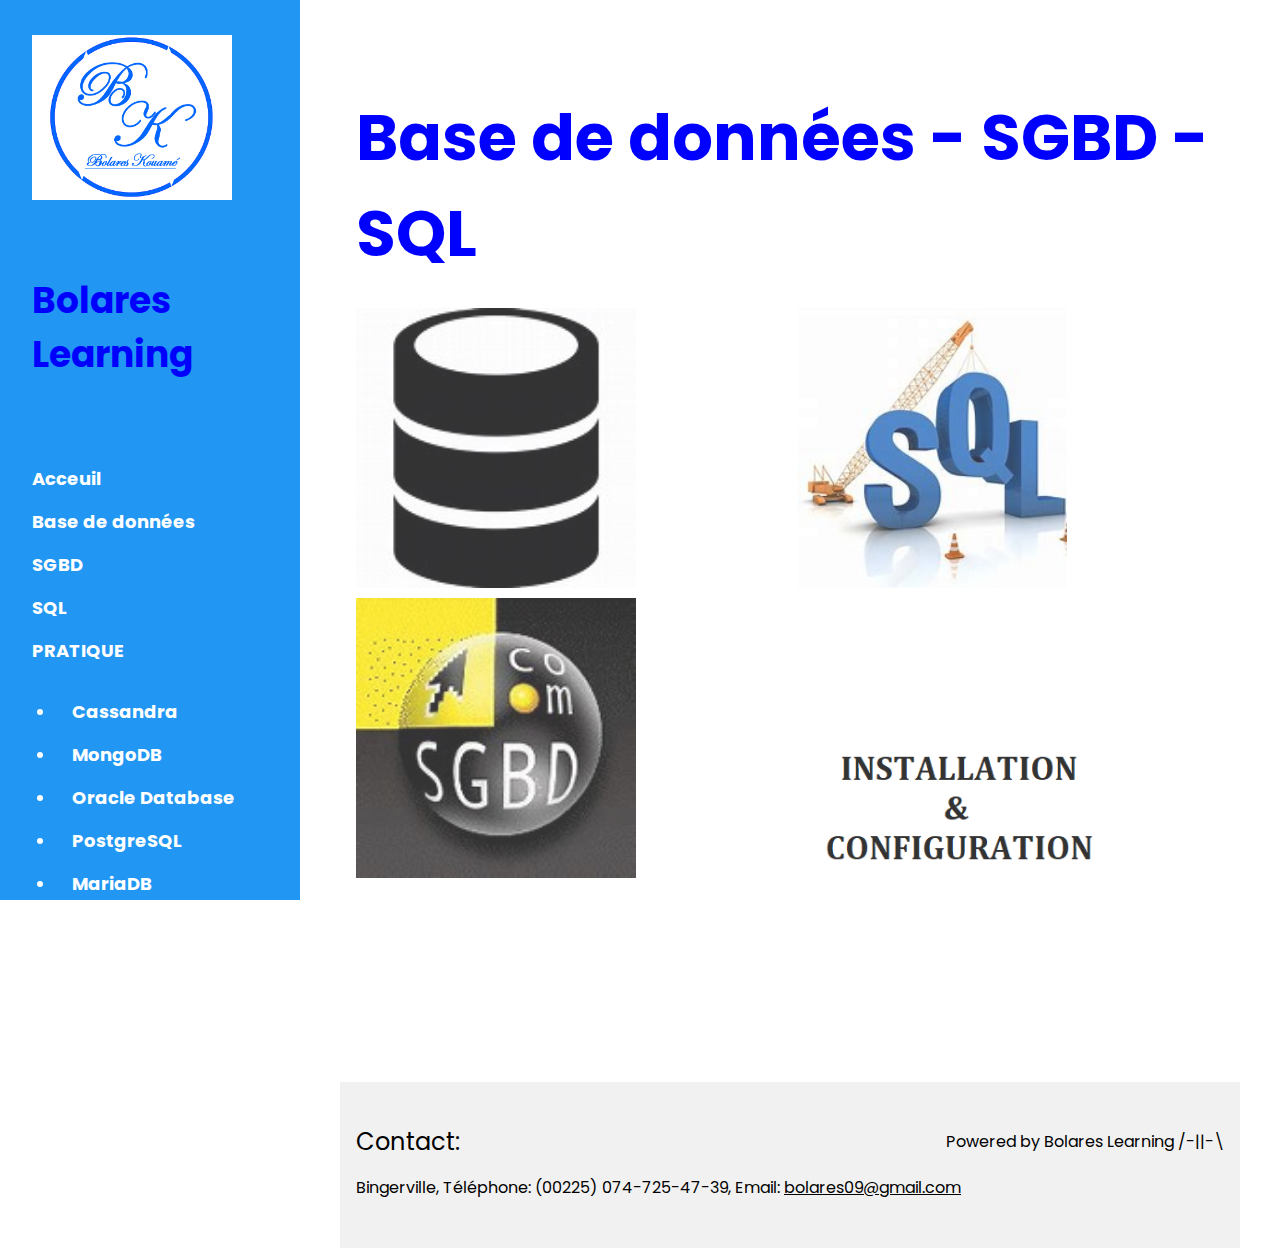
<file: index.html>
<!DOCTYPE html>
<html lang="en">
<title>bd-sgbd-sql</title>
<meta charset="UTF-8">
<script src="https://code.jquery.com/jquery-3.6.0.js"></script>
<link href="https://cdn.jsdelivr.net/npm/bootstrap@5.0.2/dist/css/bootstrap.min.css">
<script src="https://cdn.jsdelivr.net/npm/bootstrap@5.0.2/dist/js/bootstrap.bundle.min.js"></script>
<meta name="viewport" content="width=device-width, initial-scale=1">
<link rel="stylesheet" href="https://www.w3schools.com/w3css/4/w3.css">
<link rel="stylesheet" href="https://fonts.googleapis.com/css?family=Poppins">
<meta name="viewport" content="width=device-width, initial-scale=1.0">
<link rel="stylesheet" href="style.css">
<style>
body,h1,h2,h3,h4,h5 {font-family: "Poppins", sans-serif}
body {font-size:16px;}
.w3-half img{margin-bottom:-6px;margin-top:16px;opacity:0.8;cursor:pointer}
.w3-half img:hover{opacity:1}
</style>
<body>

<!-- Sidebar/menu -->
<nav class="w3-sidebar w3-blue w3-collapse w3-top w3-large w3-padding" style="z-index:3;width:300px;font-weight:bold;" id="mySidebar"><br>
  <a href="javascript:void(0)" onclick="w3_close()" class="w3-button w3-hide-large w3-display-topleft" style="width:100%;font-size:22px">Close Menu</a>
  <div class="w3-container">
    <img id ="img1" src="bolar_logo.png" width = "200" heigth = "180">
    <h1 class="w3-padding-64"><b>Bolares<br>Learning</b></h3>
  </div>
  <div class="w3-bar-block">
    <a href="index.html" onclick="w3_close()" class="w3-bar-item w3-button w3-hover-white">Acceuil</a>
    <a href="bd.html" onclick="w3_close()" class="w3-bar-item w3-button w3-hover-white">Base de données</a>
    <a href="sgbd.html" onclick="w3_close()" class="w3-bar-item w3-button w3-hover-white">SGBD</a>
    <a href="sql.html" onclick="w3_close()" class="w3-bar-item w3-button w3-hover-white">SQL</a>  

    <a href="#showcase" onclick="w3_close()" class="w3-bar-item w3-button w3-hover-white">PRATIQUE</a>
    
    <ul>
      <li><a href="cassandra.html" onclick="w3_close()" class="w3-bar-item w3-button w3-hover-white">Cassandra</a></li>
      <li><a href="mongodb.html" onclick="w3_close()" class="w3-bar-item w3-button w3-hover-white">MongoDB</a></li>
      <li><a href="oracledb.html" onclick="w3_close()" class="w3-bar-item w3-button w3-hover-white">Oracle Database</a></li>
      <li><a href="postgre.html" onclick="w3_close()" class="w3-bar-item w3-button w3-hover-white">PostgreSQL</a></li>
      <li><a href="mariadb.html" onclick="w3_close()" class="w3-bar-item w3-button w3-hover-white">MariaDB</a></li>
      <li><a href="mysql.html" onclick="w3_close()" class="w3-bar-item w3-button w3-hover-white">MySQL</a></li>
      <li><a href="sqlite.html" onclick="w3_close()" class="w3-bar-item w3-button w3-hover-white">SQLite</a></li>
    </ul>
    
    <!-- <a href="#contact" onclick="w3_close()" class="w3-bar-item w3-button w3-hover-white">Contact</a> -->
  </div>
</nav>

<!-- Top menu on small screens -->
<header class="w3-container w3-top w3-hide-large w3-blue w3-xlarge w3-padding">
  <a href="javascript:void(0)" class="w3-button w3-blue w3-margin-right" onclick="w3_open()">☰</a>
  <span>Bolares Learning</span>
</header>

<!-- Overlay effect when opening sidebar on small screens -->
<div class="w3-overlay w3-hide-large" onclick="w3_close()" style="cursor:pointer" title="close side menu" id="myOverlay"></div>

<!-- !PAGE CONTENT! -->
<div class="w3-main" style="margin-left:340px;margin-right:40px">

  <!-- Header -->
  <div class="w3-container" style="margin-top:80px" id="showcase">
    <h1 class="w3-jumbo"><b>Base de données - SGBD - SQL</b></h1>
  </div>
  
  <!-- Photo grid (modal) -->
  <div class="w3-row-padding">
    <div class="w3-half">
      <img src="bd.jfif" width="=300" height ="280" href="bd.html" alt="base de données"><br>
      <img src="sgbd.jfif" width="=300" height ="280" href="sgbd.html" alt="sgbd">
      
    </div>

    <div class="w3-half">
      <img src="sql.jfif" width="=300" height ="280" href="sql.html" alt="sql"><br>
      <img src="TP.png" width="=550" height ="480" href="cassandra.html" alt="pratiques">
      
    </div>
  </div>

  <!-- Modal for full size images on click-->
  <div id="modal01" class="w3-modal w3-black" style="padding-top:0" onclick="this.style.display='none'">
    <span class="w3-button w3-black w3-xxlarge w3-display-topright">×</span>
    <div class="w3-modal-content w3-animate-zoom w3-center w3-transparent w3-padding-64">
      <img id="img01" class="w3-image">
      <p id="caption"></p>
    </div>
  </div>

 

<footer>
<div id ="txt1" class="w3-light-grey w3-container w3-padding-32 col-md-6" style="margin-top:10px;padding-right:15px"><p class="w3-right">Powered by Bolares  Learning /-||-\</a>
    <h3>Contact:</h3>
              <p><i class="fas fa-map-marker-alt"></i> Bingerville, Téléphone: (00225) 074-725-47-39, Email: <a href="mailto:hello@domain.com">bolares09@gmail.com</a></p>
</div>
</footer>


</body>
</html>
</file>
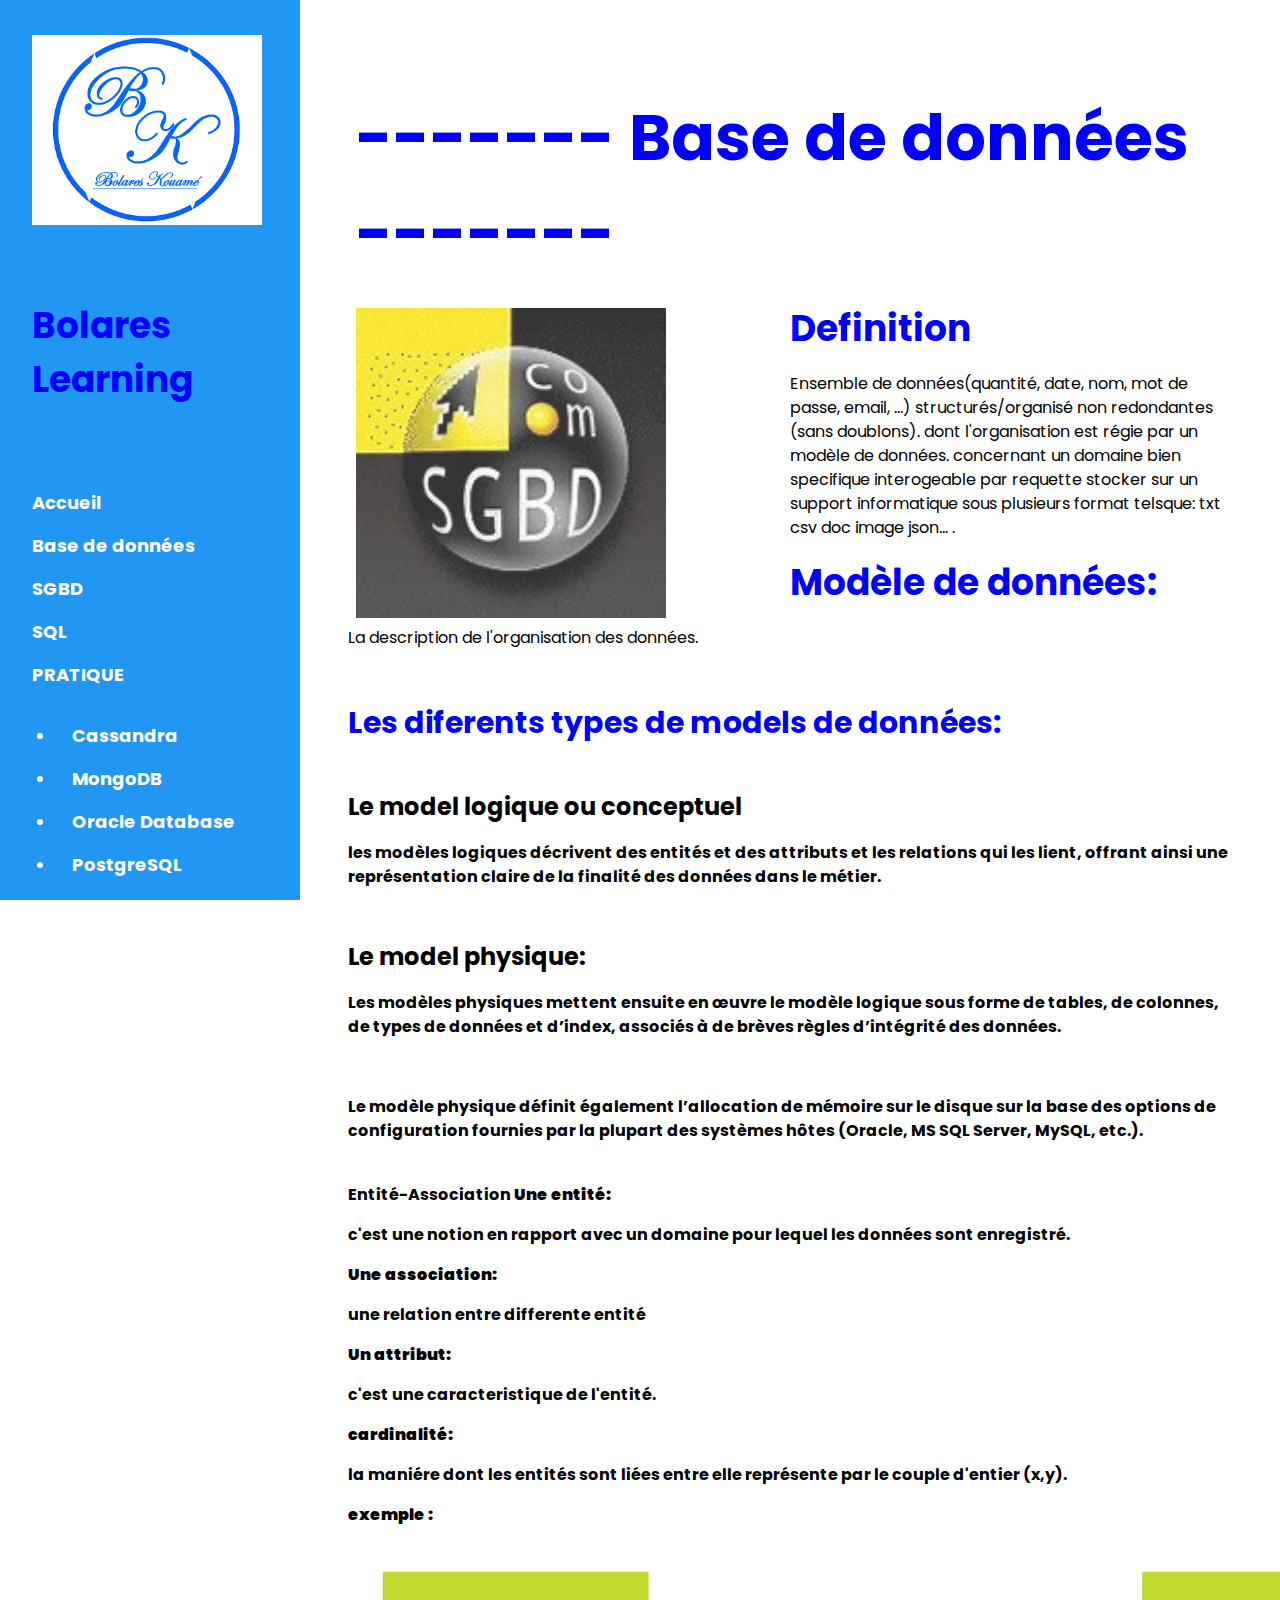
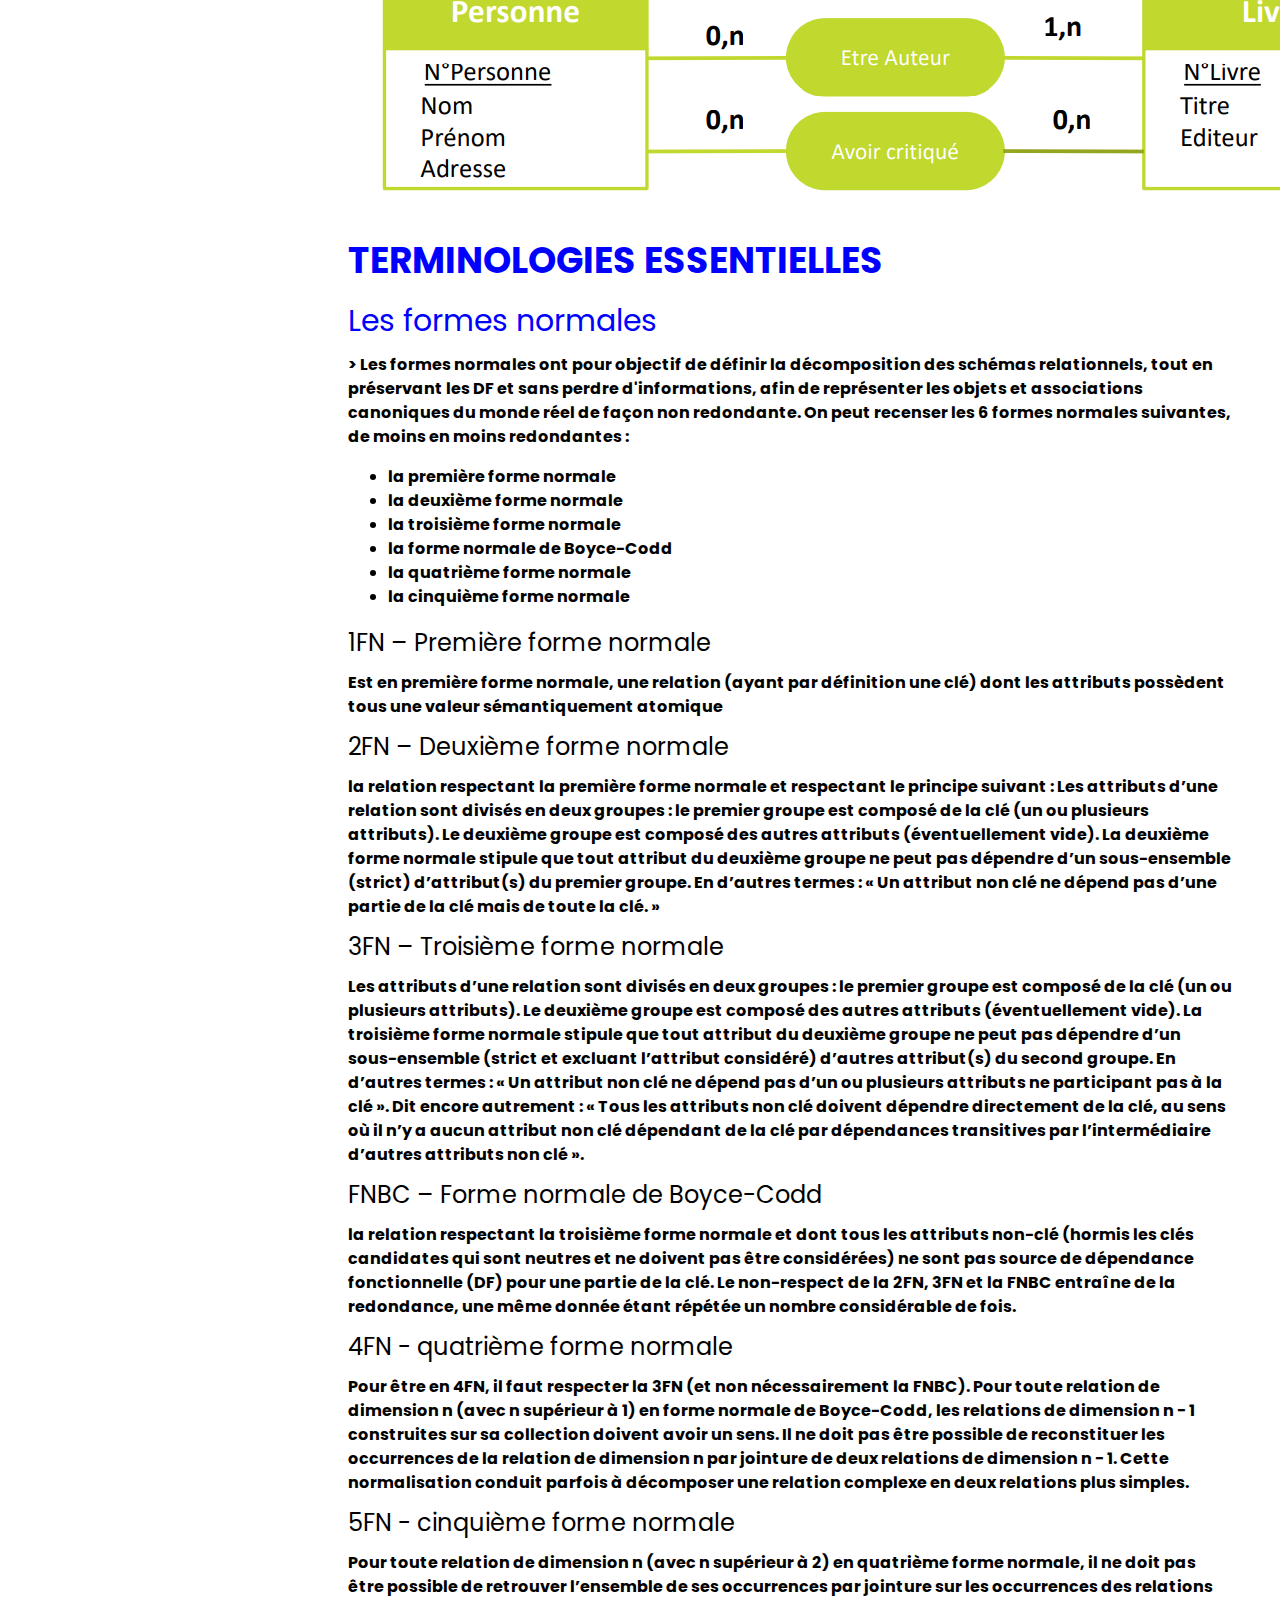
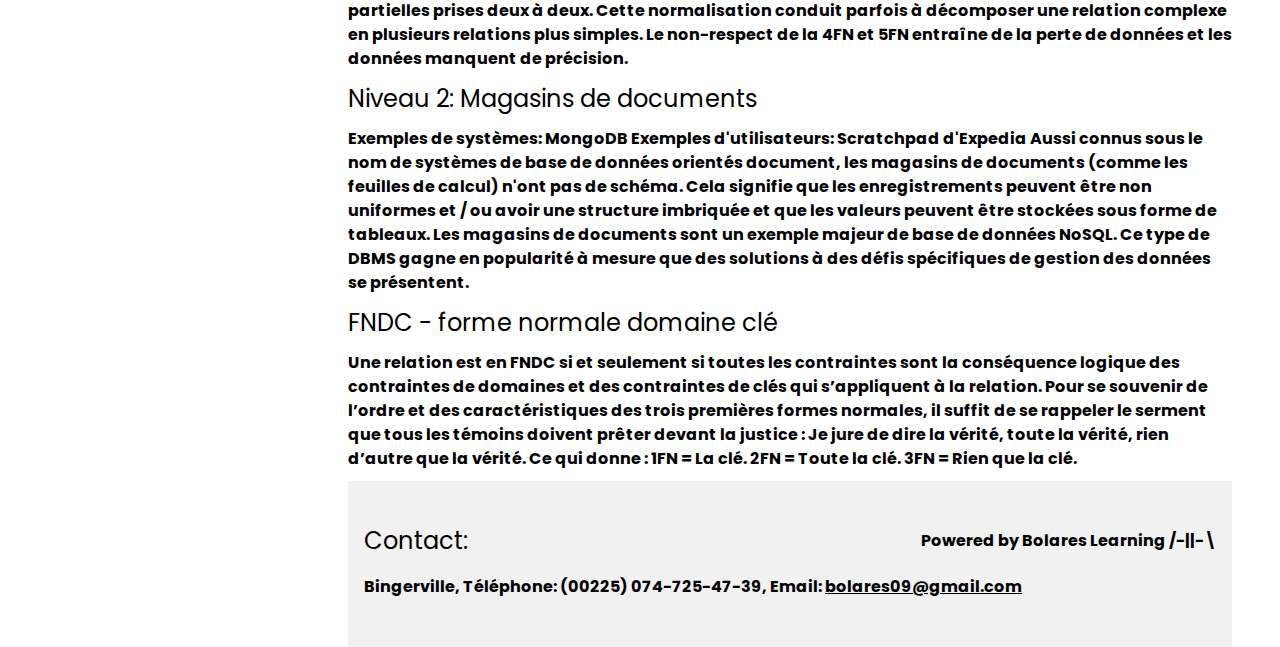
<file: bd.html>
<!DOCTYPE html>
<html lang="en">
<title>bd-sgbd-sql</title>
<meta charset="UTF-8">
<script src="https://code.jquery.com/jquery-3.6.0.js"></script>
<link href="https://cdn.jsdelivr.net/npm/bootstrap@5.0.2/dist/css/bootstrap.min.css">
<script src="https://cdn.jsdelivr.net/npm/bootstrap@5.0.2/dist/js/bootstrap.bundle.min.js"></script>
<meta name="viewport" content="width=device-width, initial-scale=1">
<link rel="stylesheet" href="https://www.w3schools.com/w3css/4/w3.css">
<link rel="stylesheet" href="https://fonts.googleapis.com/css?family=Poppins">
<meta name="viewport" content="width=device-width, initial-scale=1.0">
<link rel="stylesheet" href="style.css">
<style>
body,h1,h2,h3,h4,h5 {font-family: "Poppins", sans-serif}
body {font-size:16px;}
.w3-half img{margin-bottom:-6px;margin-top:16px;opacity:0.8;cursor:pointer}
.w3-half img:hover{opacity:1}
</style>
<body>

<!-- Sidebar/menu -->
<nav class="w3-sidebar w3-blue w3-collapse w3-top w3-large w3-padding" style="z-index:3;width:300px;font-weight:bold;" id="mySidebar"><br>
  <a href="javascript:void(0)" onclick="w3_close()" class="w3-button w3-hide-large w3-display-topleft" style="width:100%;font-size:22px">Close Menu</a>
  <div class="w3-container">
    <img id ="img1" src="bolar_logo.png" width = "230" heigth = "230">
    <h1 class="w3-padding-64"><b>Bolares<br>Learning</b></h3>
  </div>
  <div class="w3-bar-block">
    <a href="index.html" onclick="w3_close()" class="w3-bar-item w3-button w3-hover-white">Accueil</a>
    <a href="bd.html" onclick="w3_close()" class="w3-bar-item w3-button w3-hover-white">Base de données</a>
    <a href="sgbd.html" onclick="w3_close()" class="w3-bar-item w3-button w3-hover-white">SGBD</a>
    <a href="sql.html" onclick="w3_close()" class="w3-bar-item w3-button w3-hover-white">SQL</a>  

    <a href="#showcase" onclick="w3_close()" class="w3-bar-item w3-button w3-hover-white">PRATIQUE</a>
    
    <ul>
      <li><a href="cassandra.html" onclick="w3_close()" class="w3-bar-item w3-button w3-hover-white">Cassandra</a></li>
      <li><a href="mongodb.html" onclick="w3_close()" class="w3-bar-item w3-button w3-hover-white">MongoDB</a></li>
      <li><a href="oracledb.html" onclick="w3_close()" class="w3-bar-item w3-button w3-hover-white">Oracle Database</a></li>
      <li><a href="postgre.html" onclick="w3_close()" class="w3-bar-item w3-button w3-hover-white">PostgreSQL</a></li>
      <li><a href="mariadb.html" onclick="w3_close()" class="w3-bar-item w3-button w3-hover-white">MariaDB</a></li>
      <li><a href="mysql.html" onclick="w3_close()" class="w3-bar-item w3-button w3-hover-white">MySQL</a></li>
      <li><a href="sqlite.html" onclick="w3_close()" class="w3-bar-item w3-button w3-hover-white">SQLite</a></li>
    </ul>
    
    <!-- <a href="#contact" onclick="w3_close()" class="w3-bar-item w3-button w3-hover-white">Contact</a> -->
  </div>
</nav>

<!-- Top menu on small screens -->
<header class="w3-container w3-top w3-hide-large w3-blue w3-xlarge w3-padding">
  <a href="javascript:void(0)" class="w3-button w3-blue w3-margin-right" onclick="w3_open()">☰</a>
  <span>Bolares Learning</span>
</header>

<!-- Overlay effect when opening sidebar on small screens -->
<div class="w3-overlay w3-hide-large" onclick="w3_close()" style="cursor:pointer" title="close side menu" id="myOverlay"></div>

<!-- !PAGE CONTENT! -->
<div class="w3-main" style="margin-left:340px;margin-right:40px">

  <!-- Header -->
  <div class="w3-container" style="margin-top:80px" id="showcase">
    <h1 class="w3-jumbo"><b>------- Base de données -------</b></h1>
  </div>
  
  <!-- Photo grid (modal) -->
  <div class="w3-row-padding">
    <div class="w3-half">
      <!-- <img src="bd.jfif" width="=300" height ="280" href="bd.html" alt="base de données"><br> -->
      <img src="sgbd.jfif" width="=340" height ="310" href="sgbd.html" alt="sgbd">
    </div>


    <div class = "container">
      <h1><b>Definition</b></h1>
        <p>Ensemble de données(quantité, date, nom, mot de passe, email, ...)
            structurés/organisé non redondantes (sans doublons). 
            dont l'organisation est régie par un modèle de données.
            concernant un domaine bien specifique interogeable par 
            requette stocker sur un support informatique sous plusieurs format telsque: txt csv
            doc image json... .
        </p>

      <h1><b>Modèle de données:</b></h1>
        <p>La description de l'organisation des données.</p><br>

      <h2><b>Les diferents types de models de données:</h2></h2><br>
      <h3><b>Le model logique ou conceptuel</b></h3>
        <p>les modèles logiques décrivent
            des entités et des attributs et les relations qui les lient, 
            offrant ainsi une représentation claire de la finalité des données
            dans le métier.
        </p><br>

      <h3><b>Le model physique:</b></h3>
        <p>Les modèles physiques mettent ensuite en œuvre le
            modèle logique sous forme de tables, de colonnes, de types de données
            et d’index, associés à de brèves règles d’intégrité des données.
        </p><br>
        <p>Le modèle physique définit également l’allocation de mémoire sur le disque 
            sur la base des options de configuration fournies par la plupart des systèmes
            hôtes (Oracle, MS SQL Server, MySQL, etc.).</p><br>
 
    Entité-Association
	<b>Une entité:</b> <p>c'est une notion  en rapport avec un domaine pour
		lequel les données sont enregistré.</p>
    <b>Une association:</b> <p> une relation entre differente entité</p>
    <b>Un attribut:</b> <p> c'est une caracteristique de l'entité.</p>
    <b>cardinalité:</b> <p>la maniére dont les entités sont liées entre elle représente par le couple d'entier (x,y).</p>
	<b>exemple :</b>
    <p><img src="s7.png"></p>

    <h1><b>TERMINOLOGIES ESSENTIELLES</b></h1>

    <h2>Les formes normales</h2>>
Les formes normales ont pour objectif de définir la décomposition des schémas relationnels, tout en préservant les DF et sans perdre d'informations, afin de représenter les objets et associations canoniques du monde réel de façon non redondante. On peut recenser les 6 formes normales suivantes, de moins en moins redondantes :
<ul>
   <li> la première forme normale</li>
    <li>la deuxième forme normale</li>
    <li>la troisième forme normale</li>
    <li>la forme normale de Boyce-Codd</li>
    <li>la quatrième forme normale</li>
    <li>la cinquième forme normale</li>
</ul>
<h3>1FN – Première forme normale</h3>
Est en première forme normale, une relation (ayant par définition une clé) dont les attributs
possèdent tous une valeur sémantiquement atomique
<h3>2FN – Deuxième forme normale</h3>
la relation respectant la première forme normale et respectant le principe suivant :
Les attributs d’une relation sont divisés en deux groupes : le premier groupe est composé 
de la clé (un ou plusieurs attributs). Le deuxième groupe est composé des autres attributs (éventuellement vide).
La deuxième forme normale stipule que tout attribut du deuxième groupe ne peut pas dépendre d’un sous-ensemble
(strict) d’attribut(s) du premier groupe. En d’autres termes : « Un attribut non clé ne dépend pas d’une partie 
de la clé mais de toute la clé. »
<h3>3FN – Troisième forme normale</h3>
Les attributs d’une relation sont divisés en deux groupes : le premier groupe est composé de la clé (un ou plusieurs attributs). 
Le deuxième groupe est composé des autres attributs (éventuellement vide). La troisième forme normale stipule que tout attribut 
du deuxième groupe ne peut pas dépendre d’un sous-ensemble (strict et excluant l’attribut considéré) d’autres attribut(s) du second groupe. 
En d’autres termes : « Un attribut non clé ne dépend pas d’un ou plusieurs attributs ne participant pas à la clé ».
Dit encore autrement : « Tous les attributs non clé doivent dépendre directement de la clé, au sens où il n’y a aucun attribut non
clé dépendant de la clé par dépendances transitives par l’intermédiaire d’autres attributs non clé ».
<h3>FNBC – Forme normale de Boyce-Codd</h3>
la relation respectant la troisième forme normale et dont tous les attributs non-clé (hormis les clés candidates qui sont
neutres et ne doivent pas être considérées) ne sont pas source de dépendance fonctionnelle (DF) pour une partie de la clé.
Le non-respect de la 2FN, 3FN et la FNBC entraîne de la redondance, une même donnée étant répétée un nombre considérable de fois.

<h3>4FN - quatrième forme normale</h3>
Pour être en 4FN, il faut respecter la 3FN (et non nécessairement la FNBC). Pour toute relation de dimension n (avec n supérieur à 1)
 en forme normale de Boyce-Codd, les relations de dimension n − 1 construites sur sa collection doivent avoir un sens.
 Il ne doit pas être possible de reconstituer les occurrences de la relation de dimension n par jointure de deux relations de dimension n − 1.
  Cette normalisation conduit parfois à décomposer une relation complexe en deux relations plus simples.
<h3>5FN - cinquième forme normale</h3>
Pour toute relation de dimension n (avec n supérieur à 2) en quatrième forme normale, il ne doit pas être possible de retrouver l’ensemble
 de ses occurrences par jointure sur les occurrences des relations partielles prises deux à deux. Cette normalisation conduit 
 parfois à décomposer une relation complexe en plusieurs relations plus simples. Le non-respect de la 4FN et 5FN entraîne de la perte de 
 données et les données manquent de précision.
<h3>Niveau 2: Magasins de documents</h3>
Exemples de systèmes: MongoDB Exemples d'utilisateurs: Scratchpad d'Expedia Aussi connus sous le nom de systèmes de base de données
orientés document, les magasins de documents (comme les feuilles de calcul) n'ont pas de schéma. Cela signifie que les enregistrements
peuvent être non uniformes et / ou avoir une structure imbriquée et que les valeurs peuvent être stockées sous forme de tableaux.
Les magasins de documents sont un exemple majeur de base de données NoSQL. Ce type de DBMS gagne en popularité à mesure que des 
solutions à des défis spécifiques de gestion des données se présentent.
<h3>FNDC - forme normale domaine clé</h3>
Une relation est en FNDC si et seulement si toutes les contraintes sont la conséquence logique des contraintes de domaines et des contraintes
 de clés qui s’appliquent à la relation. Pour se souvenir de l’ordre et des caractéristiques des trois premières formes normales, 
 il suffit de se rappeler le serment que tous les témoins doivent prêter devant la justice : Je jure de dire la vérité, toute la vérité, 
 rien d’autre que la vérité. Ce qui donne : 1FN = La clé. 2FN = Toute la clé. 3FN = Rien que la clé.


</div>  
</body>



<footer>
    <div id ="txt1" class="w3-light-grey w3-container w3-padding-32 col-md-6" style="margin-top:10px;padding-right:15px"><p class="w3-right">Powered by Bolares  Learning /-||-\</a>
        <h3>Contact:</h3>
                  <p><i class="fas fa-map-marker-alt"></i> Bingerville, Téléphone: (00225) 074-725-47-39, Email: <a href="mailto:hello@domain.com">bolares09@gmail.com</a></p>
    </div>
</footer>
</html>
</file>
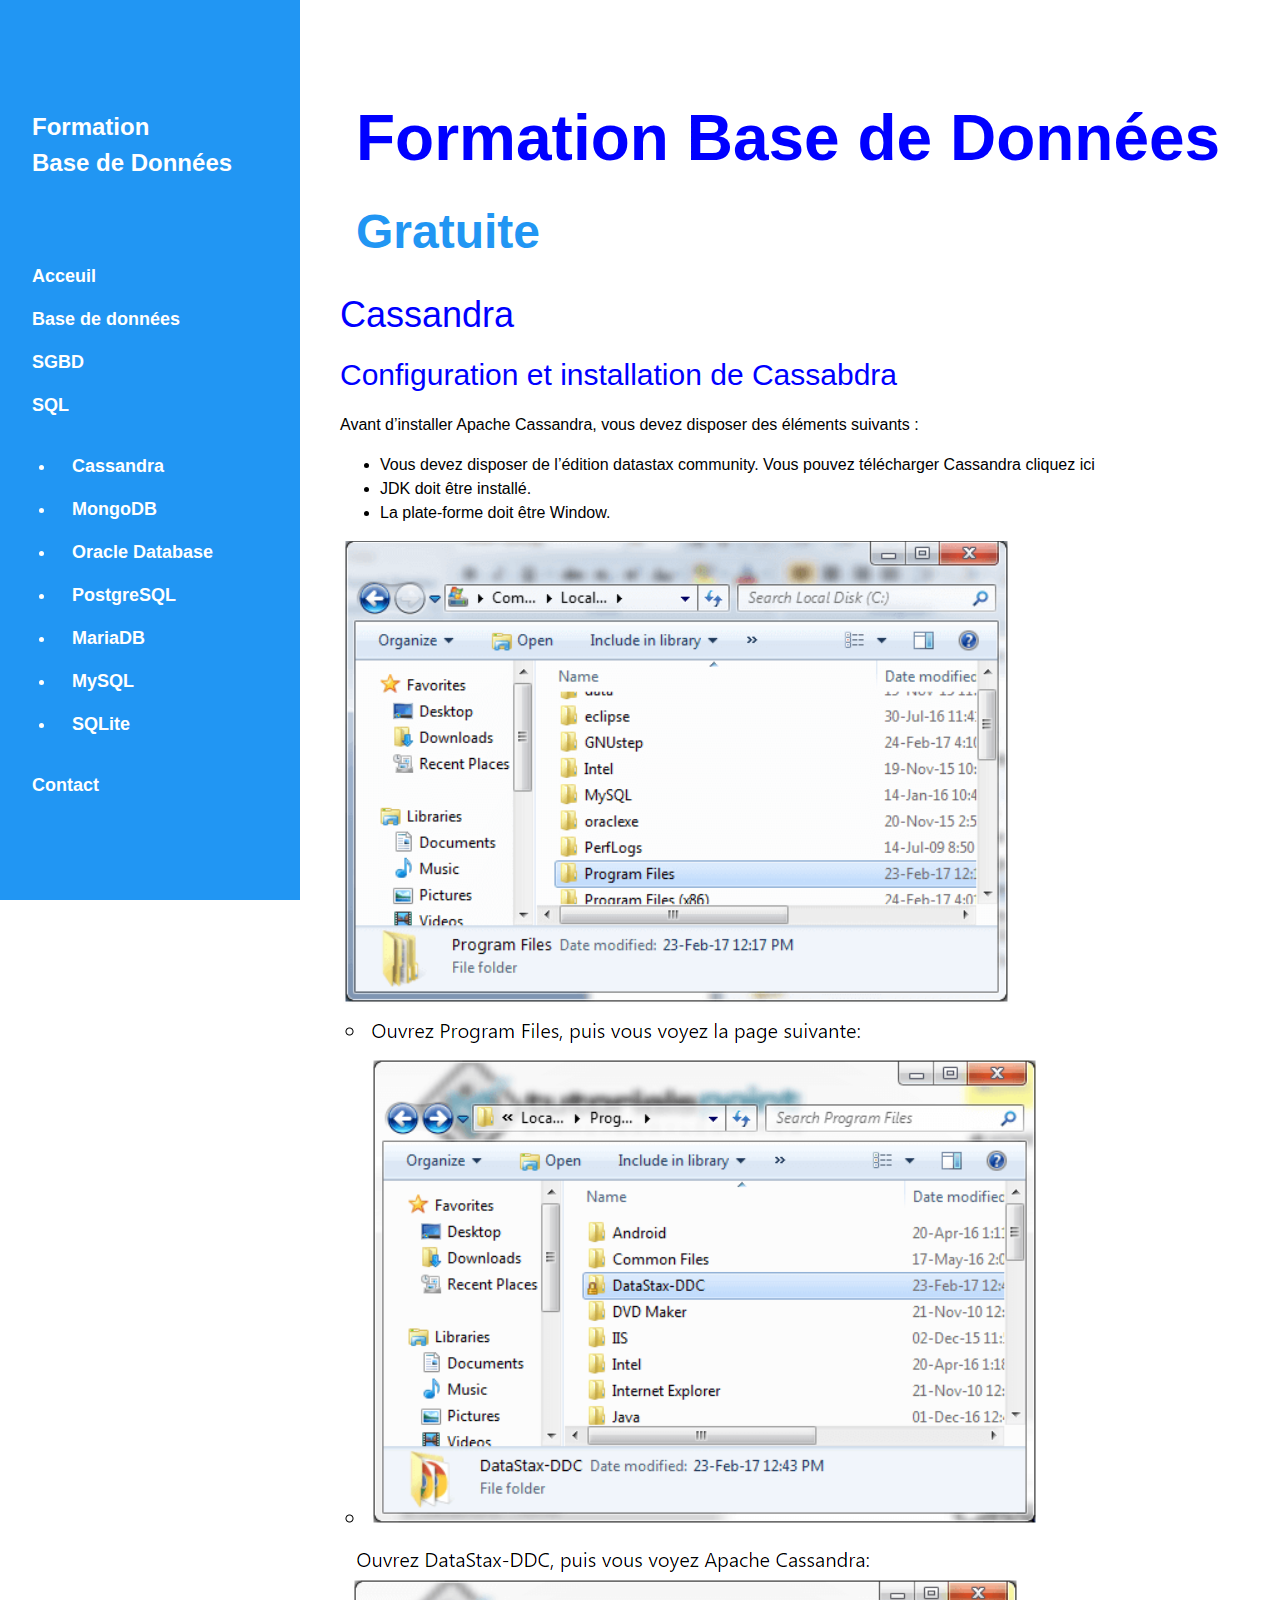
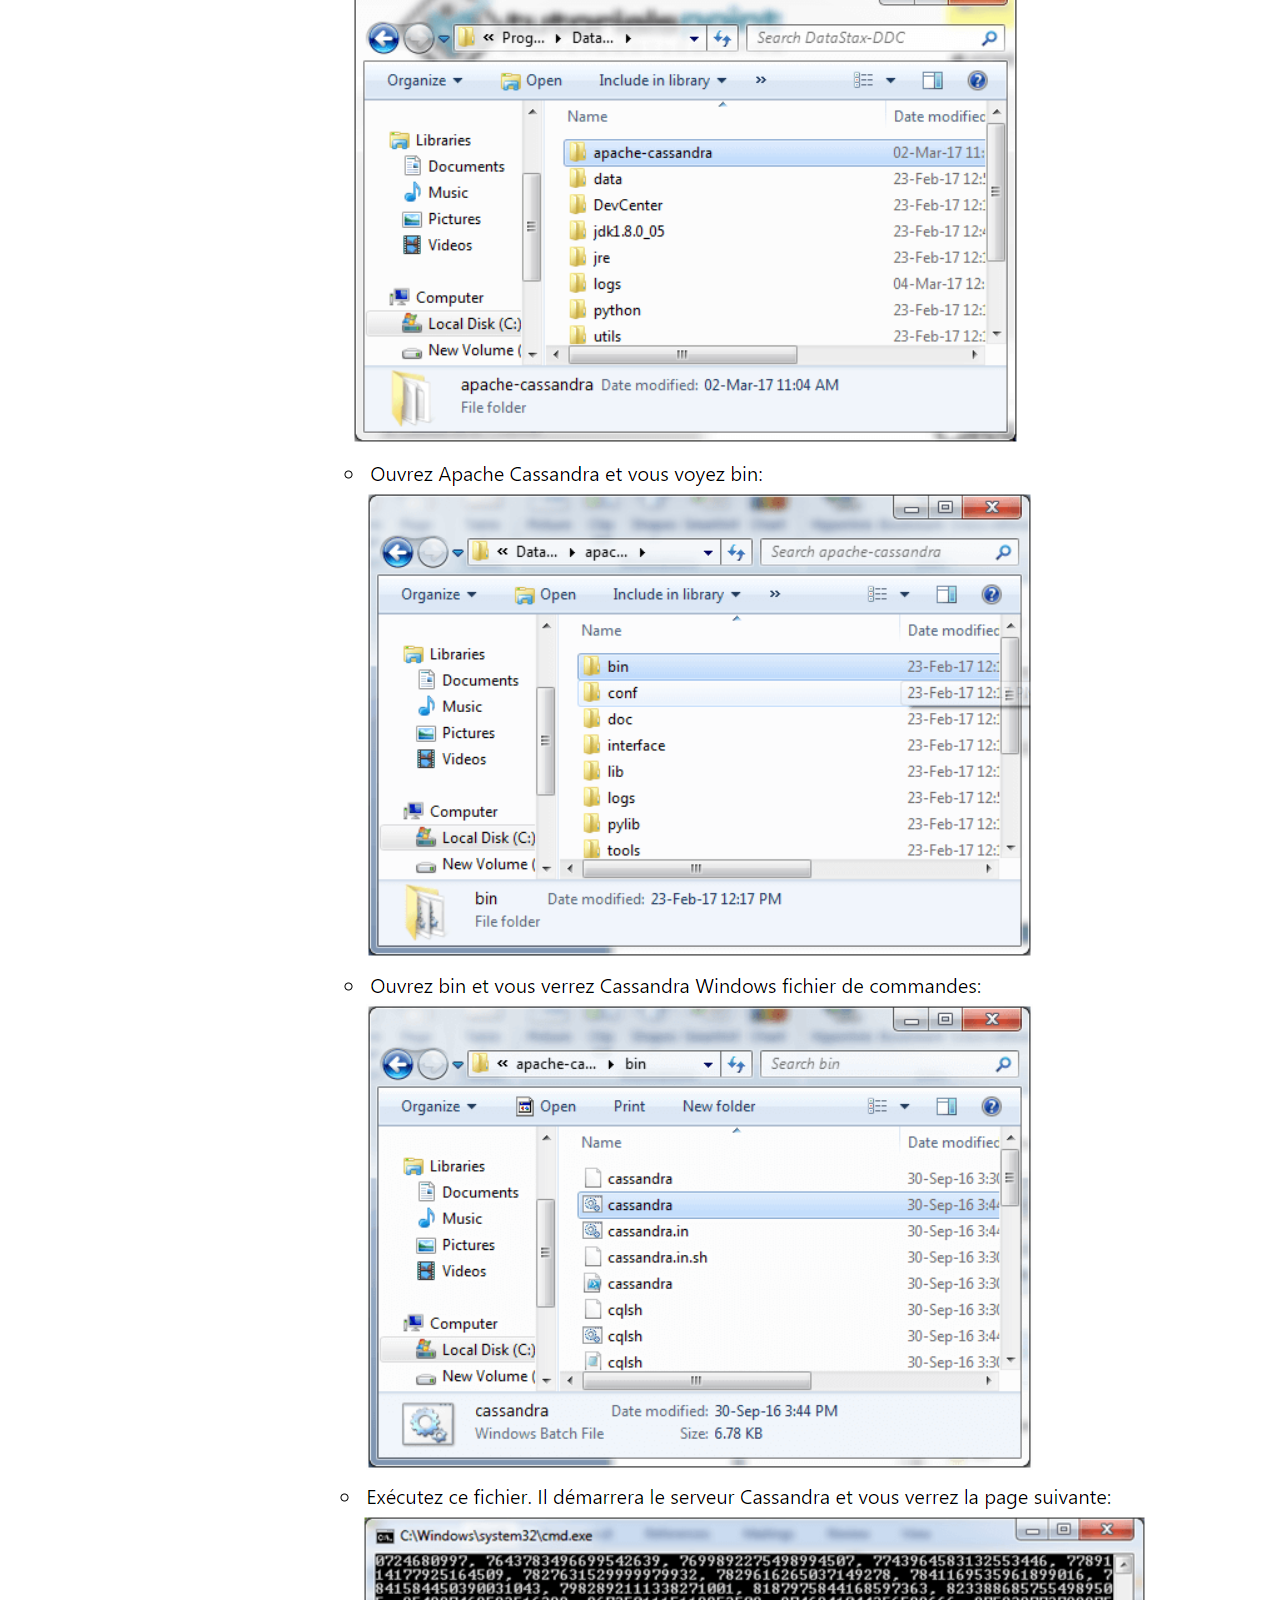
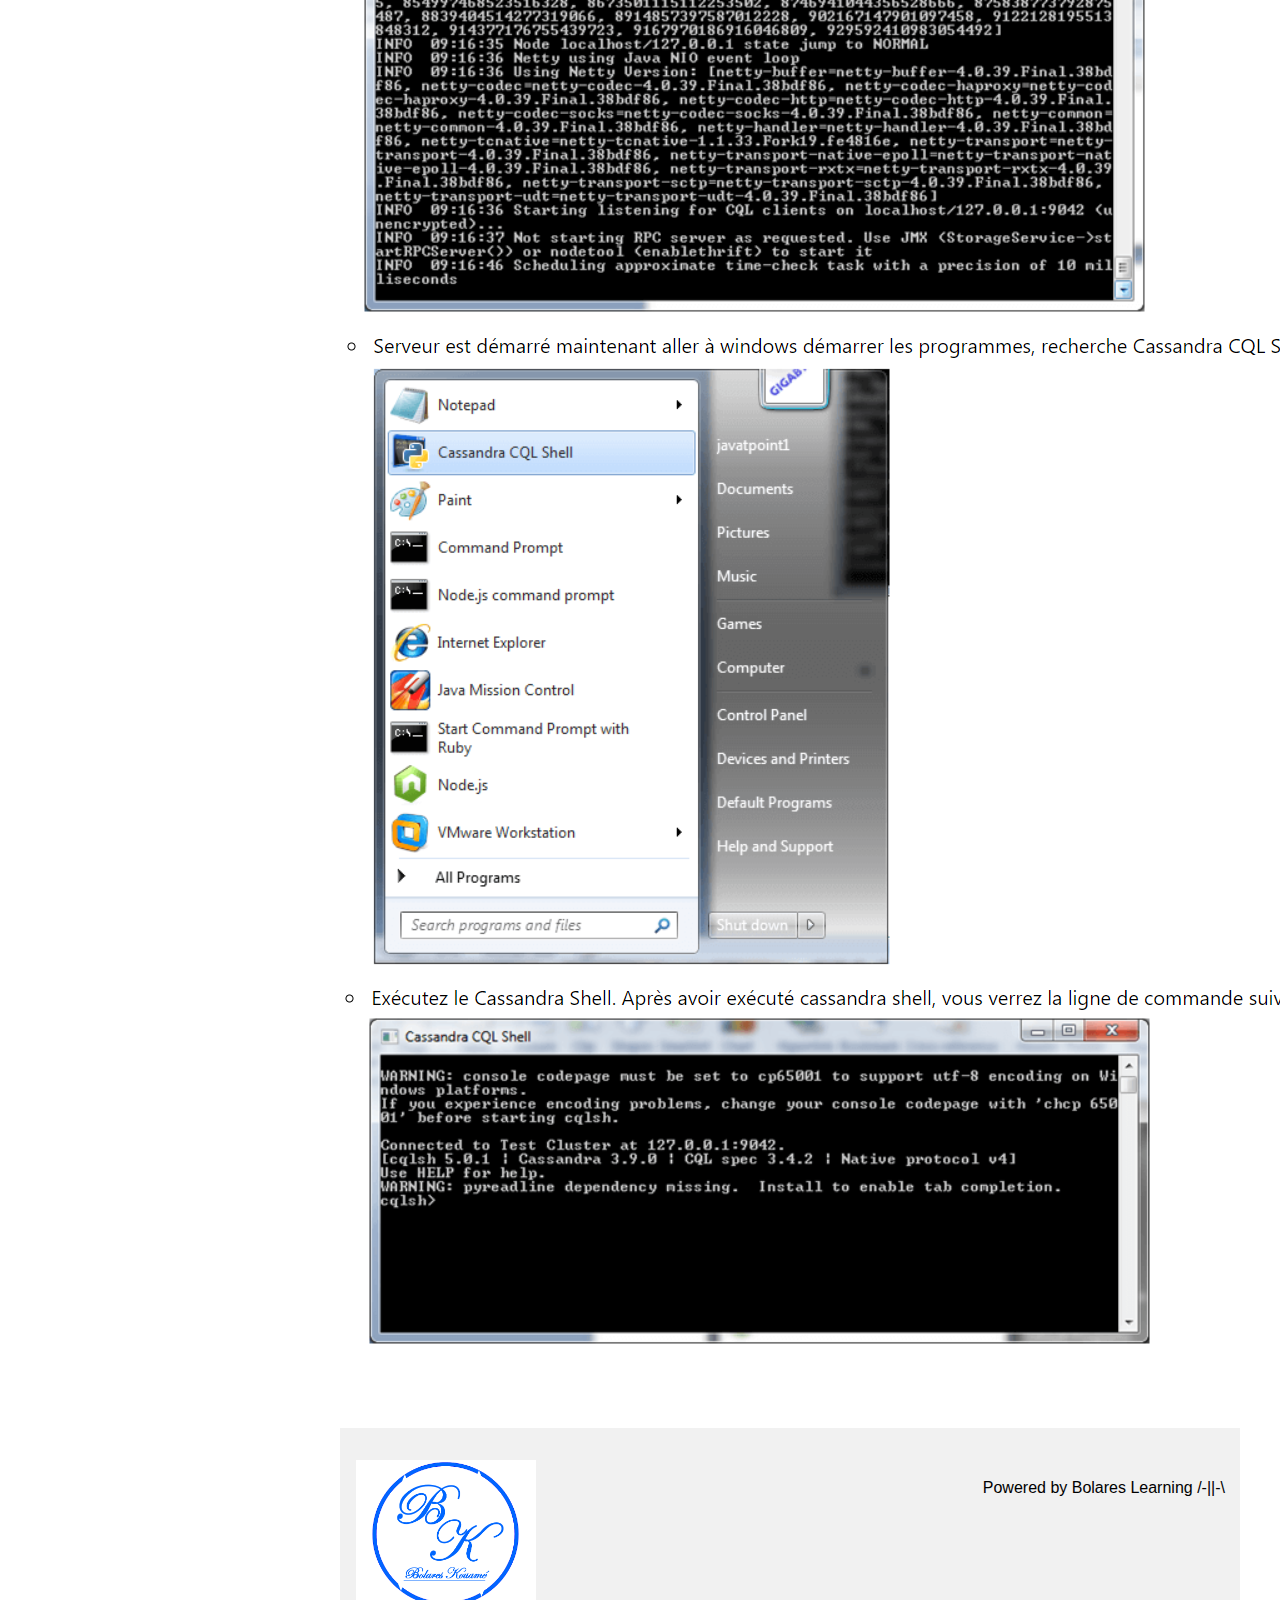
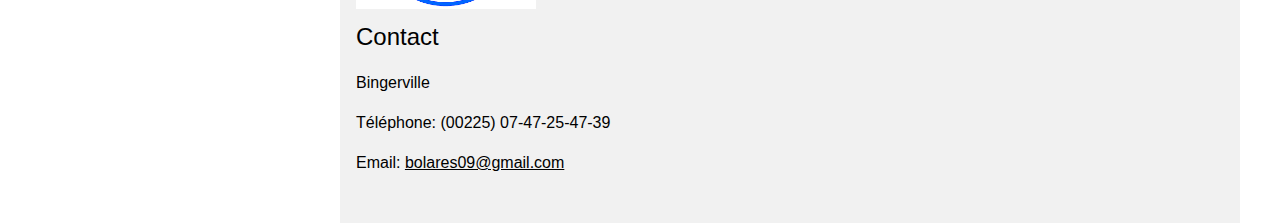
<file: cassandra.html>
<!-- {% include entete %} -->
<!DOCTYPE html>
<html lang="en">
<head>

    <script src="https://code.jquery.com/jquery-3.6.0.js"></script>
    <link href="https://cdn.jsdelivr.net/npm/bootstrap@5.0.2/dist/css/bootstrap.min.css">
    <script src="https://cdn.jsdelivr.net/npm/bootstrap@5.0.2/dist/js/bootstrap.bundle.min.js"></script>
    <meta charset="UTF-8">
    <meta http-equiv="X-UA-Compatible" content="IE=edge">
    <meta name="viewport" content="width=device-width, initial-scale=1.0">
    <link rel="stylesheet" href="https://www.w3schools.com/w3css/4/w3.css">
    <link rel="stylesheet" href="https://fonts.googleapis.com/css?family=Poppins">
    <link rel="stylesheet" href="style.css">
    <title>bd-sgbd-sql</title>
   
</head>
<div class = "container">
<body>
    <nav class="w3-sidebar w3-blue w3-collapse w3-top w3-large w3-padding" style="z-index:3;width:300px;font-weight:bold;" id="mySidebar"><br>
        <a href="javascript:void(0)" onclick="w3_close()" class="w3-button w3-hide-large w3-display-topleft" style="width:100%;font-size:22px">Close Menu</a>
        <div class="w3-container">
          <h3 class="w3-padding-64"><b>Formation<br>Base de Données</b></h3>
        </div>
        <div class="w3-bar-block">
          <a href="index.html" onclick="w3_close()" class="w3-bar-item w3-button w3-hover-white">Acceuil</a>
          <a href="bd.html" onclick="w3_close()" class="w3-bar-item w3-button w3-hover-white">Base de données</a>
          <a href="sgbd.html" onclick="w3_close()" class="w3-bar-item w3-button w3-hover-white">SGBD</a>
          <a href="sql.html" onclick="w3_close()" class="w3-bar-item w3-button w3-hover-white">SQL</a> 
          <ul>
            <li><a href="cassandra.html" onclick="w3_close()" class="w3-bar-item w3-button w3-hover-white">Cassandra</a></li>
            <li><a href="mongodb.html" onclick="w3_close()" class="w3-bar-item w3-button w3-hover-white">MongoDB</a></li>
            <li><a href="oracledb.html" onclick="w3_close()" class="w3-bar-item w3-button w3-hover-white">Oracle Database</a></li>
            <li><a href="postgre.html" onclick="w3_close()" class="w3-bar-item w3-button w3-hover-white">PostgreSQL</a></li>
            <li><a href="mariadb.html" onclick="w3_close()" class="w3-bar-item w3-button w3-hover-white">MariaDB</a></li>
            <li><a href="mysql.html" onclick="w3_close()" class="w3-bar-item w3-button w3-hover-white">MySQL</a></li>
            <li><a href="sqlite.html" onclick="w3_close()" class="w3-bar-item w3-button w3-hover-white">SQLite</a></li>
          </ul>
          
          <a href="#contact" onclick="w3_close()" class="w3-bar-item w3-button w3-hover-white">Contact</a>
        </div>
    </nav>
    
<!-- Overlay effect when opening sidebar on small screens -->
<div class="w3-overlay w3-hide-large" onclick="w3_close()" style="cursor:pointer" title="close side menu" id="myOverlay"></div>

<!-- !PAGE CONTENT! -->
<div class="w3-main" style="margin-left:340px;margin-right:40px">

  <!-- Header -->
  <div class="w3-container" style="margin-top:80px" id="showcase">
    <h1 class="w3-jumbo"><b>Formation Base de Données</b></h1>
    <h1 class="w3-xxxlarge w3-text-blue"><b>Gratuite</b></h1>
    <!-- <hr style="width:50px;border:5px solid rgb(79, 53, 138)" class="w3-round"> -->
  </div>
<h1>Cassandra</h1>

<h2>Configuration et installation de Cassabdra</h2>
<p>Avant d’installer Apache Cassandra, vous devez disposer des éléments suivants :
    <ul>
        <li>Vous devez disposer de l’édition datastax community. Vous pouvez télécharger Cassandra cliquez ici</li>
        <li>JDK doit être installé.</li>
        <li>La plate-forme doit être Window.</li>
    </ul>
</p>

<p><img src= "1c.png"></p>
<p><img src= "2c.png"></p>
<p><img src= "3c.png"></p>
<p><img src= "4c.png"></p>
<p><img src= "5c.png"></p>
<p><img src= "6c.png"></p>
<p><img src= "7c.png"></p>
<p><img src= "8c.png"></p>

<footer>
  <div class="w3-light-grey w3-container w3-padding-32" style="margin-top:75px;padding-right:15px"><p class="w3-right">Powered by Bolares  Learning /-||-\</a></p>
    <img class="logo-footer" src="bolar_logo.png" width = "180" heigth = "150" alt="logo-footer" data-at2x="bolar_logo.png">
    <h3>Contact</h3>
                <p><i class="fas fa-map-marker-alt"></i> Bingerville</p>
                <p><i class="fas fa-phone"></i> Téléphone: (00225) 07-47-25-47-39</p>
                <p><i class="fas fa-envelope"></i> Email: <a href="mailto:hello@domain.com">bolares09@gmail.com</a></p>
  </div>
  </footer>
</file>
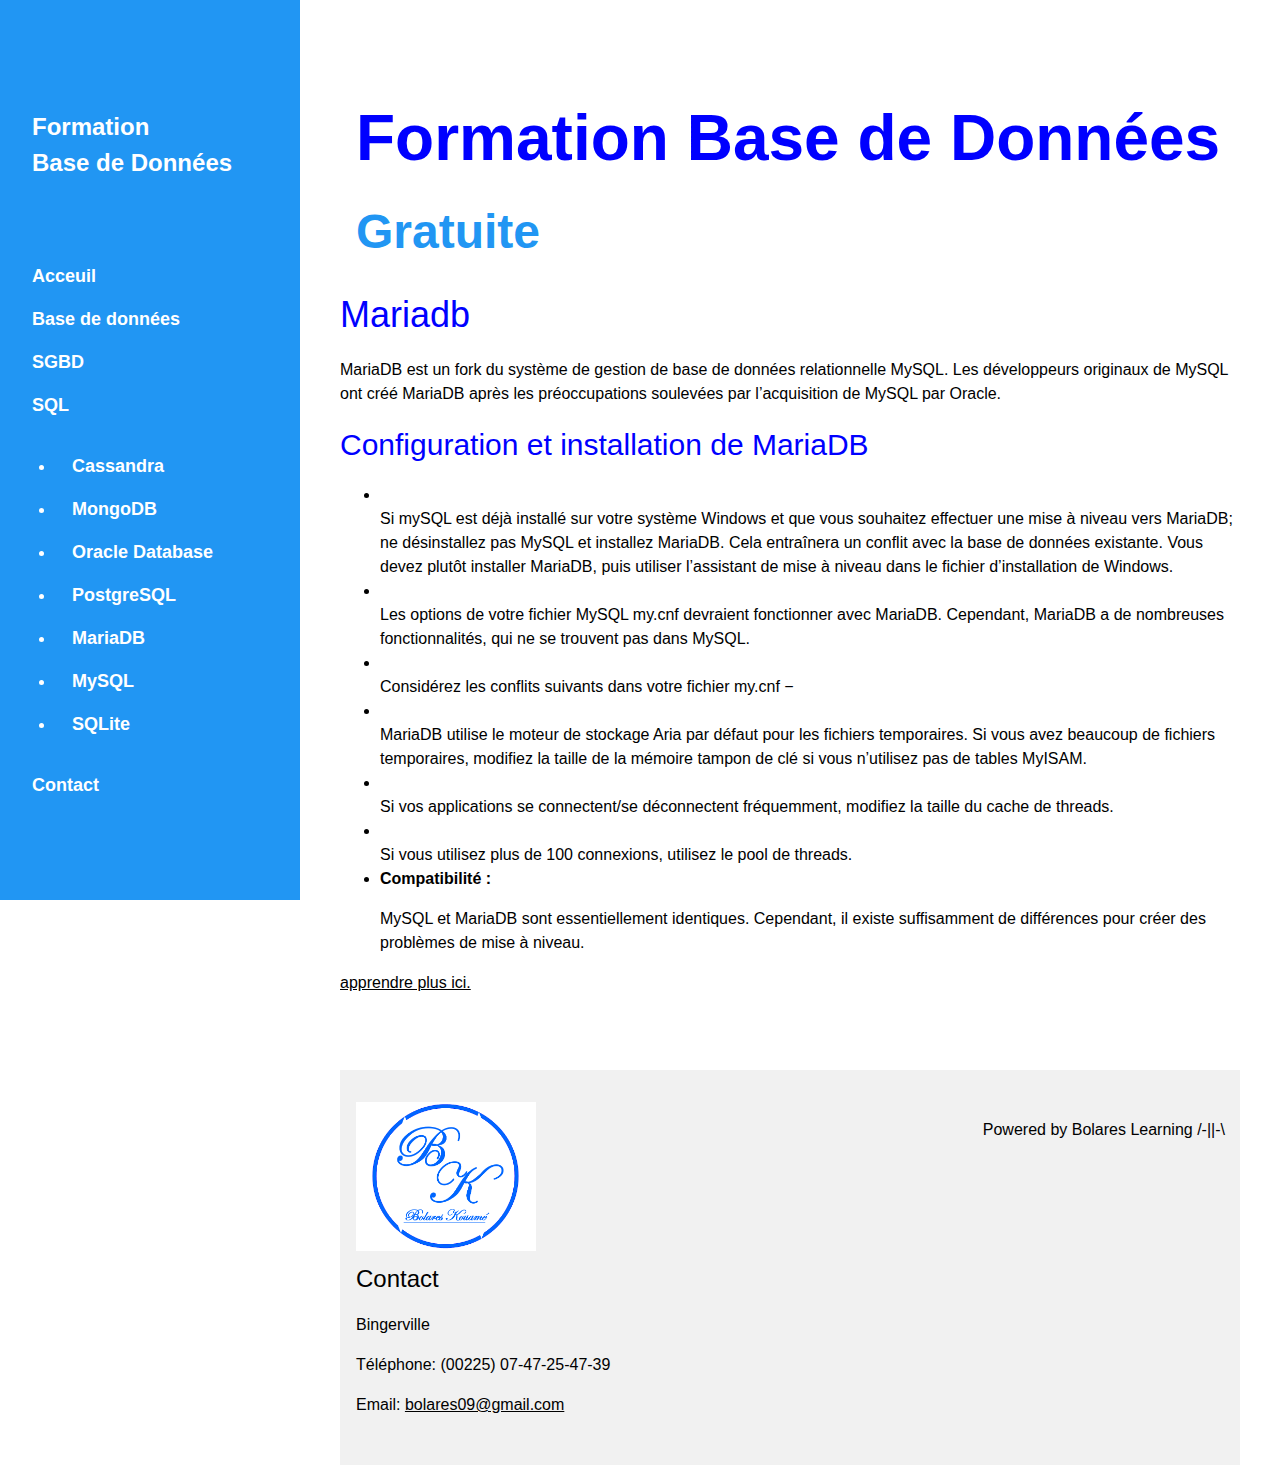
<file: mariadb.html>
<!-- {% include entete %} -->
<!DOCTYPE html>
<html lang="en">
<head>

    <script src="https://code.jquery.com/jquery-3.6.0.js"></script>
    <link href="https://cdn.jsdelivr.net/npm/bootstrap@5.0.2/dist/css/bootstrap.min.css">
    <script src="https://cdn.jsdelivr.net/npm/bootstrap@5.0.2/dist/js/bootstrap.bundle.min.js"></script>
    <meta charset="UTF-8">
    <meta http-equiv="X-UA-Compatible" content="IE=edge">
    <meta name="viewport" content="width=device-width, initial-scale=1.0">
    <link rel="stylesheet" href="https://www.w3schools.com/w3css/4/w3.css">
    <link rel="stylesheet" href="https://fonts.googleapis.com/css?family=Poppins">
    <link rel="stylesheet" href="style.css">
    <title>bd-sgbd-sql</title>
   
</head>
<div class = "container">
<body>
    <nav class="w3-sidebar w3-blue w3-collapse w3-top w3-large w3-padding" style="z-index:3;width:300px;font-weight:bold;" id="mySidebar"><br>
        <a href="javascript:void(0)" onclick="w3_close()" class="w3-button w3-hide-large w3-display-topleft" style="width:100%;font-size:22px">Close Menu</a>
        <div class="w3-container">
          <h3 class="w3-padding-64"><b>Formation<br>Base de Données</b></h3>
        </div>
        <div class="w3-bar-block">
          <a href="index.html" onclick="w3_close()" class="w3-bar-item w3-button w3-hover-white">Acceuil</a>
          <a href="bd.html" onclick="w3_close()" class="w3-bar-item w3-button w3-hover-white">Base de données</a>
          <a href="sgbd.html" onclick="w3_close()" class="w3-bar-item w3-button w3-hover-white">SGBD</a>
          <a href="sql.html" onclick="w3_close()" class="w3-bar-item w3-button w3-hover-white">SQL</a> 
          <ul>
            <li><a href="cassandra.html" onclick="w3_close()" class="w3-bar-item w3-button w3-hover-white">Cassandra</a></li>
            <li><a href="mongodb.html" onclick="w3_close()" class="w3-bar-item w3-button w3-hover-white">MongoDB</a></li>
            <li><a href="oracledb.html" onclick="w3_close()" class="w3-bar-item w3-button w3-hover-white">Oracle Database</a></li>
            <li><a href="postgre.html" onclick="w3_close()" class="w3-bar-item w3-button w3-hover-white">PostgreSQL</a></li>
            <li><a href="mariadb.html" onclick="w3_close()" class="w3-bar-item w3-button w3-hover-white">MariaDB</a></li>
            <li><a href="mysql.html" onclick="w3_close()" class="w3-bar-item w3-button w3-hover-white">MySQL</a></li>
            <li><a href="sqlite.html" onclick="w3_close()" class="w3-bar-item w3-button w3-hover-white">SQLite</a></li>
          </ul>
          
          <a href="#contact" onclick="w3_close()" class="w3-bar-item w3-button w3-hover-white">Contact</a>
        </div>
    </nav>
    
<!-- Overlay effect when opening sidebar on small screens -->
<div class="w3-overlay w3-hide-large" onclick="w3_close()" style="cursor:pointer" title="close side menu" id="myOverlay"></div>

<!-- !PAGE CONTENT! -->
<div class="w3-main" style="margin-left:340px;margin-right:40px">

  <!-- Header -->
  <div class="w3-container" style="margin-top:80px" id="showcase">
    <h1 class="w3-jumbo"><b>Formation Base de Données</b></h1>
    <h1 class="w3-xxxlarge w3-text-blue"><b>Gratuite</b></h1>
    <!-- <hr style="width:50px;border:5px solid rgb(79, 53, 138)" class="w3-round"> -->
  </div>
<h1>Mariadb</h1>
<p>MariaDB est un fork du système de gestion de base de données relationnelle MySQL. Les développeurs originaux de MySQL ont créé MariaDB après les préoccupations soulevées par l’acquisition de MySQL par Oracle.</p>
<h2>Configuration et installation de MariaDB</h2>


<p><ul>
    <li></li>Si mySQL est déjà installé sur votre système Windows et que vous souhaitez effectuer une mise à niveau vers MariaDB; ne désinstallez pas MySQL et installez MariaDB. Cela entraînera un conflit avec la base de données existante. Vous devez plutôt installer MariaDB, puis utiliser l’assistant de mise à niveau dans le fichier d’installation de Windows.</li>
    
    <li></li>Les options de votre fichier MySQL my.cnf devraient fonctionner avec MariaDB. Cependant, MariaDB a de nombreuses fonctionnalités, qui ne se trouvent pas dans MySQL.</li>
    
    <li></li>Considérez les conflits suivants dans votre fichier my.cnf −</li>
    
    <li></li>MariaDB utilise le moteur de stockage Aria par défaut pour les fichiers temporaires. Si vous avez beaucoup de fichiers temporaires, modifiez la taille de la mémoire tampon de clé si vous n’utilisez pas de tables MyISAM.</li>
    
    <li></li>Si vos applications se connectent/se déconnectent fréquemment, modifiez la taille du cache de threads.</li>
    
    <li></li>Si vous utilisez plus de 100 connexions, utilisez le pool de threads.</li>
    
    <li><b>Compatibilité :</b></li>
    <p>MySQL et MariaDB sont essentiellement identiques. Cependant, il existe suffisamment de différences pour créer des problèmes de mise à niveau.</p>
</ul>
</p>
<a href="https://www.tutorialspoint.com/mariadb/index.htm">apprendre plus ici.</a></li><br>

<footer>
  <div class="w3-light-grey w3-container w3-padding-32" style="margin-top:75px;padding-right:15px"><p class="w3-right">Powered by Bolares  Learning /-||-\</a></p>
    <img class="logo-footer" src="bolar_logo.png" width = "180" heigth = "150" alt="logo-footer" data-at2x="bolar_logo.png">
    <h3>Contact</h3>
                <p><i class="fas fa-map-marker-alt"></i> Bingerville</p>
                <p><i class="fas fa-phone"></i> Téléphone: (00225) 07-47-25-47-39</p>
                <p><i class="fas fa-envelope"></i> Email: <a href="mailto:hello@domain.com">bolares09@gmail.com</a></p>
  </div>
  </footer>
</file>
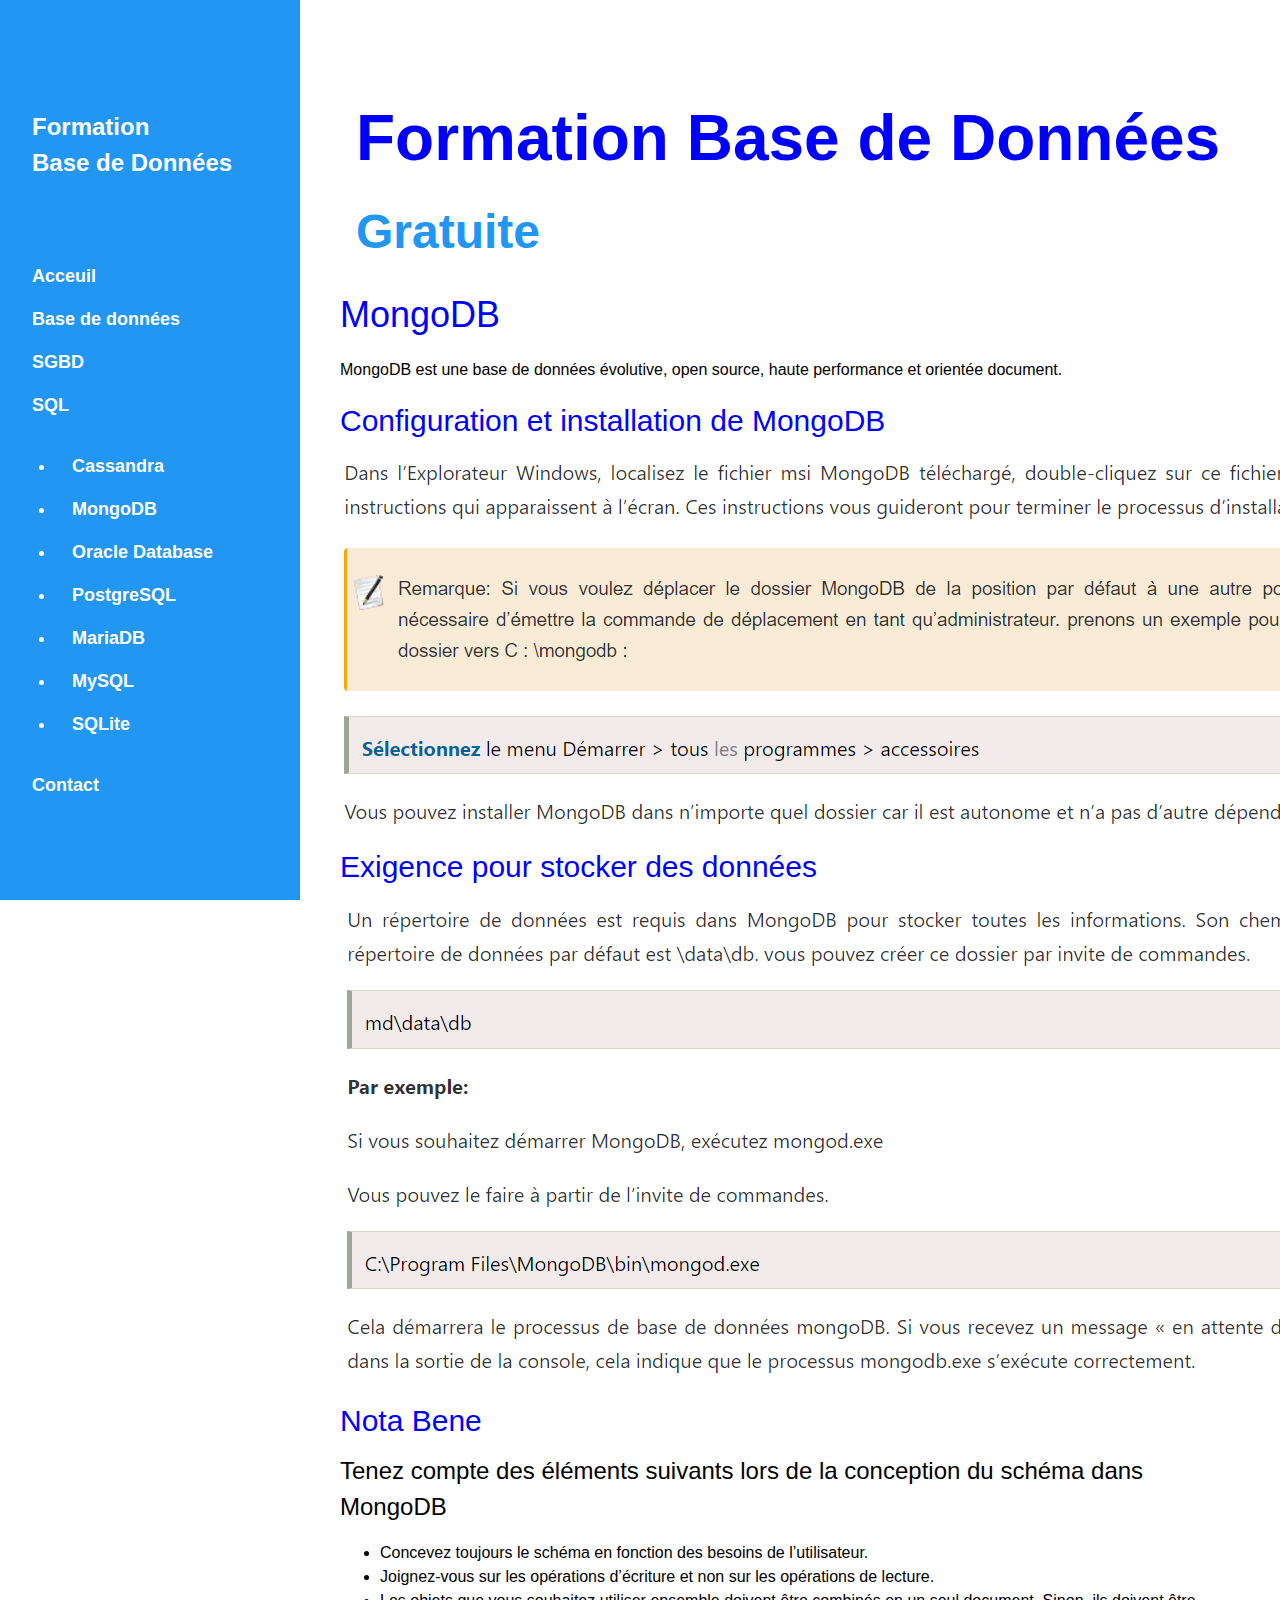
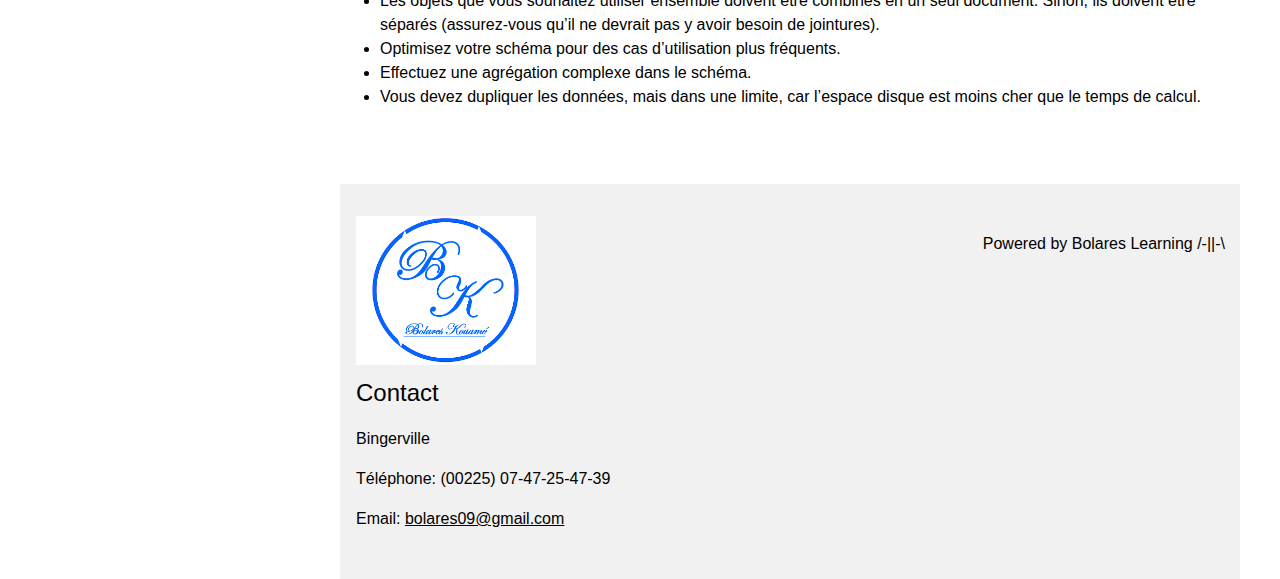
<file: mongodb.html>
<!-- {% include entete %} -->
<!DOCTYPE html>
<html lang="en">
<head>

    <script src="https://code.jquery.com/jquery-3.6.0.js"></script>
    <link href="https://cdn.jsdelivr.net/npm/bootstrap@5.0.2/dist/css/bootstrap.min.css">
    <script src="https://cdn.jsdelivr.net/npm/bootstrap@5.0.2/dist/js/bootstrap.bundle.min.js"></script>
    <meta charset="UTF-8">
    <meta http-equiv="X-UA-Compatible" content="IE=edge">
    <meta name="viewport" content="width=device-width, initial-scale=1.0">
    <link rel="stylesheet" href="https://www.w3schools.com/w3css/4/w3.css">
    <link rel="stylesheet" href="https://fonts.googleapis.com/css?family=Poppins">
    <link rel="stylesheet" href="style.css">
    <title>bd-sgbd-sql</title>
   
</head>
<div class = "container">
<body>
    <nav class="w3-sidebar w3-blue w3-collapse w3-top w3-large w3-padding" style="z-index:3;width:300px;font-weight:bold;" id="mySidebar"><br>
        <a href="javascript:void(0)" onclick="w3_close()" class="w3-button w3-hide-large w3-display-topleft" style="width:100%;font-size:22px">Close Menu</a>
        <div class="w3-container">
          <h3 class="w3-padding-64"><b>Formation<br>Base de Données</b></h3>
        </div>
        <div class="w3-bar-block">
          <a href="index.html" onclick="w3_close()" class="w3-bar-item w3-button w3-hover-white">Acceuil</a>
          <a href="bd.html" onclick="w3_close()" class="w3-bar-item w3-button w3-hover-white">Base de données</a>
          <a href="sgbd.html" onclick="w3_close()" class="w3-bar-item w3-button w3-hover-white">SGBD</a>
          <a href="sql.html" onclick="w3_close()" class="w3-bar-item w3-button w3-hover-white">SQL</a> 
          <ul>
            <li><a href="cassandra.html" onclick="w3_close()" class="w3-bar-item w3-button w3-hover-white">Cassandra</a></li>
            <li><a href="mongodb.html" onclick="w3_close()" class="w3-bar-item w3-button w3-hover-white">MongoDB</a></li>
            <li><a href="oracledb.html" onclick="w3_close()" class="w3-bar-item w3-button w3-hover-white">Oracle Database</a></li>
            <li><a href="postgre.html" onclick="w3_close()" class="w3-bar-item w3-button w3-hover-white">PostgreSQL</a></li>
            <li><a href="mariadb.html" onclick="w3_close()" class="w3-bar-item w3-button w3-hover-white">MariaDB</a></li>
            <li><a href="mysql.html" onclick="w3_close()" class="w3-bar-item w3-button w3-hover-white">MySQL</a></li>
            <li><a href="sqlite.html" onclick="w3_close()" class="w3-bar-item w3-button w3-hover-white">SQLite</a></li>
          </ul>
          
          <a href="#contact" onclick="w3_close()" class="w3-bar-item w3-button w3-hover-white">Contact</a>
        </div>
    </nav>
    
<!-- Overlay effect when opening sidebar on small screens -->
<div class="w3-overlay w3-hide-large" onclick="w3_close()" style="cursor:pointer" title="close side menu" id="myOverlay"></div>

<!-- !PAGE CONTENT! -->
<div class="w3-main" style="margin-left:340px;margin-right:40px">

  <!-- Header -->
  <div class="w3-container" style="margin-top:80px" id="showcase">
    <h1 class="w3-jumbo"><b>Formation Base de Données</b></h1>
    <h1 class="w3-xxxlarge w3-text-blue"><b>Gratuite</b></h1>
    <!-- <hr style="width:50px;border:5px solid rgb(79, 53, 138)" class="w3-round"> -->
  </div>  
<h1>MongoDB</h1>
<p>MongoDB est une base de données évolutive, open source, haute performance et orientée document.</p>
<h2>Configuration et installation de MongoDB</h2>


<p><img src= "1mon.png"></p>
<h2>Exigence pour stocker des données</h2>
<p><img src= "2mon.png"></p>
<h2>Nota Bene</h2>
<h3>Tenez compte des éléments suivants lors de la conception du schéma dans MongoDB</h3>
<p><ul>
    <li>Concevez toujours le schéma en fonction des besoins de l’utilisateur.</li>
    <li>Joignez-vous sur les opérations d’écriture et non sur les opérations de lecture.</li>
    <li>Les objets que vous souhaitez utiliser ensemble doivent être combinés en un seul document. Sinon, ils doivent être séparés (assurez-vous qu’il ne devrait pas y avoir besoin de jointures).</li>
    <li>Optimisez votre schéma pour des cas d’utilisation plus fréquents.</li>
    <li>Effectuez une agrégation complexe dans le schéma.</li>
    <li>Vous devez dupliquer les données, mais dans une limite, car l’espace disque est moins cher que le temps de calcul.</li>
</ul></p>

<footer>
  <div class="w3-light-grey w3-container w3-padding-32" style="margin-top:75px;padding-right:15px"><p class="w3-right">Powered by Bolares  Learning /-||-\</a></p>
    <img class="logo-footer" src="bolar_logo.png" width = "180" heigth = "150" alt="logo-footer" data-at2x="bolar_logo.png">
    <h3>Contact</h3>
                <p><i class="fas fa-map-marker-alt"></i> Bingerville</p>
                <p><i class="fas fa-phone"></i> Téléphone: (00225) 07-47-25-47-39</p>
                <p><i class="fas fa-envelope"></i> Email: <a href="mailto:hello@domain.com">bolares09@gmail.com</a></p>
  </div>
  </footer>
</file>
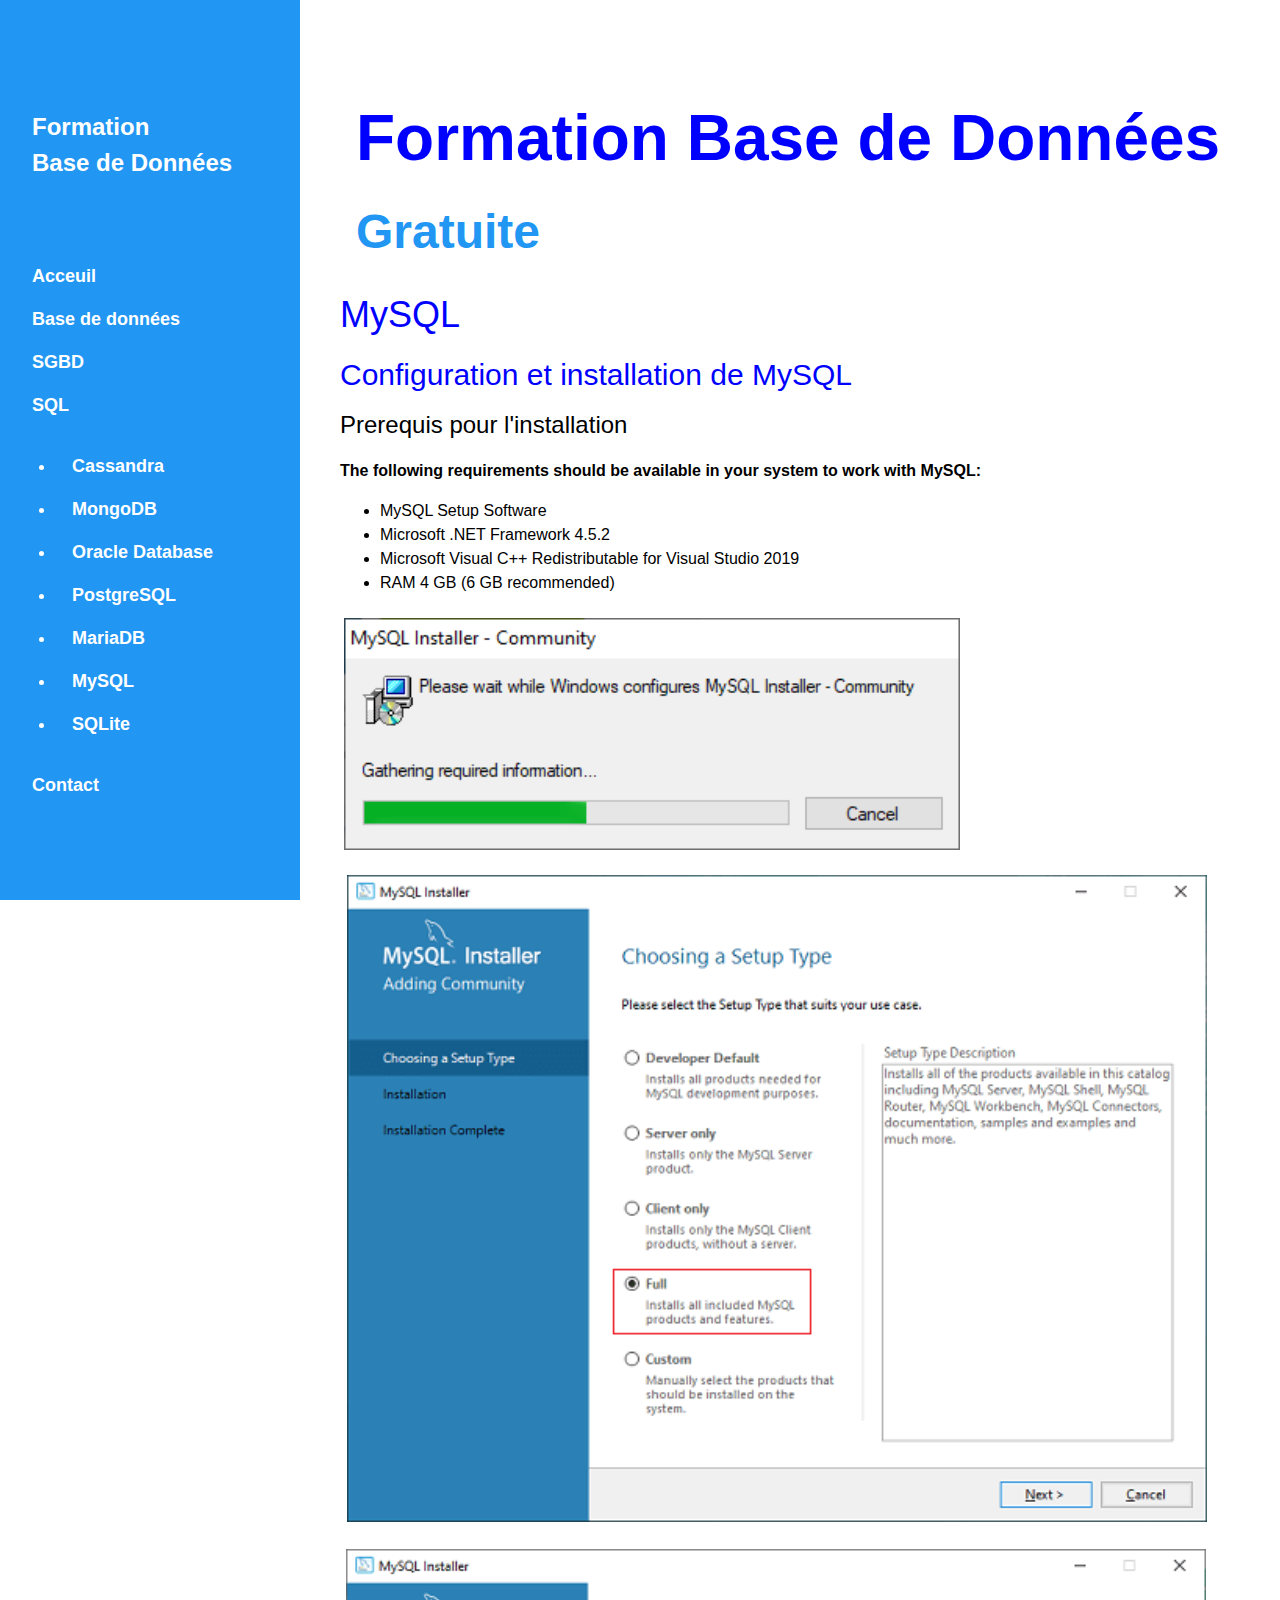
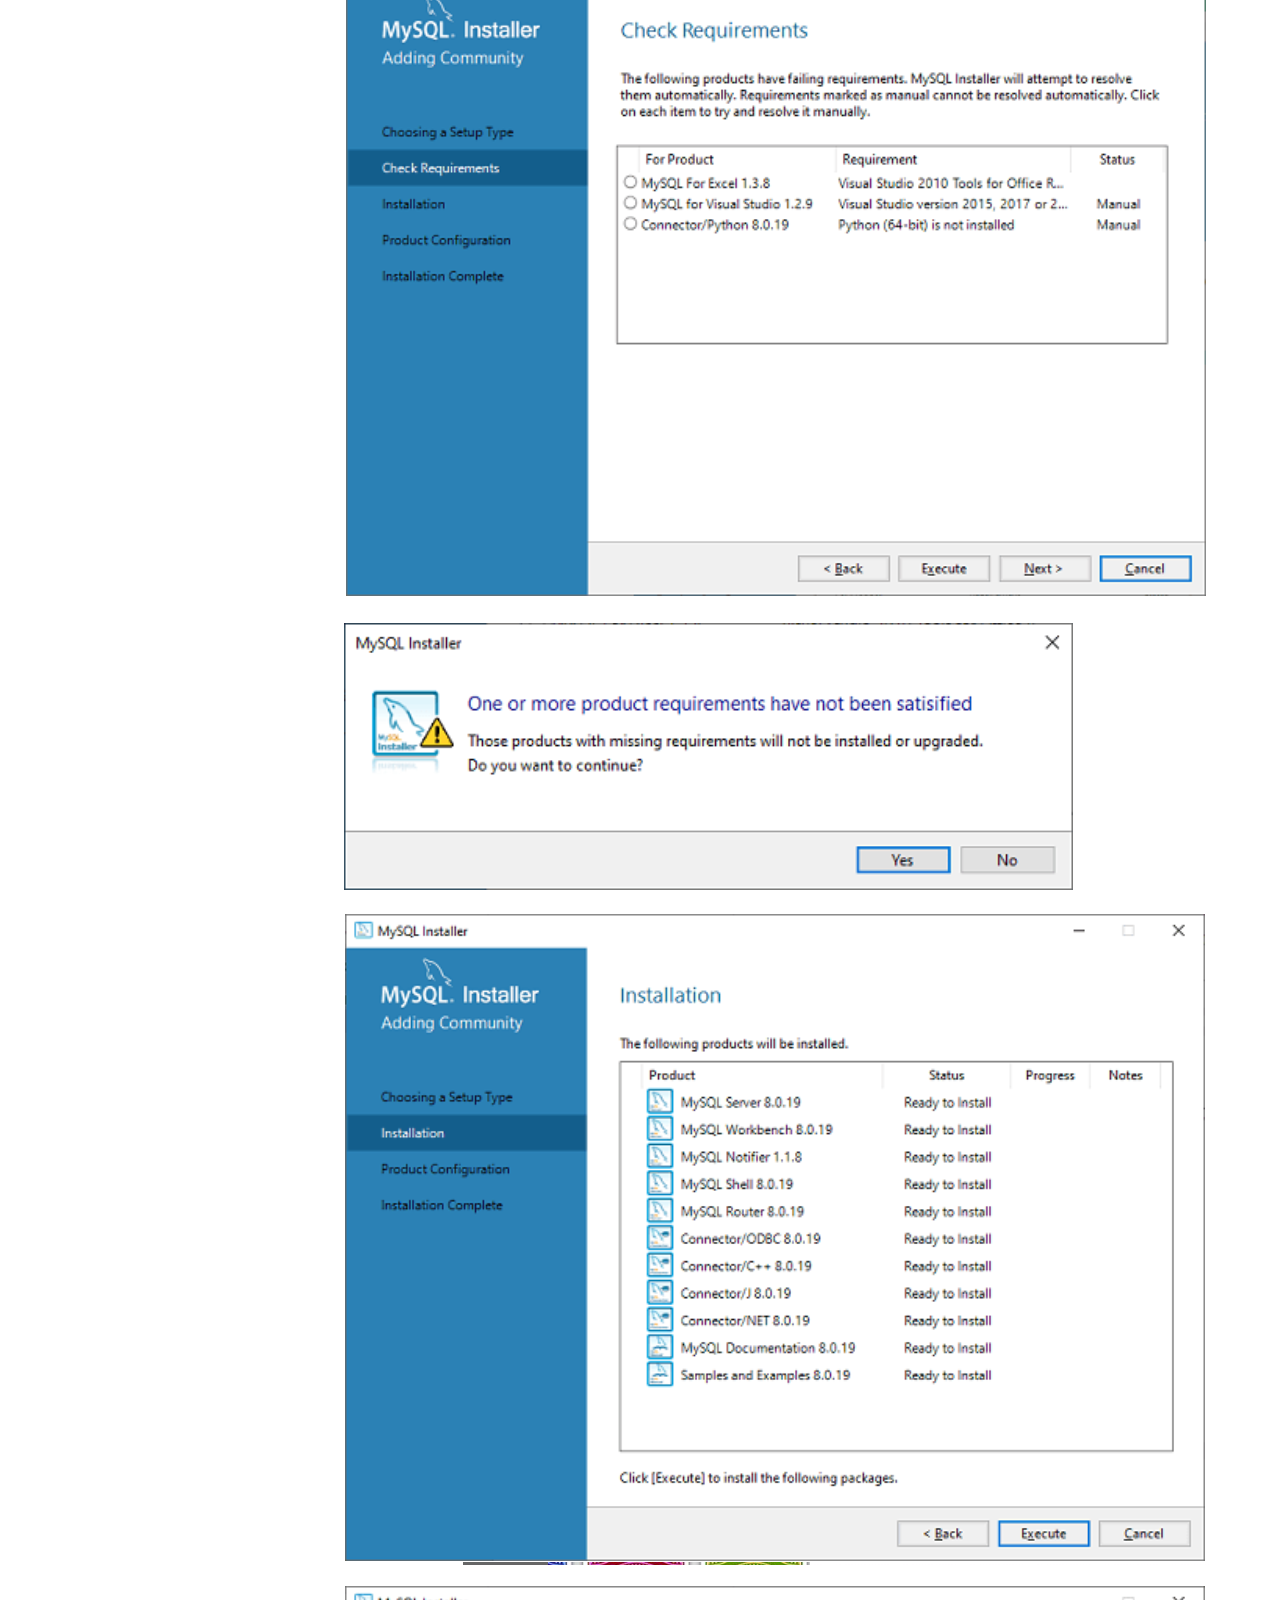
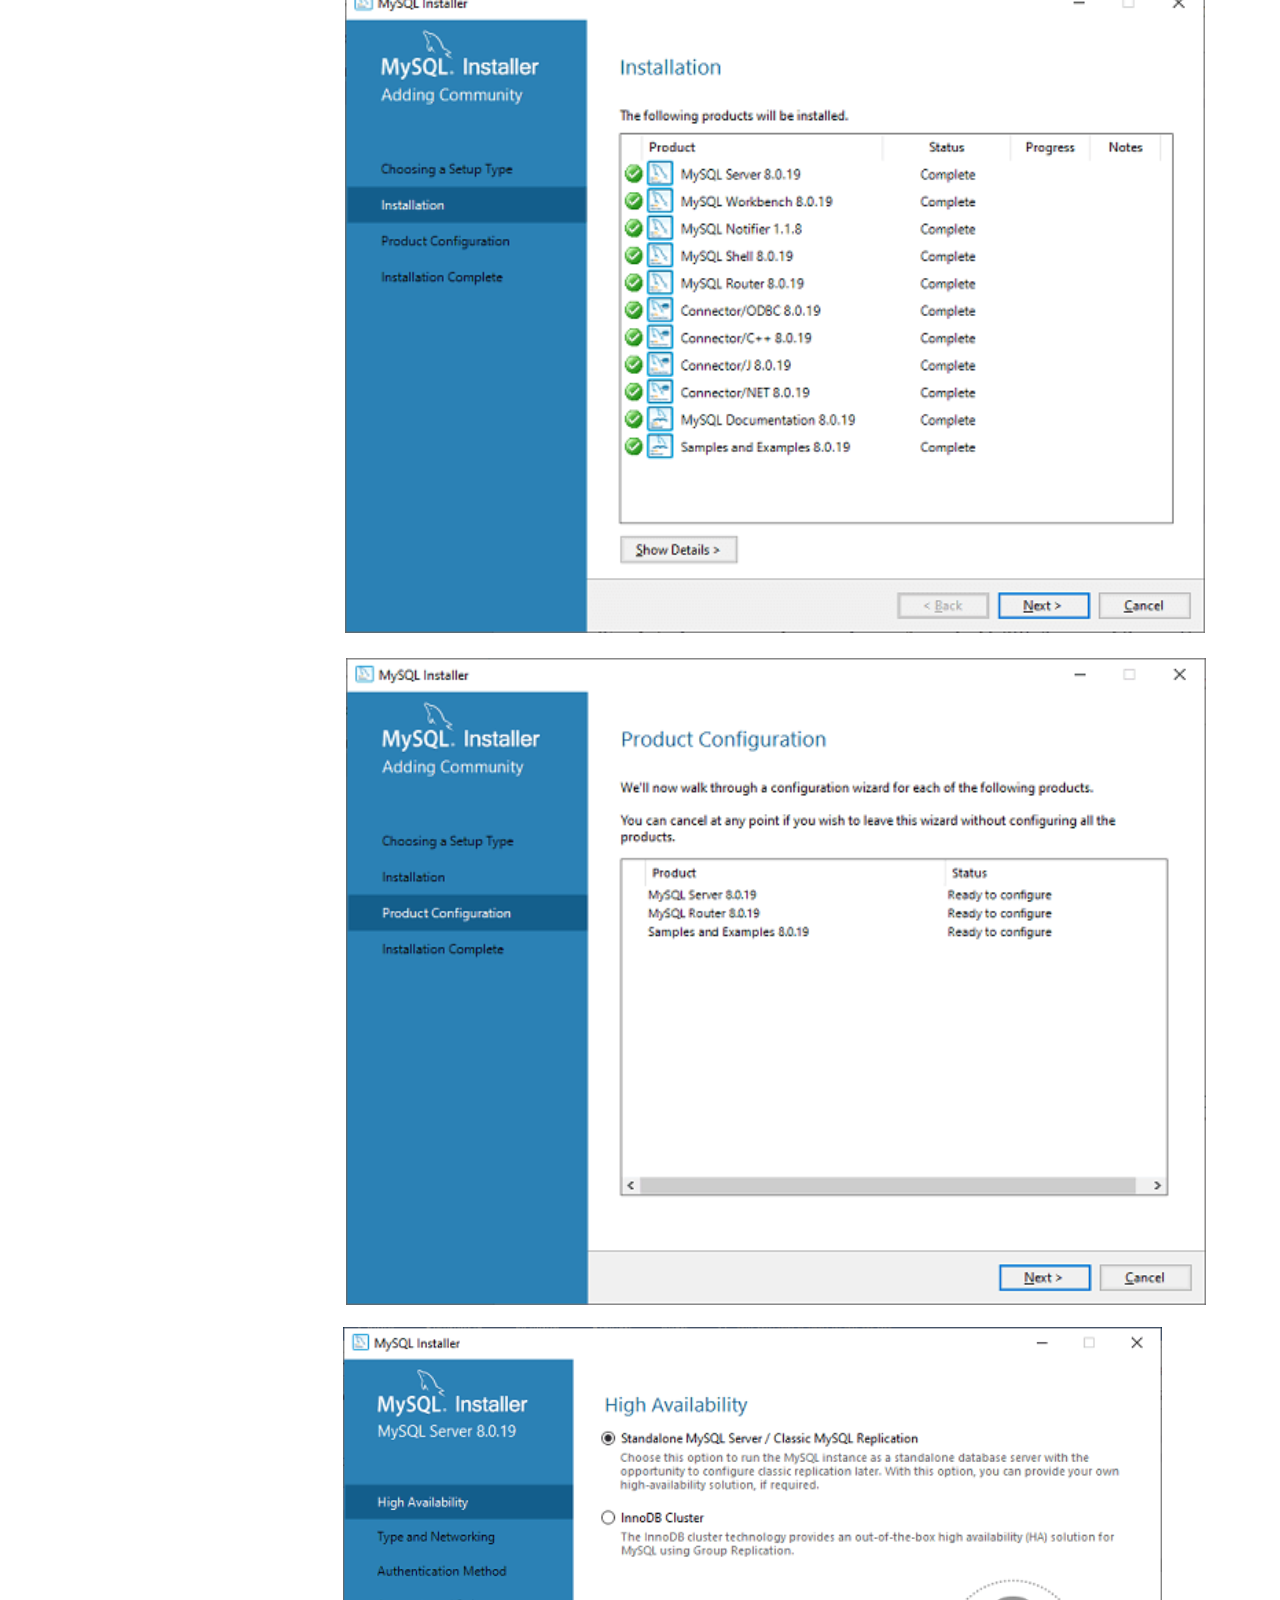
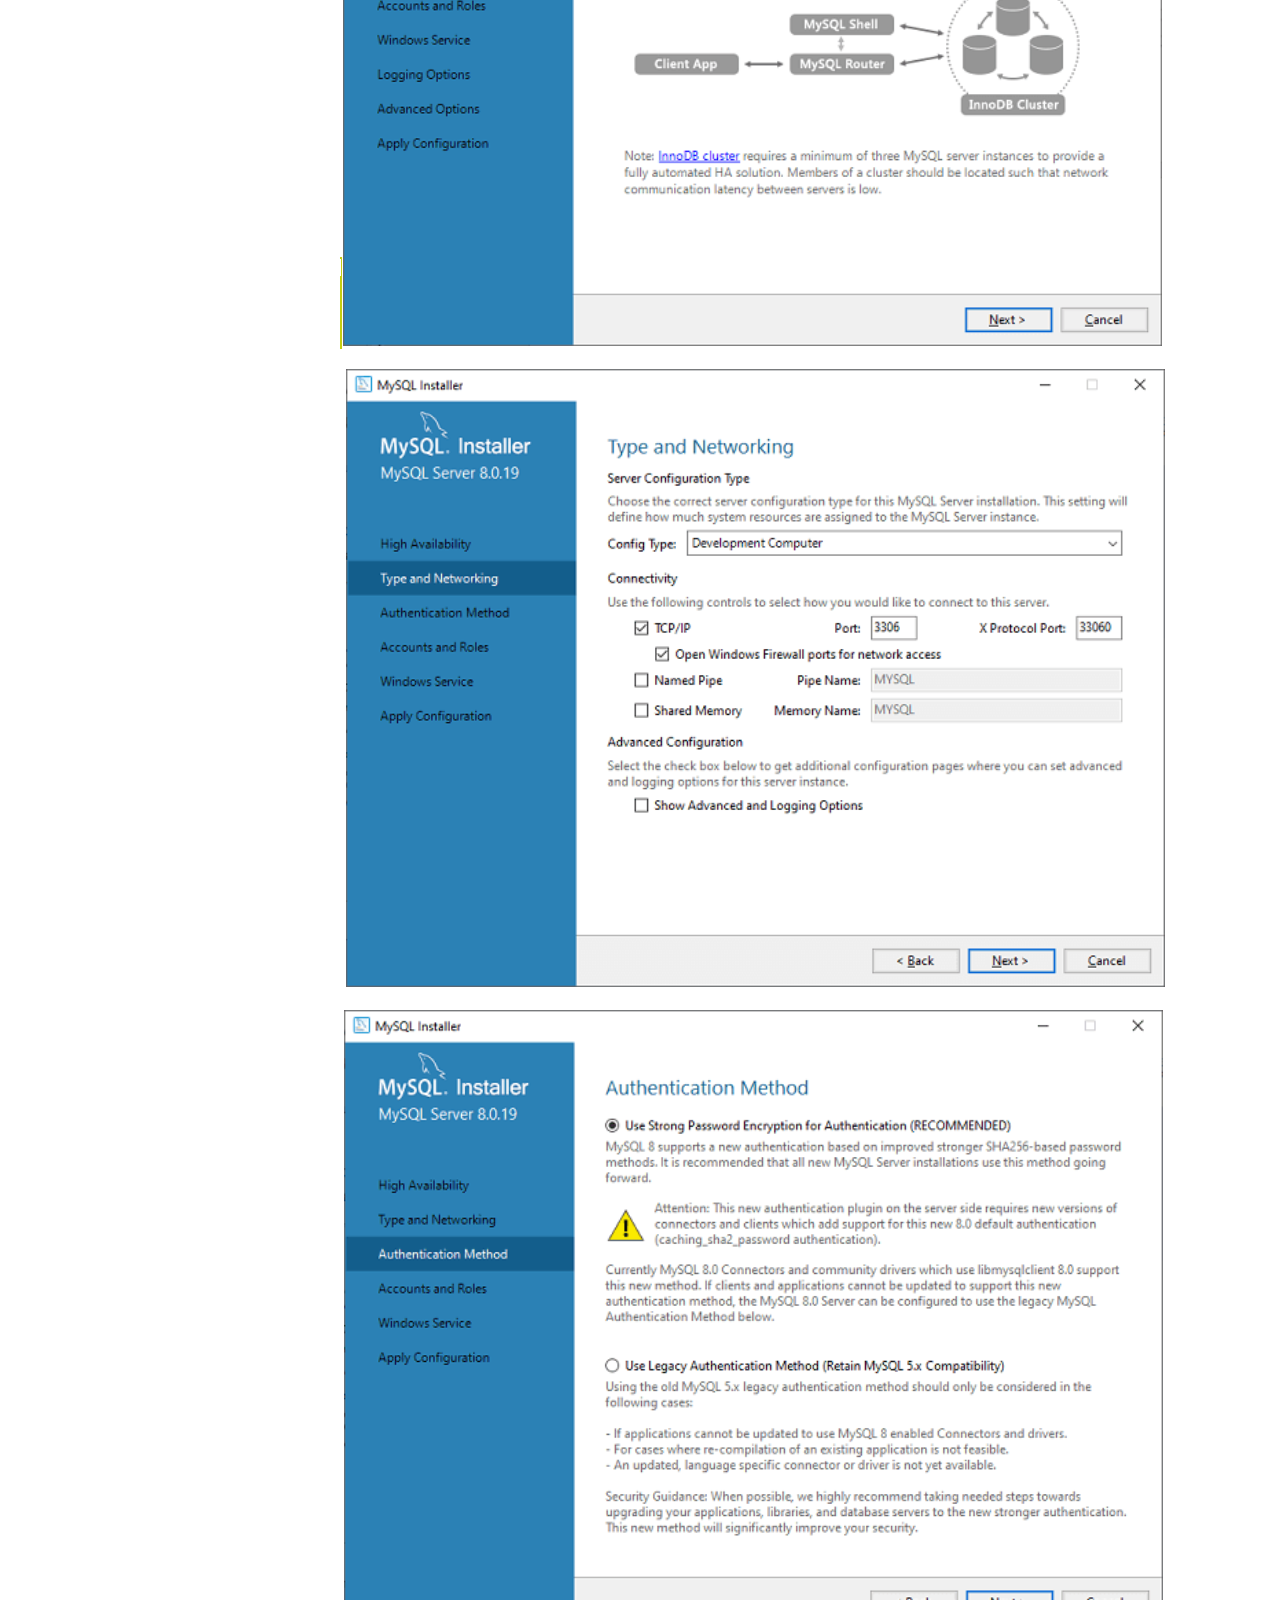
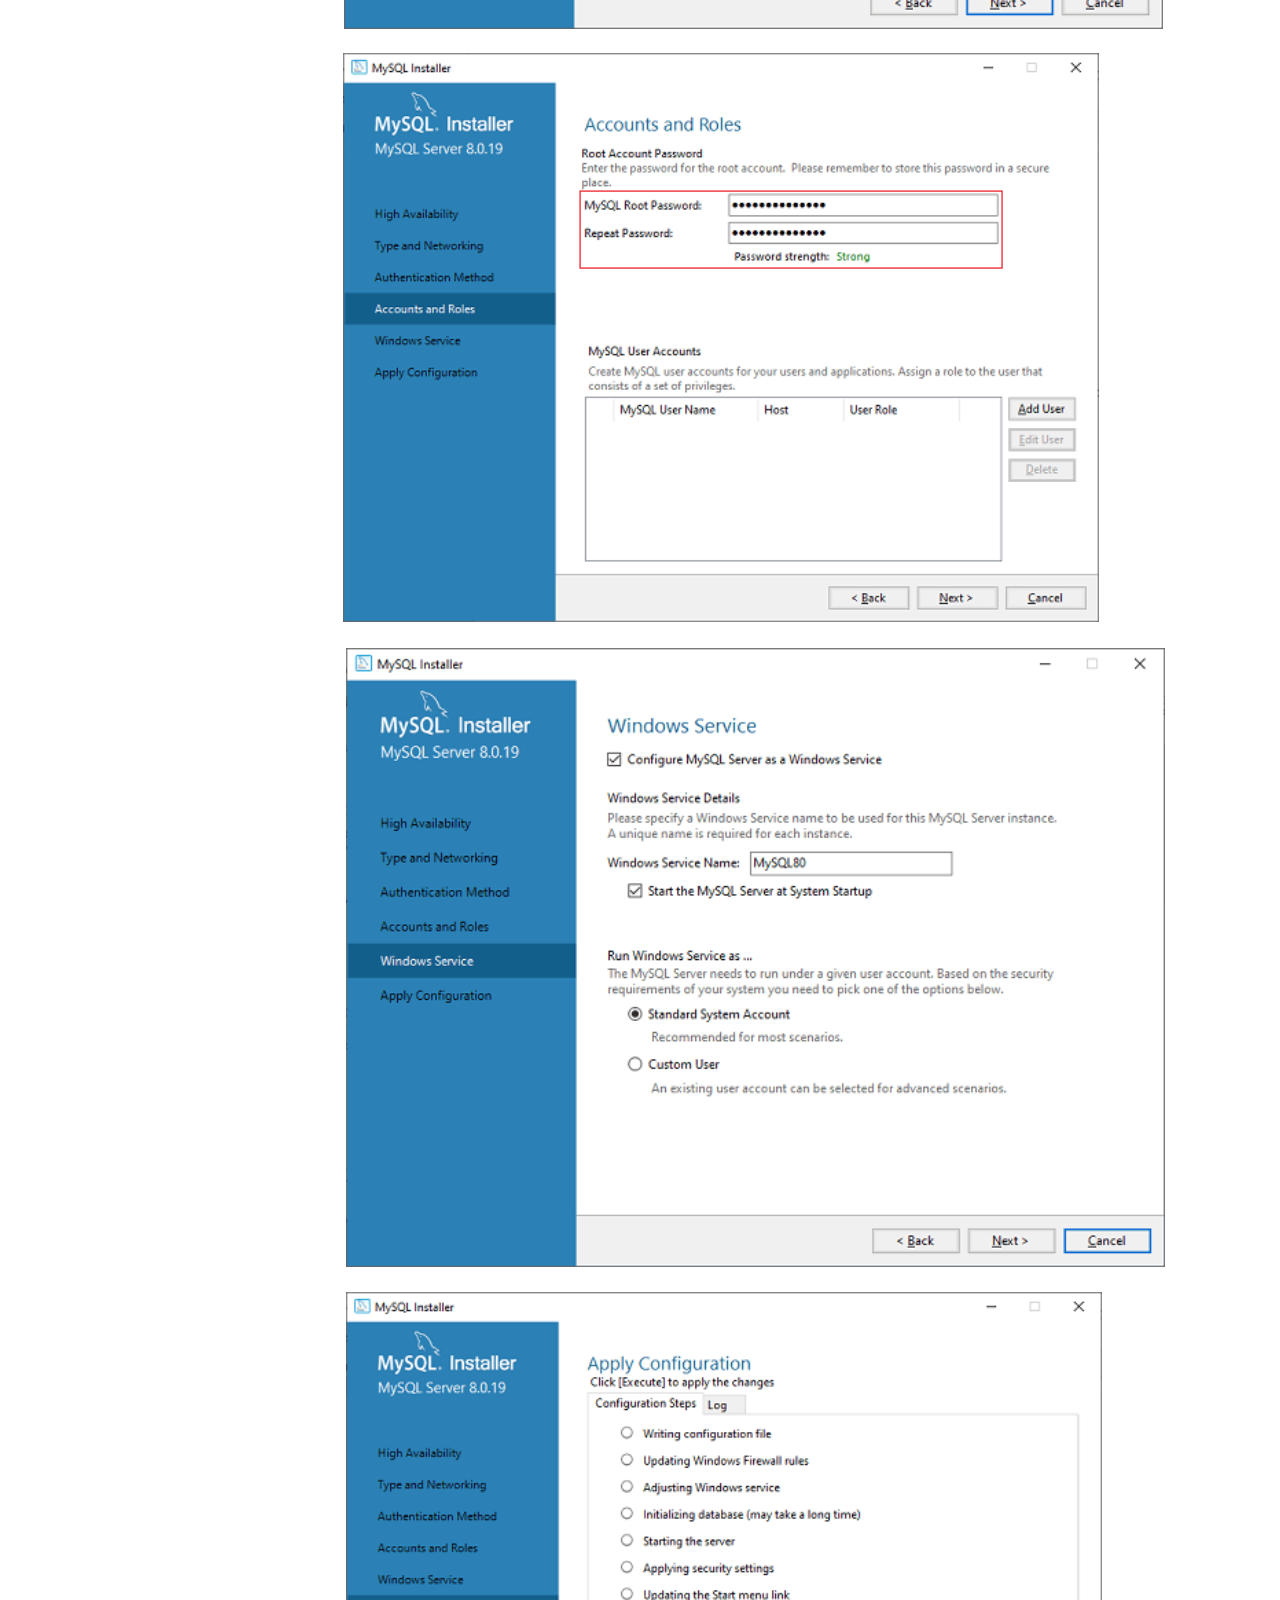
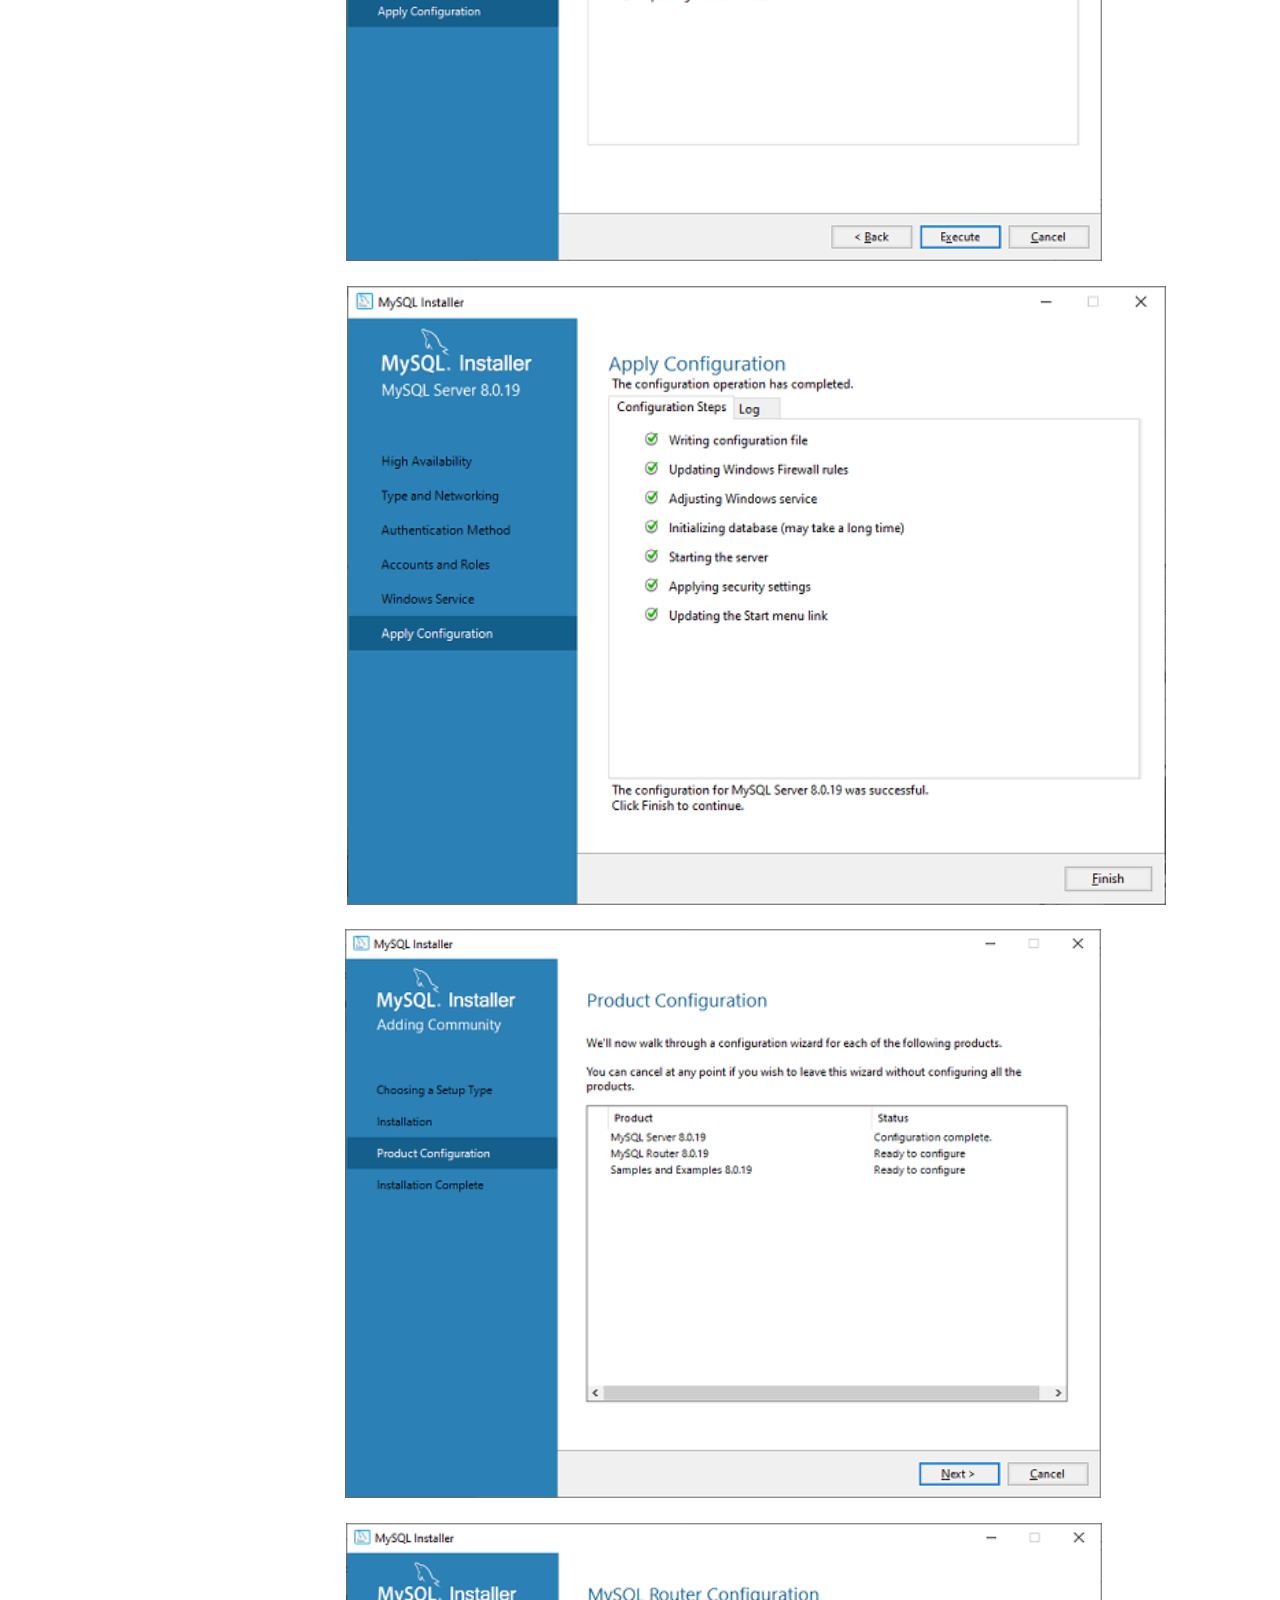
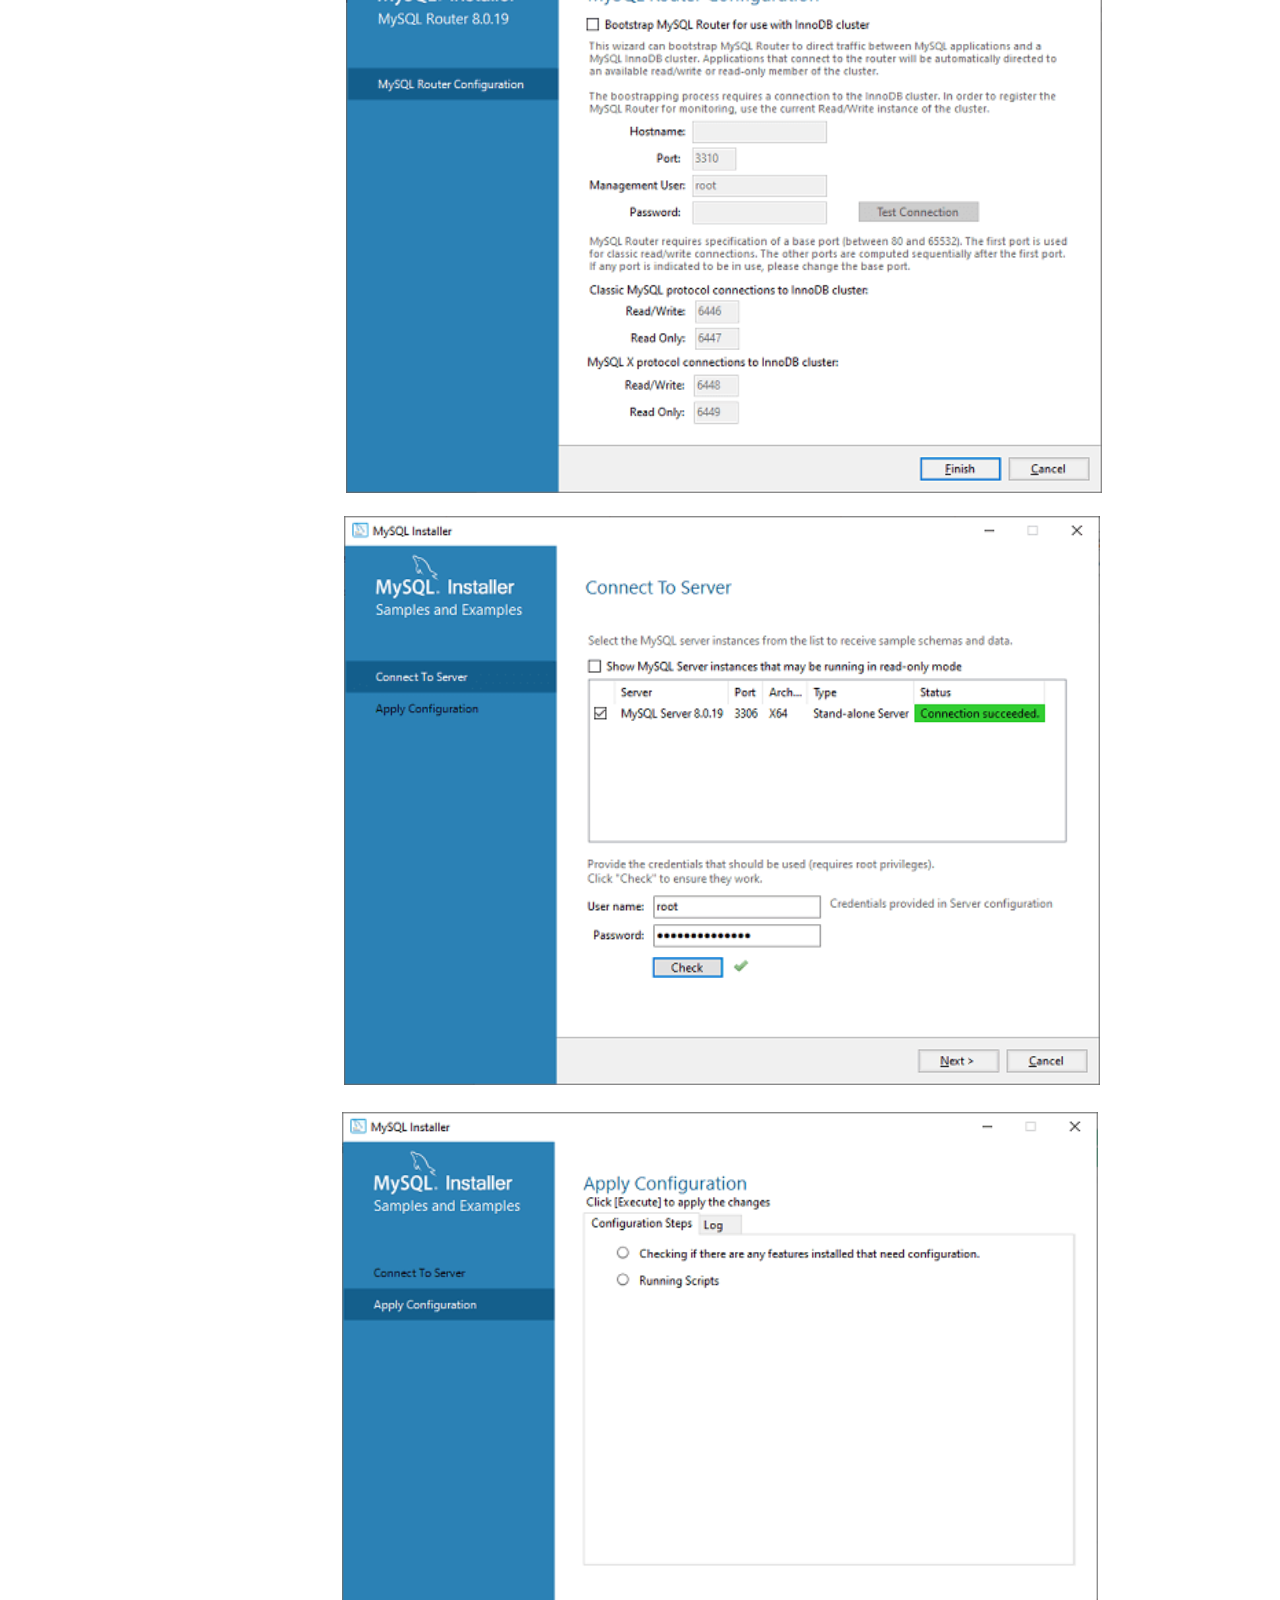
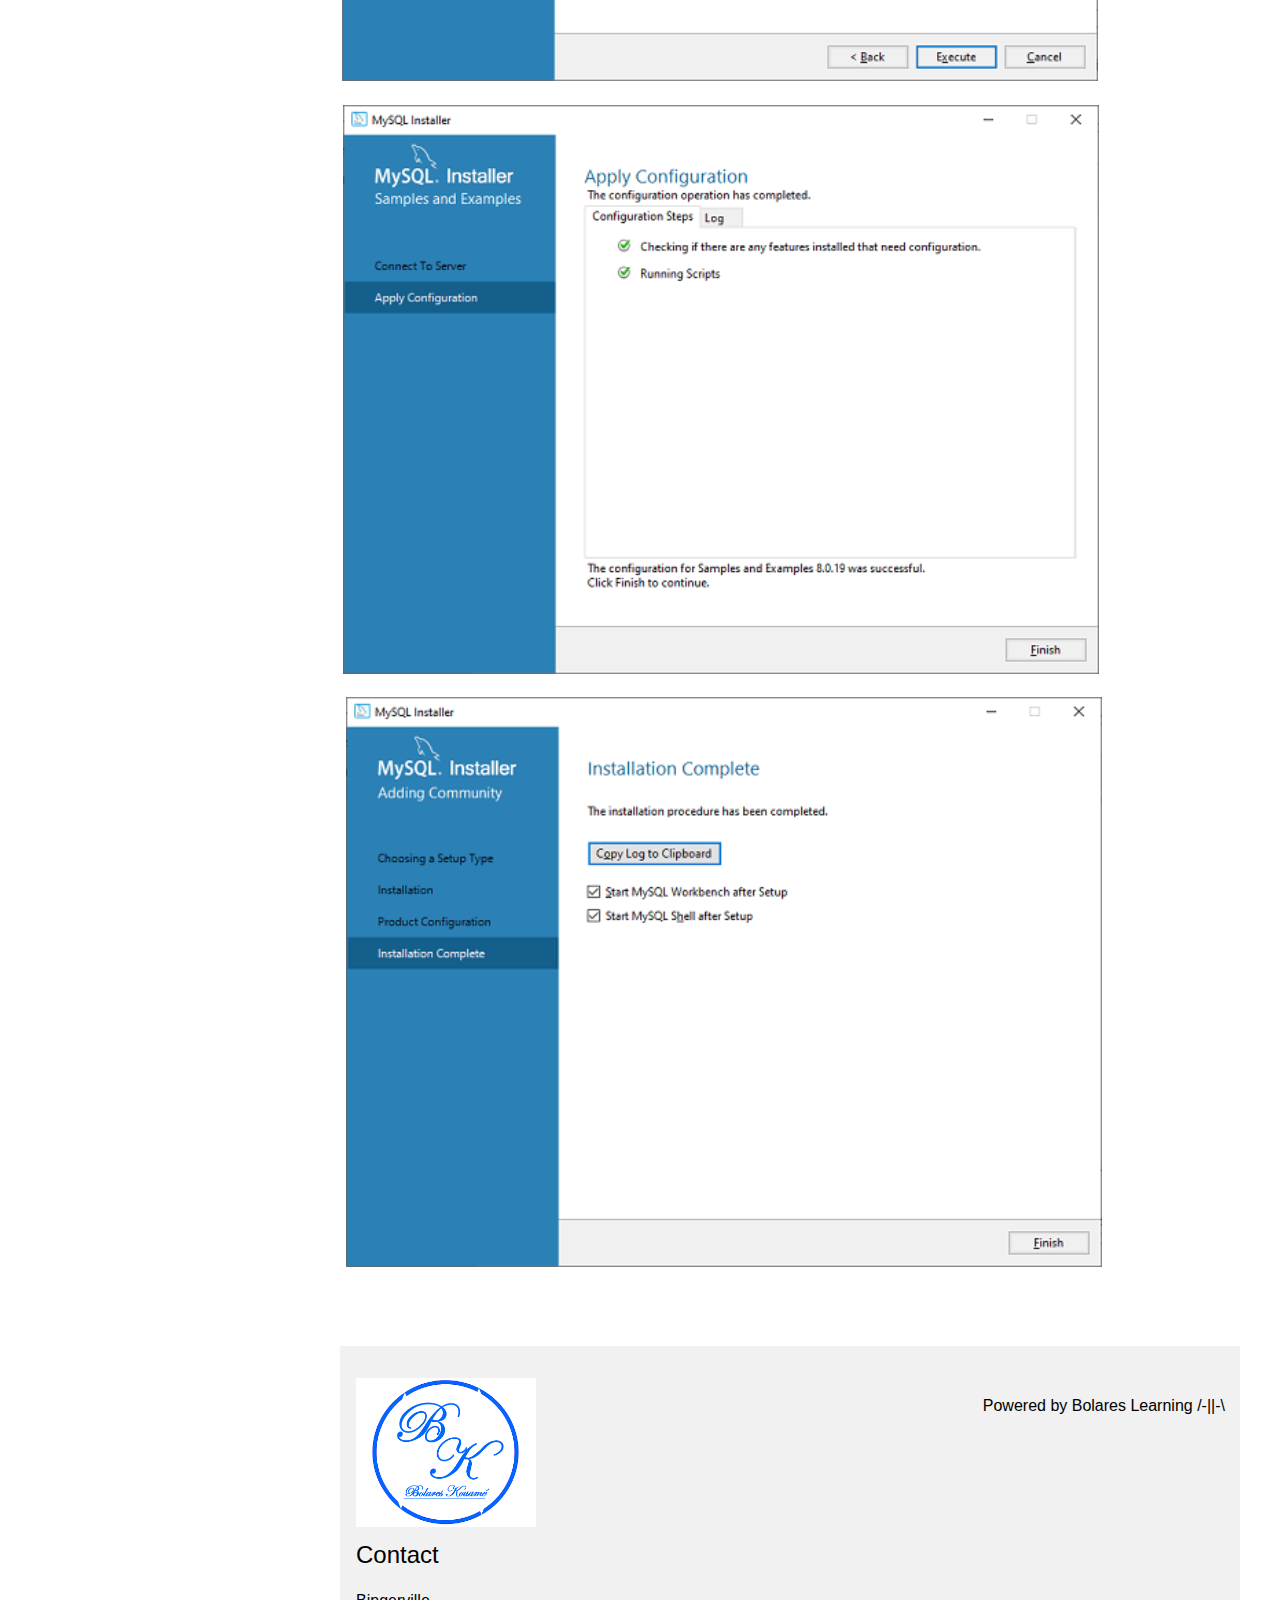
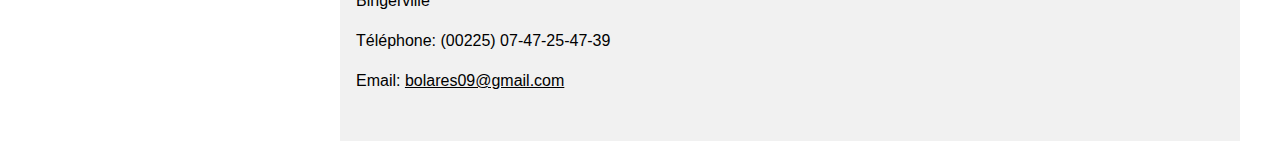
<file: mysql.html>
<!-- {% include entete %} -->
<!DOCTYPE html>
<html lang="en">
<head>

    <script src="https://code.jquery.com/jquery-3.6.0.js"></script>
    <link href="https://cdn.jsdelivr.net/npm/bootstrap@5.0.2/dist/css/bootstrap.min.css">
    <script src="https://cdn.jsdelivr.net/npm/bootstrap@5.0.2/dist/js/bootstrap.bundle.min.js"></script>
    <meta charset="UTF-8">
    <meta http-equiv="X-UA-Compatible" content="IE=edge">
    <meta name="viewport" content="width=device-width, initial-scale=1.0">
    <link rel="stylesheet" href="https://www.w3schools.com/w3css/4/w3.css">
    <link rel="stylesheet" href="https://fonts.googleapis.com/css?family=Poppins">
    <link rel="stylesheet" href="style.css">
    <title>bd-sgbd-sql</title>
   
</head>
<div class = "container">
<body>
    <nav class="w3-sidebar w3-blue w3-collapse w3-top w3-large w3-padding" style="z-index:3;width:300px;font-weight:bold;" id="mySidebar"><br>
        <a href="javascript:void(0)" onclick="w3_close()" class="w3-button w3-hide-large w3-display-topleft" style="width:100%;font-size:22px">Close Menu</a>
        <div class="w3-container">
          <h3 class="w3-padding-64"><b>Formation<br>Base de Données</b></h3>
        </div>
        <div class="w3-bar-block">
          <a href="index.html" onclick="w3_close()" class="w3-bar-item w3-button w3-hover-white">Acceuil</a>
          <a href="bd.html" onclick="w3_close()" class="w3-bar-item w3-button w3-hover-white">Base de données</a>
          <a href="sgbd.html" onclick="w3_close()" class="w3-bar-item w3-button w3-hover-white">SGBD</a>
          <a href="sql.html" onclick="w3_close()" class="w3-bar-item w3-button w3-hover-white">SQL</a> 
          <ul>
            <li><a href="cassandra.html" onclick="w3_close()" class="w3-bar-item w3-button w3-hover-white">Cassandra</a></li>
            <li><a href="mongodb.html" onclick="w3_close()" class="w3-bar-item w3-button w3-hover-white">MongoDB</a></li>
            <li><a href="oracledb.html" onclick="w3_close()" class="w3-bar-item w3-button w3-hover-white">Oracle Database</a></li>
            <li><a href="postgre.html" onclick="w3_close()" class="w3-bar-item w3-button w3-hover-white">PostgreSQL</a></li>
            <li><a href="mariadb.html" onclick="w3_close()" class="w3-bar-item w3-button w3-hover-white">MariaDB</a></li>
            <li><a href="mysql.html" onclick="w3_close()" class="w3-bar-item w3-button w3-hover-white">MySQL</a></li>
            <li><a href="sqlite.html" onclick="w3_close()" class="w3-bar-item w3-button w3-hover-white">SQLite</a></li>
          </ul>
          
          <a href="#contact" onclick="w3_close()" class="w3-bar-item w3-button w3-hover-white">Contact</a>
        </div>
    </nav>
    
<!-- Overlay effect when opening sidebar on small screens -->
<div class="w3-overlay w3-hide-large" onclick="w3_close()" style="cursor:pointer" title="close side menu" id="myOverlay"></div>

<!-- !PAGE CONTENT! -->
<div class="w3-main" style="margin-left:340px;margin-right:40px">

  <!-- Header -->
  <div class="w3-container" style="margin-top:80px" id="showcase">
    <h1 class="w3-jumbo"><b>Formation Base de Données</b></h1>
    <h1 class="w3-xxxlarge w3-text-blue"><b>Gratuite</b></h1>
    <!-- <hr style="width:50px;border:5px solid rgb(79, 53, 138)" class="w3-round"> -->
  </div>    
<h1>MySQL</h1>
<h2>Configuration et installation de MySQL</h2>
<h3>Prerequis pour l'installation</h3>
<p><b>The following requirements should be available in your system to work with MySQL:</b>
<ul>
    <li>MySQL Setup Software</li>
    <li>Microsoft .NET Framework 4.5.2</li>
    <li>Microsoft Visual C++ Redistributable for Visual Studio 2019</li>
    <li>RAM 4 GB (6 GB recommended)</li>
</ul>
</p>
<p><img src= "1my.png"></p>
<p><img src= "2my.png"></p>
<p><img src= "3my.png"></p>
<p><img src= "4my.png"></p>
<p><img src= "5my.png"></p>
<p><img src= "6my.png"></p>
<p><img src= "7my.png"></p>
<p><img src= "8my.png"></p>
<p><img src= "9my.png"></p>
<p><img src= "10my.png"></p>
<p><img src= "11my.png"></p>
<p><img src= "12my.png"></p>
<p><img src= "13my.png"></p>
<p><img src= "14my.png"></p>
<p><img src= "15my.png"></p>
<p><img src= "16my.png"></p>
<p><img src= "17my.png"></p>
<p><img src= "18my.png"></p>
<p><img src= "19my.png"></p>
<p><img src= "20my.png"></p>

<footer>
  <div class="w3-light-grey w3-container w3-padding-32" style="margin-top:75px;padding-right:15px"><p class="w3-right">Powered by Bolares  Learning /-||-\</a></p>
    <img class="logo-footer" src="bolar_logo.png" width = "180" heigth = "150" alt="logo-footer" data-at2x="bolar_logo.png">
    <h3>Contact</h3>
                <p><i class="fas fa-map-marker-alt"></i> Bingerville</p>
                <p><i class="fas fa-phone"></i> Téléphone: (00225) 07-47-25-47-39</p>
                <p><i class="fas fa-envelope"></i> Email: <a href="mailto:hello@domain.com">bolares09@gmail.com</a></p>
  </div>
  </footer>
</file>
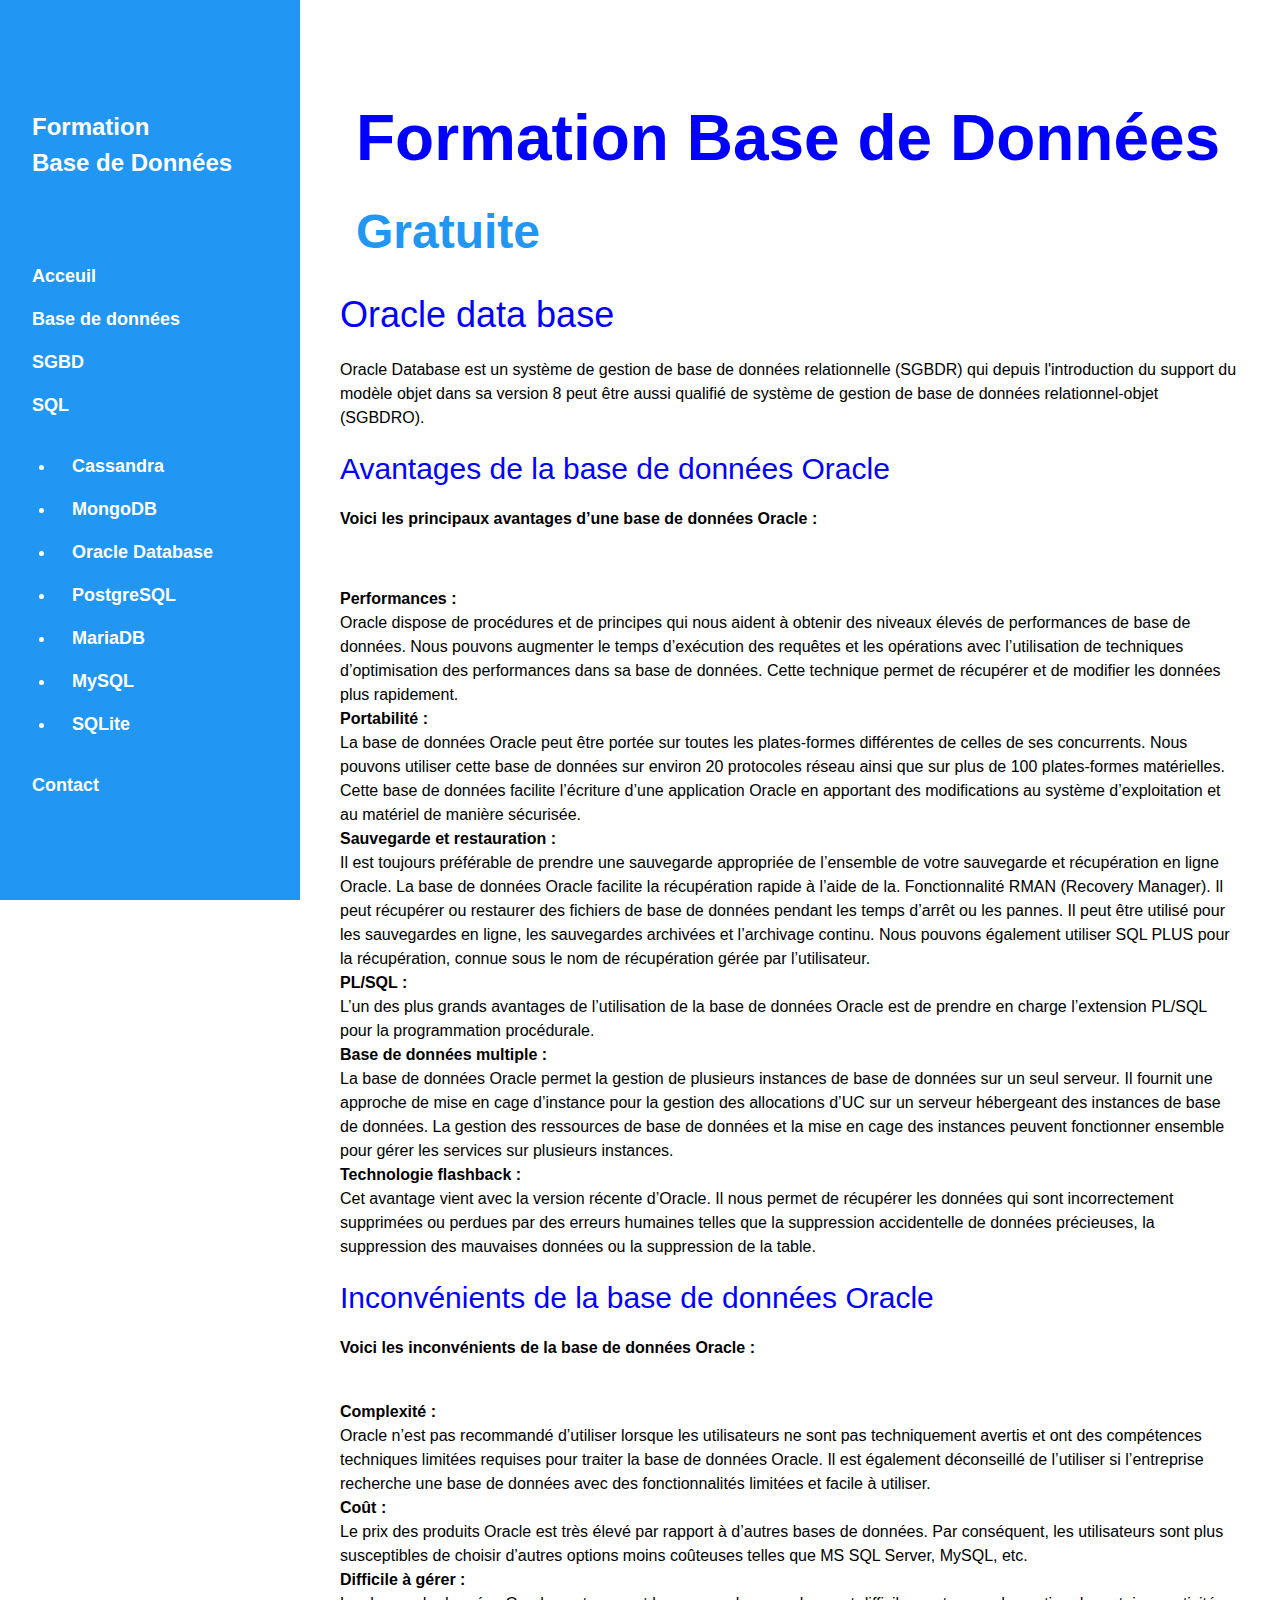
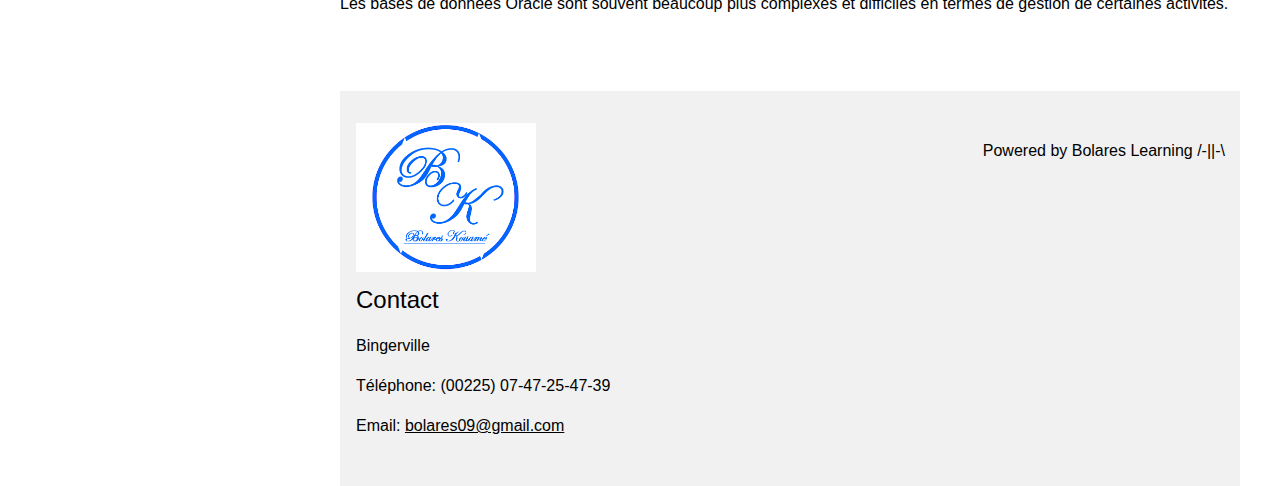
<file: oracledb.html>
<!-- {% include entete %} -->
<!DOCTYPE html>
<html lang="en">
<head>

    <script src="https://code.jquery.com/jquery-3.6.0.js"></script>
    <link href="https://cdn.jsdelivr.net/npm/bootstrap@5.0.2/dist/css/bootstrap.min.css">
    <script src="https://cdn.jsdelivr.net/npm/bootstrap@5.0.2/dist/js/bootstrap.bundle.min.js"></script>
    <meta charset="UTF-8">
    <meta http-equiv="X-UA-Compatible" content="IE=edge">
    <meta name="viewport" content="width=device-width, initial-scale=1.0">
    <link rel="stylesheet" href="https://www.w3schools.com/w3css/4/w3.css">
    <link rel="stylesheet" href="https://fonts.googleapis.com/css?family=Poppins">
    <link rel="stylesheet" href="style.css">
    <title>bd-sgbd-sql</title>
   
</head>
<div class = "container">
<body>
    <nav class="w3-sidebar w3-blue w3-collapse w3-top w3-large w3-padding" style="z-index:3;width:300px;font-weight:bold;" id="mySidebar"><br>
        <a href="javascript:void(0)" onclick="w3_close()" class="w3-button w3-hide-large w3-display-topleft" style="width:100%;font-size:22px">Close Menu</a>
        <div class="w3-container">
          <h3 class="w3-padding-64"><b>Formation<br>Base de Données</b></h3>
        </div>
        <div class="w3-bar-block">
          <a href="index.html" onclick="w3_close()" class="w3-bar-item w3-button w3-hover-white">Acceuil</a>
          <a href="bd.html" onclick="w3_close()" class="w3-bar-item w3-button w3-hover-white">Base de données</a>
          <a href="sgbd.html" onclick="w3_close()" class="w3-bar-item w3-button w3-hover-white">SGBD</a>
          <a href="sql.html" onclick="w3_close()" class="w3-bar-item w3-button w3-hover-white">SQL</a> 
          <ul>
            <li><a href="cassandra.html" onclick="w3_close()" class="w3-bar-item w3-button w3-hover-white">Cassandra</a></li>
            <li><a href="mongodb.html" onclick="w3_close()" class="w3-bar-item w3-button w3-hover-white">MongoDB</a></li>
            <li><a href="oracledb.html" onclick="w3_close()" class="w3-bar-item w3-button w3-hover-white">Oracle Database</a></li>
            <li><a href="postgre.html" onclick="w3_close()" class="w3-bar-item w3-button w3-hover-white">PostgreSQL</a></li>
            <li><a href="mariadb.html" onclick="w3_close()" class="w3-bar-item w3-button w3-hover-white">MariaDB</a></li>
            <li><a href="mysql.html" onclick="w3_close()" class="w3-bar-item w3-button w3-hover-white">MySQL</a></li>
            <li><a href="sqlite.html" onclick="w3_close()" class="w3-bar-item w3-button w3-hover-white">SQLite</a></li>
          </ul>
          
          <a href="#contact" onclick="w3_close()" class="w3-bar-item w3-button w3-hover-white">Contact</a>
        </div>
    </nav>
    
<!-- Overlay effect when opening sidebar on small screens -->
<div class="w3-overlay w3-hide-large" onclick="w3_close()" style="cursor:pointer" title="close side menu" id="myOverlay"></div>

<!-- !PAGE CONTENT! -->
<div class="w3-main" style="margin-left:340px;margin-right:40px">

  <!-- Header -->
  <div class="w3-container" style="margin-top:80px" id="showcase">
    <h1 class="w3-jumbo"><b>Formation Base de Données</b></h1>
    <h1 class="w3-xxxlarge w3-text-blue"><b>Gratuite</b></h1>
    <!-- <hr style="width:50px;border:5px solid rgb(79, 53, 138)" class="w3-round"> -->
  </div>  
<h1>Oracle data base</h1>
<p>Oracle Database est un système de gestion de base de données relationnelle (SGBDR) qui depuis l'introduction du support du modèle objet dans sa version 8 peut être aussi qualifié de système de gestion de base de données relationnel-objet (SGBDRO).</p>
<h2>Avantages de la base de données Oracle</h2>

<p><b>Voici les principaux avantages d’une base de données Oracle :</b></p><br>

<p><b>Performances :</b><br> Oracle dispose de procédures et de principes qui nous aident à obtenir des niveaux élevés de performances de base de données. Nous pouvons augmenter le temps d’exécution des requêtes et les opérations avec l’utilisation de techniques d’optimisation des performances dans sa base de données. Cette technique permet de récupérer et de modifier les données plus rapidement.<br>

    <b>Portabilité :</b><br> La base de données Oracle peut être portée sur toutes les plates-formes différentes de celles de ses concurrents. Nous pouvons utiliser cette base de données sur environ 20 protocoles réseau ainsi que sur plus de 100 plates-formes matérielles. Cette base de données facilite l’écriture d’une application Oracle en apportant des modifications au système d’exploitation et au matériel de manière sécurisée.<br>

    <b>Sauvegarde et restauration :</b><br> Il est toujours préférable de prendre une sauvegarde appropriée de l’ensemble de votre sauvegarde et récupération en ligne Oracle. La base de données Oracle facilite la récupération rapide à l’aide de la. Fonctionnalité RMAN (Recovery Manager). Il peut récupérer ou restaurer des fichiers de base de données pendant les temps d’arrêt ou les pannes. Il peut être utilisé pour les sauvegardes en ligne, les sauvegardes archivées et l’archivage continu. Nous pouvons également utiliser SQL PLUS pour la récupération, connue sous le nom de récupération gérée par l’utilisateur.<br>

    <b>PL/SQL :</b><br> L’un des plus grands avantages de l’utilisation de la base de données Oracle est de prendre en charge l’extension PL/SQL pour la programmation procédurale.<br>

    <b>Base de données multiple :</b><br> La base de données Oracle permet la gestion de plusieurs instances de base de données sur un seul serveur. Il fournit une approche de mise en cage d’instance pour la gestion des allocations d’UC sur un serveur hébergeant des instances de base de données. La gestion des ressources de base de données et la mise en cage des instances peuvent fonctionner ensemble pour gérer les services sur plusieurs instances.<br>

    <b>Technologie flashback :</b><br> Cet avantage vient avec la version récente d’Oracle. Il nous permet de récupérer les données qui sont incorrectement supprimées ou perdues par des erreurs humaines telles que la suppression accidentelle de données précieuses, la suppression des mauvaises données ou la suppression de la table.<br>
</p>
<p>
<h2>Inconvénients de la base de données Oracle</h2>
<p><b>Voici les inconvénients de la base de données Oracle :</b></p><br>

<b>Complexité :</b><br> Oracle n’est pas recommandé d’utiliser lorsque les utilisateurs ne sont pas techniquement avertis et ont des compétences techniques limitées requises pour traiter la base de données Oracle. Il est également déconseillé de l’utiliser si l’entreprise recherche une base de données avec des fonctionnalités limitées et facile à utiliser.<br>

<b>Coût :</b><br> Le prix des produits Oracle est très élevé par rapport à d’autres bases de données. Par conséquent, les utilisateurs sont plus susceptibles de choisir d’autres options moins coûteuses telles que MS SQL Server, MySQL, etc.<br>

<b>Difficile à gérer :</b><br> Les bases de données Oracle sont souvent beaucoup plus complexes et difficiles en termes de gestion de certaines activités.<br>
</p>

<footer>
  <div class="w3-light-grey w3-container w3-padding-32" style="margin-top:75px;padding-right:15px"><p class="w3-right">Powered by Bolares  Learning /-||-\</a></p>
    <img class="logo-footer" src="bolar_logo.png" width = "180" heigth = "150" alt="logo-footer" data-at2x="bolar_logo.png">
    <h3>Contact</h3>
                <p><i class="fas fa-map-marker-alt"></i> Bingerville</p>
                <p><i class="fas fa-phone"></i> Téléphone: (00225) 07-47-25-47-39</p>
                <p><i class="fas fa-envelope"></i> Email: <a href="mailto:hello@domain.com">bolares09@gmail.com</a></p>
  </div>
  </footer>
</file>
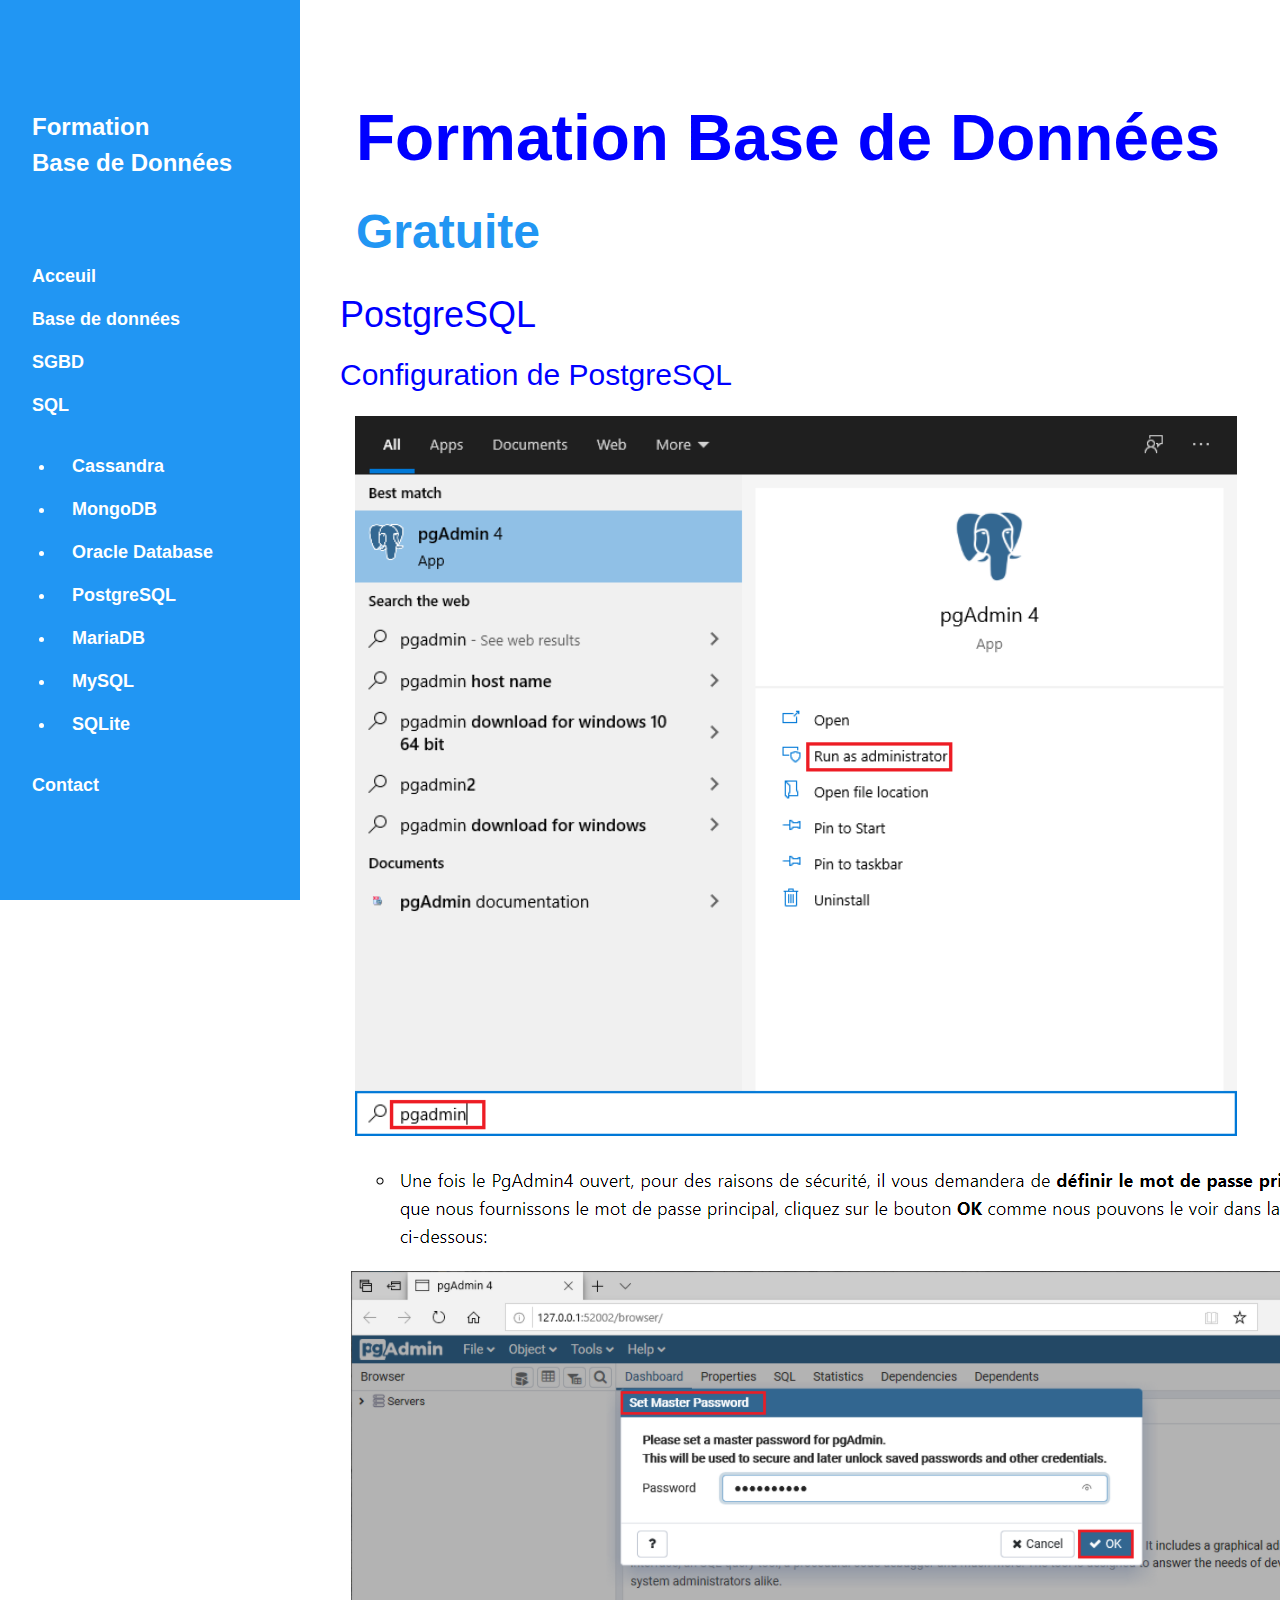
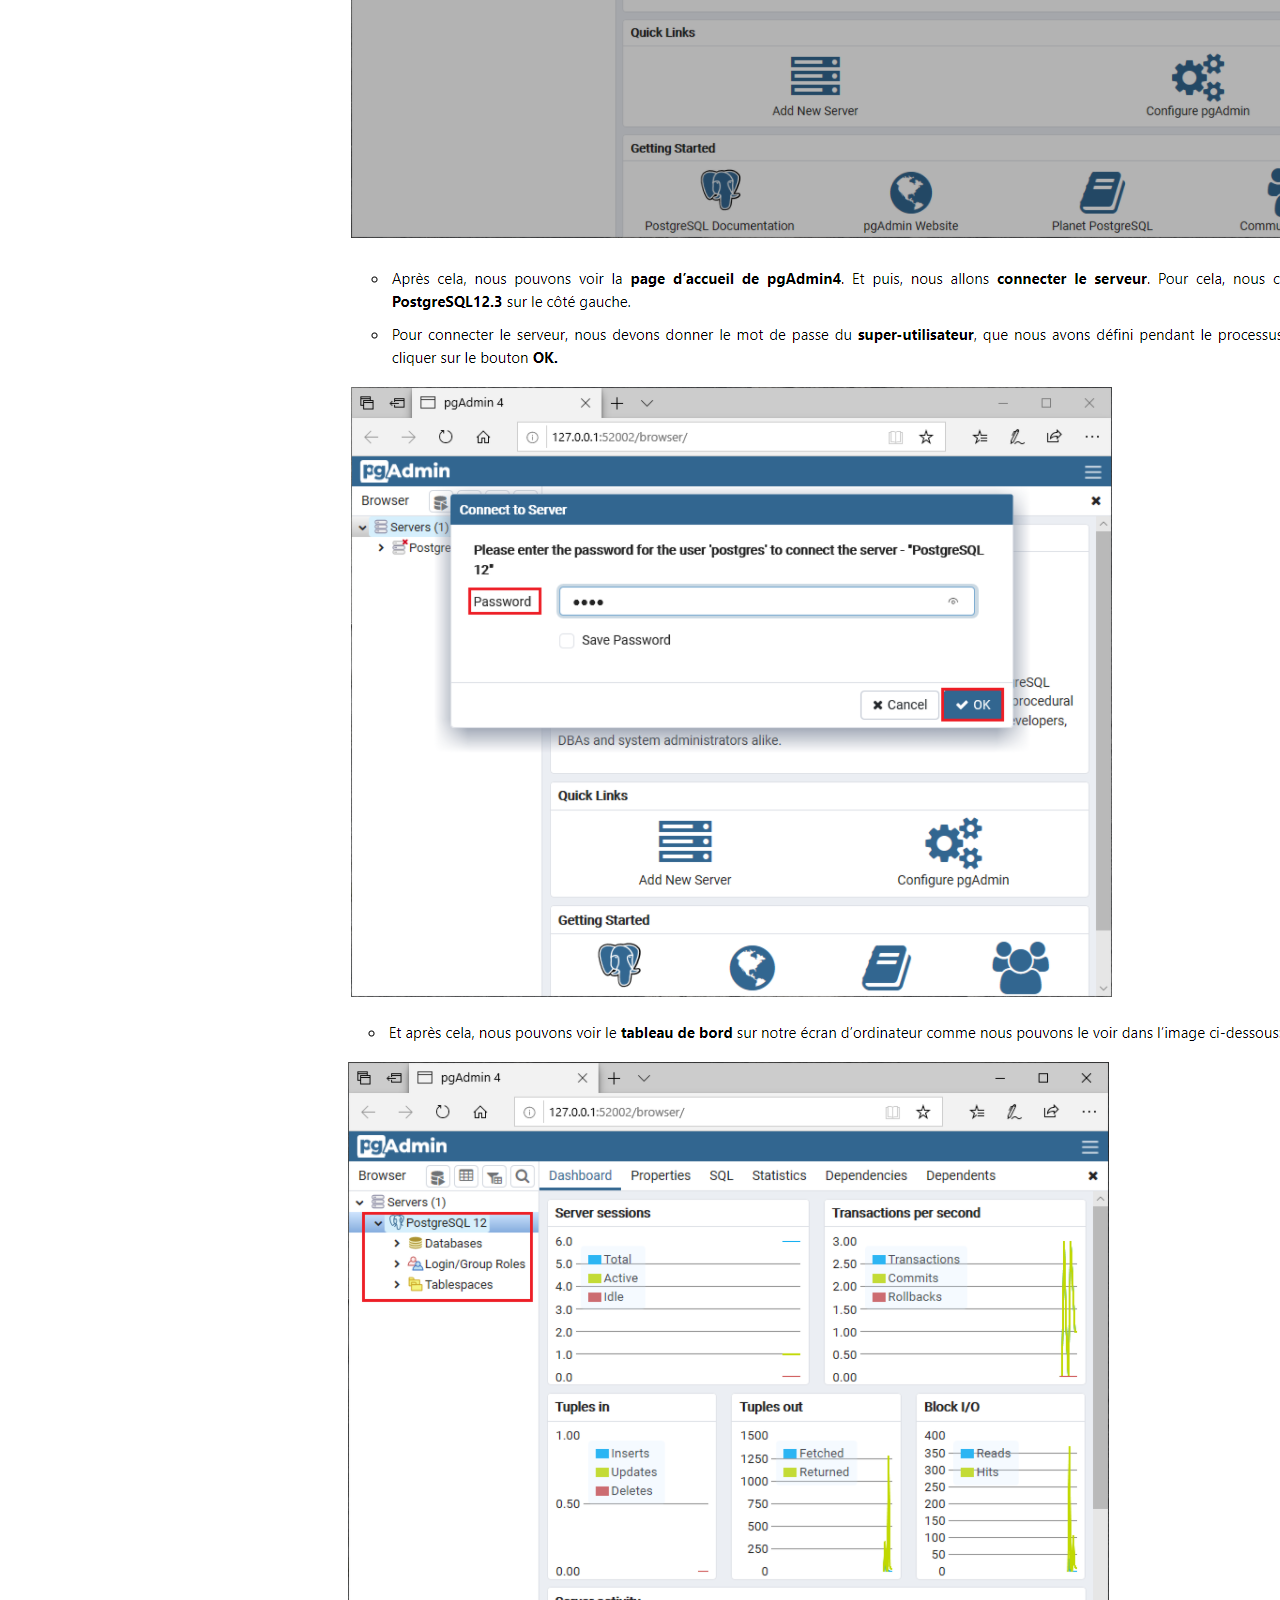
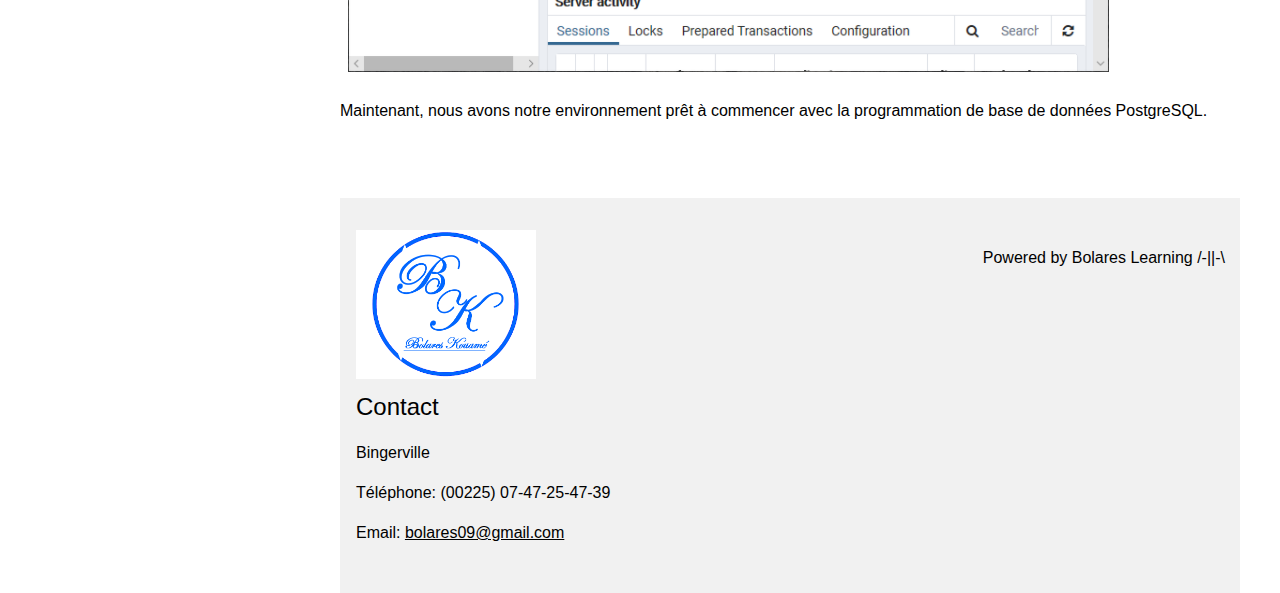
<file: postgre.html>
<!-- {% include entete %} -->
<!DOCTYPE html>
<html lang="en">
<head>

    <script src="https://code.jquery.com/jquery-3.6.0.js"></script>
    <link href="https://cdn.jsdelivr.net/npm/bootstrap@5.0.2/dist/css/bootstrap.min.css">
    <script src="https://cdn.jsdelivr.net/npm/bootstrap@5.0.2/dist/js/bootstrap.bundle.min.js"></script>
    <meta charset="UTF-8">
    <meta http-equiv="X-UA-Compatible" content="IE=edge">
    <meta name="viewport" content="width=device-width, initial-scale=1.0">
    <link rel="stylesheet" href="https://www.w3schools.com/w3css/4/w3.css">
    <link rel="stylesheet" href="https://fonts.googleapis.com/css?family=Poppins">
    <link rel="stylesheet" href="style.css">
    <title>bd-sgbd-sql</title>
   
</head>
<div class = "container">
<body>
    <nav class="w3-sidebar w3-blue w3-collapse w3-top w3-large w3-padding" style="z-index:3;width:300px;font-weight:bold;" id="mySidebar"><br>
        <a href="javascript:void(0)" onclick="w3_close()" class="w3-button w3-hide-large w3-display-topleft" style="width:100%;font-size:22px">Close Menu</a>
        <div class="w3-container">
          <h3 class="w3-padding-64"><b>Formation<br>Base de Données</b></h3>
        </div>
        <div class="w3-bar-block">
          <a href="index.html" onclick="w3_close()" class="w3-bar-item w3-button w3-hover-white">Acceuil</a>
          <a href="bd.html" onclick="w3_close()" class="w3-bar-item w3-button w3-hover-white">Base de données</a>
          <a href="sgbd.html" onclick="w3_close()" class="w3-bar-item w3-button w3-hover-white">SGBD</a>
          <a href="sql.html" onclick="w3_close()" class="w3-bar-item w3-button w3-hover-white">SQL</a> 
          <ul>
            <li><a href="cassandra.html" onclick="w3_close()" class="w3-bar-item w3-button w3-hover-white">Cassandra</a></li>
            <li><a href="mongodb.html" onclick="w3_close()" class="w3-bar-item w3-button w3-hover-white">MongoDB</a></li>
            <li><a href="oracledb.html" onclick="w3_close()" class="w3-bar-item w3-button w3-hover-white">Oracle Database</a></li>
            <li><a href="postgre.html" onclick="w3_close()" class="w3-bar-item w3-button w3-hover-white">PostgreSQL</a></li>
            <li><a href="mariadb.html" onclick="w3_close()" class="w3-bar-item w3-button w3-hover-white">MariaDB</a></li>
            <li><a href="mysql.html" onclick="w3_close()" class="w3-bar-item w3-button w3-hover-white">MySQL</a></li>
            <li><a href="sqlite.html" onclick="w3_close()" class="w3-bar-item w3-button w3-hover-white">SQLite</a></li>
          </ul>
          
          <a href="#contact" onclick="w3_close()" class="w3-bar-item w3-button w3-hover-white">Contact</a>
        </div>
    </nav>
    
<!-- Overlay effect when opening sidebar on small screens -->
<div class="w3-overlay w3-hide-large" onclick="w3_close()" style="cursor:pointer" title="close side menu" id="myOverlay"></div>

<!-- !PAGE CONTENT! -->
<div class="w3-main" style="margin-left:340px;margin-right:40px">

  <!-- Header -->
  <div class="w3-container" style="margin-top:80px" id="showcase">
    <h1 class="w3-jumbo"><b>Formation Base de Données</b></h1>
    <h1 class="w3-xxxlarge w3-text-blue"><b>Gratuite</b></h1>
    <!-- <hr style="width:50px;border:5px solid rgb(79, 53, 138)" class="w3-round"> -->
  </div>
<h1>PostgreSQL</h1>
<h2>Configuration de PostgreSQL</h2>


<p><img src= "./1po.png"></p>
<p><img src= "2po.png"></p>
<p><img src= "3po.png"></p>
<p><img src= "4po.png"></p>

<p>Maintenant, nous avons notre environnement prêt à commencer avec la programmation de base de données PostgreSQL.</p>

<footer>
  <div class="w3-light-grey w3-container w3-padding-32" style="margin-top:75px;padding-right:15px"><p class="w3-right">Powered by Bolares  Learning /-||-\</a></p>
    <img class="logo-footer" src="bolar_logo.png" width = "180" heigth = "150" alt="logo-footer" data-at2x="bolar_logo.png">
    <h3>Contact</h3>
                <p><i class="fas fa-map-marker-alt"></i> Bingerville</p>
                <p><i class="fas fa-phone"></i> Téléphone: (00225) 07-47-25-47-39</p>
                <p><i class="fas fa-envelope"></i> Email: <a href="mailto:hello@domain.com">bolares09@gmail.com</a></p>
  </div>
  </footer>
</file>
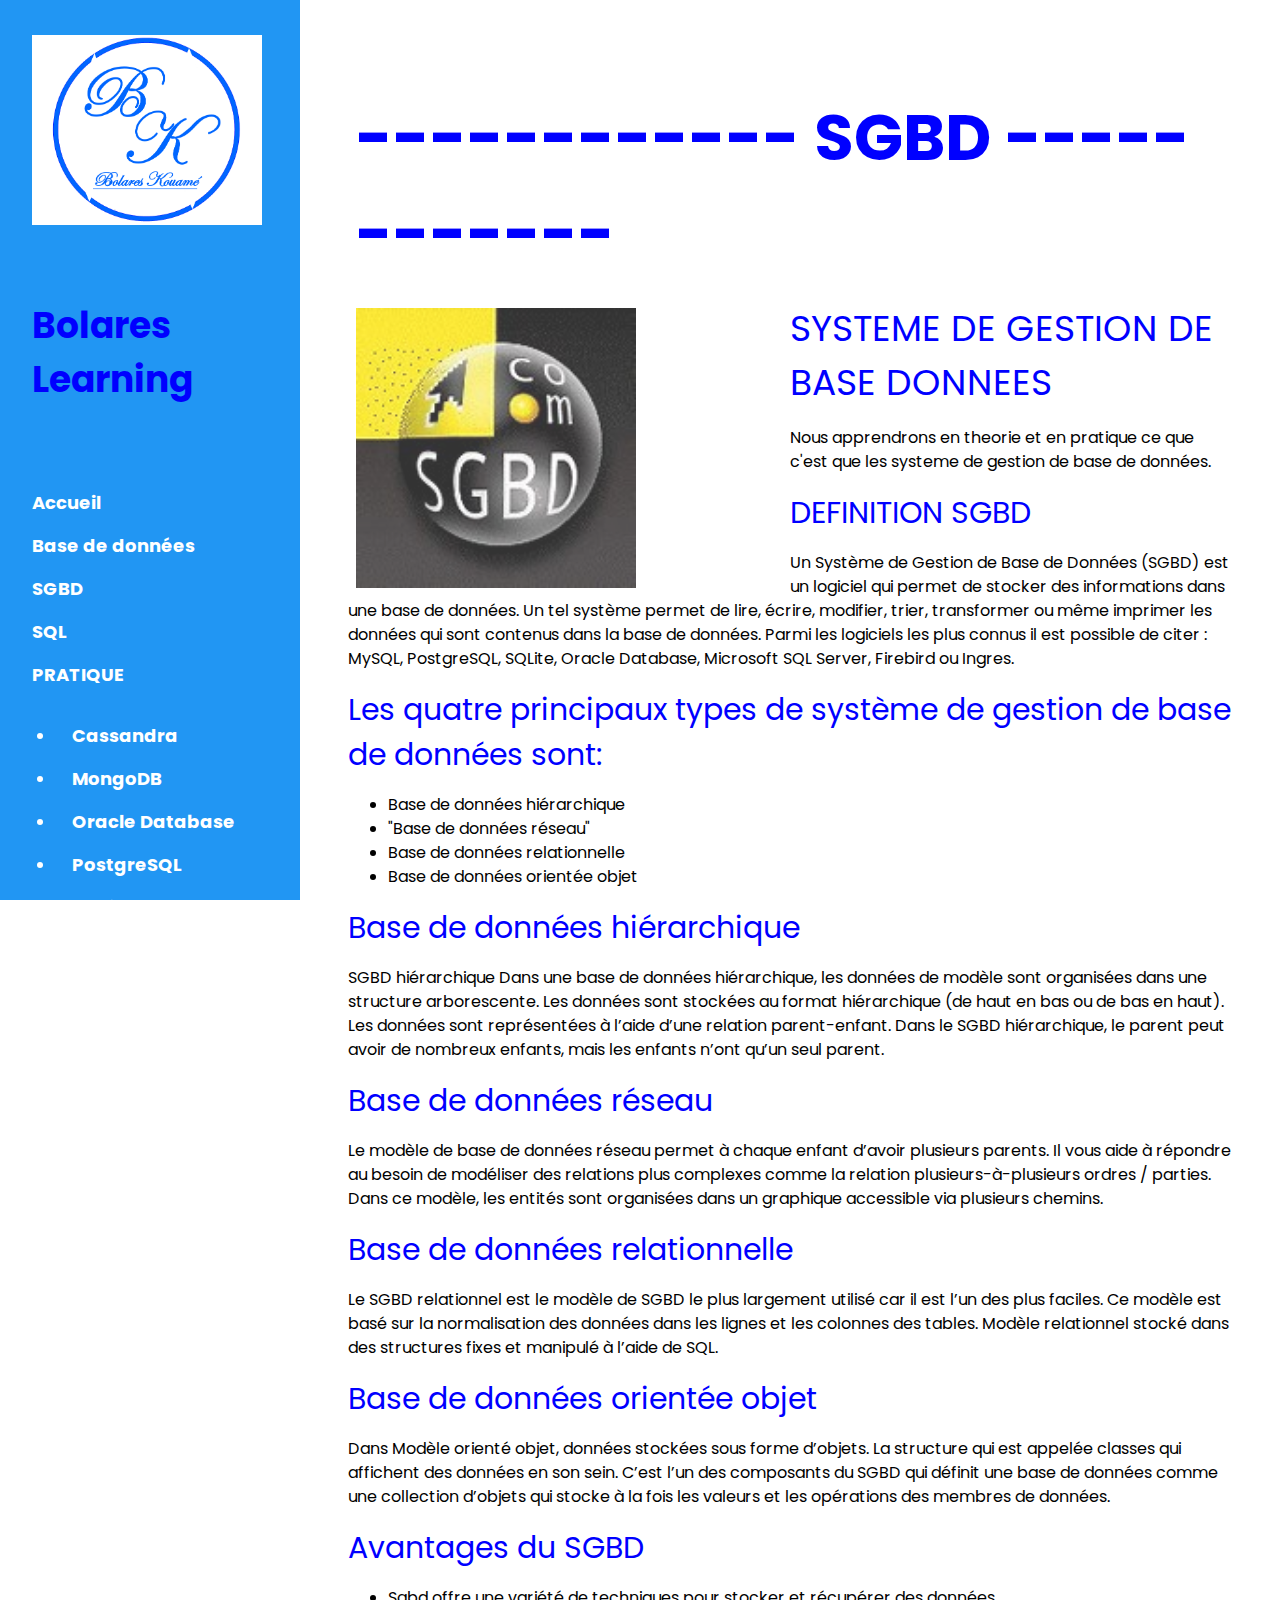
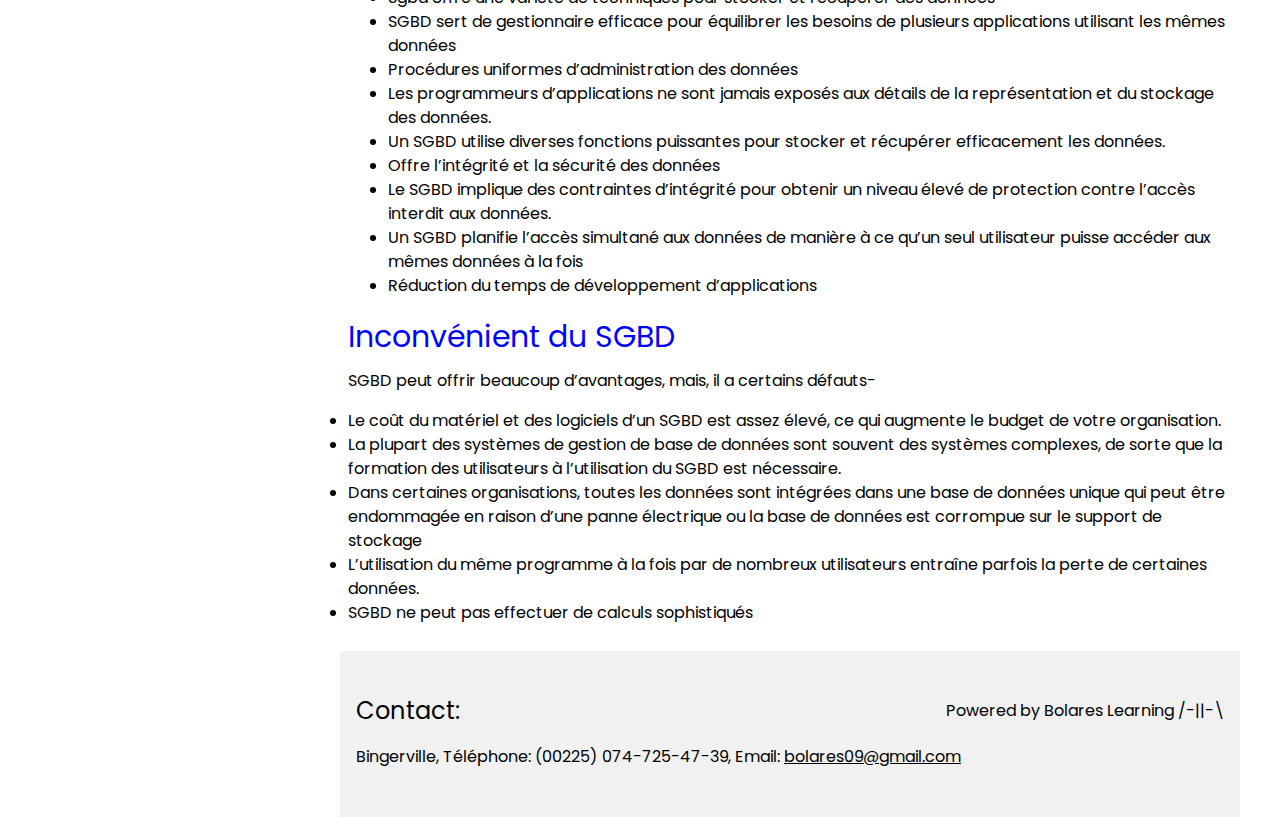
<file: sgbd.html>
<!DOCTYPE html>
<html lang="en">
<title>bd-sgbd-sql</title>
<meta charset="UTF-8">
<script src="https://code.jquery.com/jquery-3.6.0.js"></script>
<link href="https://cdn.jsdelivr.net/npm/bootstrap@5.0.2/dist/css/bootstrap.min.css">
<script src="https://cdn.jsdelivr.net/npm/bootstrap@5.0.2/dist/js/bootstrap.bundle.min.js"></script>
<meta name="viewport" content="width=device-width, initial-scale=1">
<link rel="stylesheet" href="https://www.w3schools.com/w3css/4/w3.css">
<link rel="stylesheet" href="https://fonts.googleapis.com/css?family=Poppins">
<meta name="viewport" content="width=device-width, initial-scale=1.0">
<link rel="stylesheet" href="style.css">
<style>
body,h1,h2,h3,h4,h5 {font-family: "Poppins", sans-serif}
body {font-size:16px;}
.w3-half img{margin-bottom:-6px;margin-top:16px;opacity:0.8;cursor:pointer}
.w3-half img:hover{opacity:1}
</style>
<body>

<!-- Sidebar/menu -->
<nav class="w3-sidebar w3-blue w3-collapse w3-top w3-large w3-padding" style="z-index:3;width:300px;font-weight:bold;" id="mySidebar"><br>
  <a href="javascript:void(0)" onclick="w3_close()" class="w3-button w3-hide-large w3-display-topleft" style="width:100%;font-size:22px">Close Menu</a>
  <div class="w3-container">
    <img id ="img1" src="bolar_logo.png" width = "230" heigth = "230">
    <h1 class="w3-padding-64"><b>Bolares<br>Learning</b></h3>
  </div>
  <div class="w3-bar-block">
    <a href="index.html" onclick="w3_close()" class="w3-bar-item w3-button w3-hover-white">Accueil</a>
    <a href="bd.html" onclick="w3_close()" class="w3-bar-item w3-button w3-hover-white">Base de données</a>
    <a href="sgbd.html" onclick="w3_close()" class="w3-bar-item w3-button w3-hover-white">SGBD</a>
    <a href="sql.html" onclick="w3_close()" class="w3-bar-item w3-button w3-hover-white">SQL</a>  

    <a href="#showcase" onclick="w3_close()" class="w3-bar-item w3-button w3-hover-white">PRATIQUE</a>
    
    <ul>
      <li><a href="cassandra.html" onclick="w3_close()" class="w3-bar-item w3-button w3-hover-white">Cassandra</a></li>
      <li><a href="mongodb.html" onclick="w3_close()" class="w3-bar-item w3-button w3-hover-white">MongoDB</a></li>
      <li><a href="oracledb.html" onclick="w3_close()" class="w3-bar-item w3-button w3-hover-white">Oracle Database</a></li>
      <li><a href="postgre.html" onclick="w3_close()" class="w3-bar-item w3-button w3-hover-white">PostgreSQL</a></li>
      <li><a href="mariadb.html" onclick="w3_close()" class="w3-bar-item w3-button w3-hover-white">MariaDB</a></li>
      <li><a href="mysql.html" onclick="w3_close()" class="w3-bar-item w3-button w3-hover-white">MySQL</a></li>
      <li><a href="sqlite.html" onclick="w3_close()" class="w3-bar-item w3-button w3-hover-white">SQLite</a></li>
    </ul>
    
    <!-- <a href="#contact" onclick="w3_close()" class="w3-bar-item w3-button w3-hover-white">Contact</a> -->
  </div>
</nav>

<!-- Top menu on small screens -->
<header class="w3-container w3-top w3-hide-large w3-blue w3-xlarge w3-padding">
  <a href="javascript:void(0)" class="w3-button w3-blue w3-margin-right" onclick="w3_open()">☰</a>
  <span>Bolares Learning</span>
</header>

<!-- Overlay effect when opening sidebar on small screens -->
<div class="w3-overlay w3-hide-large" onclick="w3_close()" style="cursor:pointer" title="close side menu" id="myOverlay"></div>

<!-- !PAGE CONTENT! -->
<div class="w3-main" style="margin-left:340px;margin-right:40px">

  <!-- Header -->
  <div class="w3-container" style="margin-top:80px" id="showcase">
    <h1 class="w3-jumbo"><b>------------ SGBD ------------</b></h1>
  </div>
  
  <!-- Photo grid (modal) -->
  <div class="w3-row-padding">
    <div class="w3-half">
      <!-- <img src="bd.jfif" width="=300" height ="280" href="bd.html" alt="base de données"><br> -->
      <img src="sgbd.jfif" width="=300" height ="280" href="sgbd.html" alt="sgbd">
    </div>


    <div class = "container">
      <h1>SYSTEME DE GESTION DE BASE DONNEES</h1>
    </div>
      <P>Nous apprendrons en theorie et en pratique ce que c'est que les systeme de gestion de base de données.</P>
      <h2>DEFINITION SGBD</h2>
          <div class = "container">
            <p>Un Système de Gestion de Base de Données (SGBD) est un logiciel qui permet de stocker des informations dans une base de données. Un tel système permet de lire, écrire, modifier, trier, transformer ou même imprimer les données qui sont contenus dans la base de données.
            Parmi les logiciels les plus connus il est possible de citer : MySQL, PostgreSQL, SQLite, Oracle Database, Microsoft SQL Server, Firebird ou Ingres.</P>
          </div>

      <h2>Les quatre principaux types de système de gestion de base de données sont:</h2>
      <div class = "container" style = "text-align: left">
           <UL>
            <LI>Base de données hiérarchique</LI>
            <LI>"Base de données réseau"</LI>
            <LI>Base de données relationnelle</LI>
            <LI>Base de données orientée objet</LI>
           </UL>
      </div>

    <h2>Base de données hiérarchique</h2>
      <p>
        SGBD hiérarchique
        Dans une base de données hiérarchique, les données de modèle sont
        organisées dans une structure arborescente. Les données sont stockées
        au format hiérarchique (de haut en bas ou de bas en haut).
        Les données sont représentées à l’aide d’une relation parent-enfant. 
        Dans le SGBD hiérarchique, le parent peut avoir de nombreux enfants, 
        mais les enfants n’ont qu’un seul parent.
      </p>
    
    <h2>Base de données réseau</h2>
      <p>
        Le modèle de base de données réseau permet à chaque enfant d’avoir plusieurs parents.
        Il vous aide à répondre au besoin de modéliser des relations plus complexes
        comme la relation plusieurs-à-plusieurs ordres / parties. Dans ce modèle,
        les entités sont organisées dans un graphique accessible via plusieurs chemins.
      </p>
    <h2>Base de données relationnelle</h2>
      <p>
        Le SGBD relationnel est le modèle de SGBD le plus largement utilisé
        car il est l’un des plus faciles. Ce modèle est basé sur la normalisation 
        des données dans les lignes et les colonnes des tables. Modèle relationnel
        stocké dans des structures fixes et manipulé à l’aide de SQL.
      </p>
      <h2>Base de données orientée objet</h2>
      <p>
        Dans Modèle orienté objet, données stockées sous forme d’objets.
        La structure qui est appelée classes qui affichent des données en son sein.
        C’est l’un des composants du SGBD qui définit une base de données comme
        une collection d’objets qui stocke à la fois les valeurs et les opérations des membres de données.
      </p>
      <h2>Avantages du SGBD</h2>
        <ul>    
            <li>Sgbd offre une variété de techniques pour stocker et récupérer des données</li>
            <li>SGBD sert de gestionnaire efficace pour équilibrer les besoins de plusieurs applications utilisant les mêmes données</li>
            <li>Procédures uniformes d’administration des données</li>
            <li>Les programmeurs d’applications ne sont jamais exposés aux détails de la représentation et du stockage des données.</li>
            <li>Un SGBD utilise diverses fonctions puissantes pour stocker et récupérer efficacement les données.</li>
            <li>Offre l’intégrité et la sécurité des données</li>
            <li>Le SGBD implique des contraintes d’intégrité pour obtenir un niveau élevé de protection contre l’accès interdit aux données.</li>
            <li>Un SGBD planifie l’accès simultané aux données de manière à ce qu’un seul utilisateur puisse accéder aux mêmes données à la fois</li>
            <li>Réduction du temps de développement d’applications</li>
          
        </ul>
      <h2>Inconvénient du SGBD</h2>
SGBD peut offrir beaucoup d’avantages, mais, il a certains défauts-
        <p>
          <li>Le coût du matériel et des logiciels d’un SGBD est assez élevé, ce qui augmente le budget de votre organisation.</li>
          <li>La plupart des systèmes de gestion de base de données sont souvent des systèmes complexes, de sorte que la formation des utilisateurs à l’utilisation du SGBD est nécessaire.</li>
          <li>Dans certaines organisations, toutes les données sont intégrées dans une base de données unique qui peut être endommagée en raison d’une panne électrique ou la base de données est corrompue sur le support de stockage</li>
          <li>L’utilisation du même programme à la fois par de nombreux utilisateurs entraîne parfois la perte de certaines données.</li>
          <li>SGBD ne peut pas effectuer de calculs sophistiqués</li>
        </p>
  </div>

  <!-- Modal for full size images on click-->
  <div id="modal01" class="w3-modal w3-black" style="padding-top:0" onclick="this.style.display='none'">
    <span class="w3-button w3-black w3-xxlarge w3-display-topright">×</span>
    <div class="w3-modal-content w3-animate-zoom w3-center w3-transparent w3-padding-64">
      <img id="img01" class="w3-image">
      <p id="caption"></p>
    </div>
  </div>

 

<footer>
<div id ="txt1" class="w3-light-grey w3-container w3-padding-32 col-md-6" style="margin-top:10px;padding-right:15px"><p class="w3-right">Powered by Bolares  Learning /-||-\</a>
    <h3>Contact:</h3>
              <p><i class="fas fa-map-marker-alt"></i> Bingerville, Téléphone: (00225) 074-725-47-39, Email: <a href="mailto:hello@domain.com">bolares09@gmail.com</a></p>
</div>
</footer>


</body>
</html>
</file>
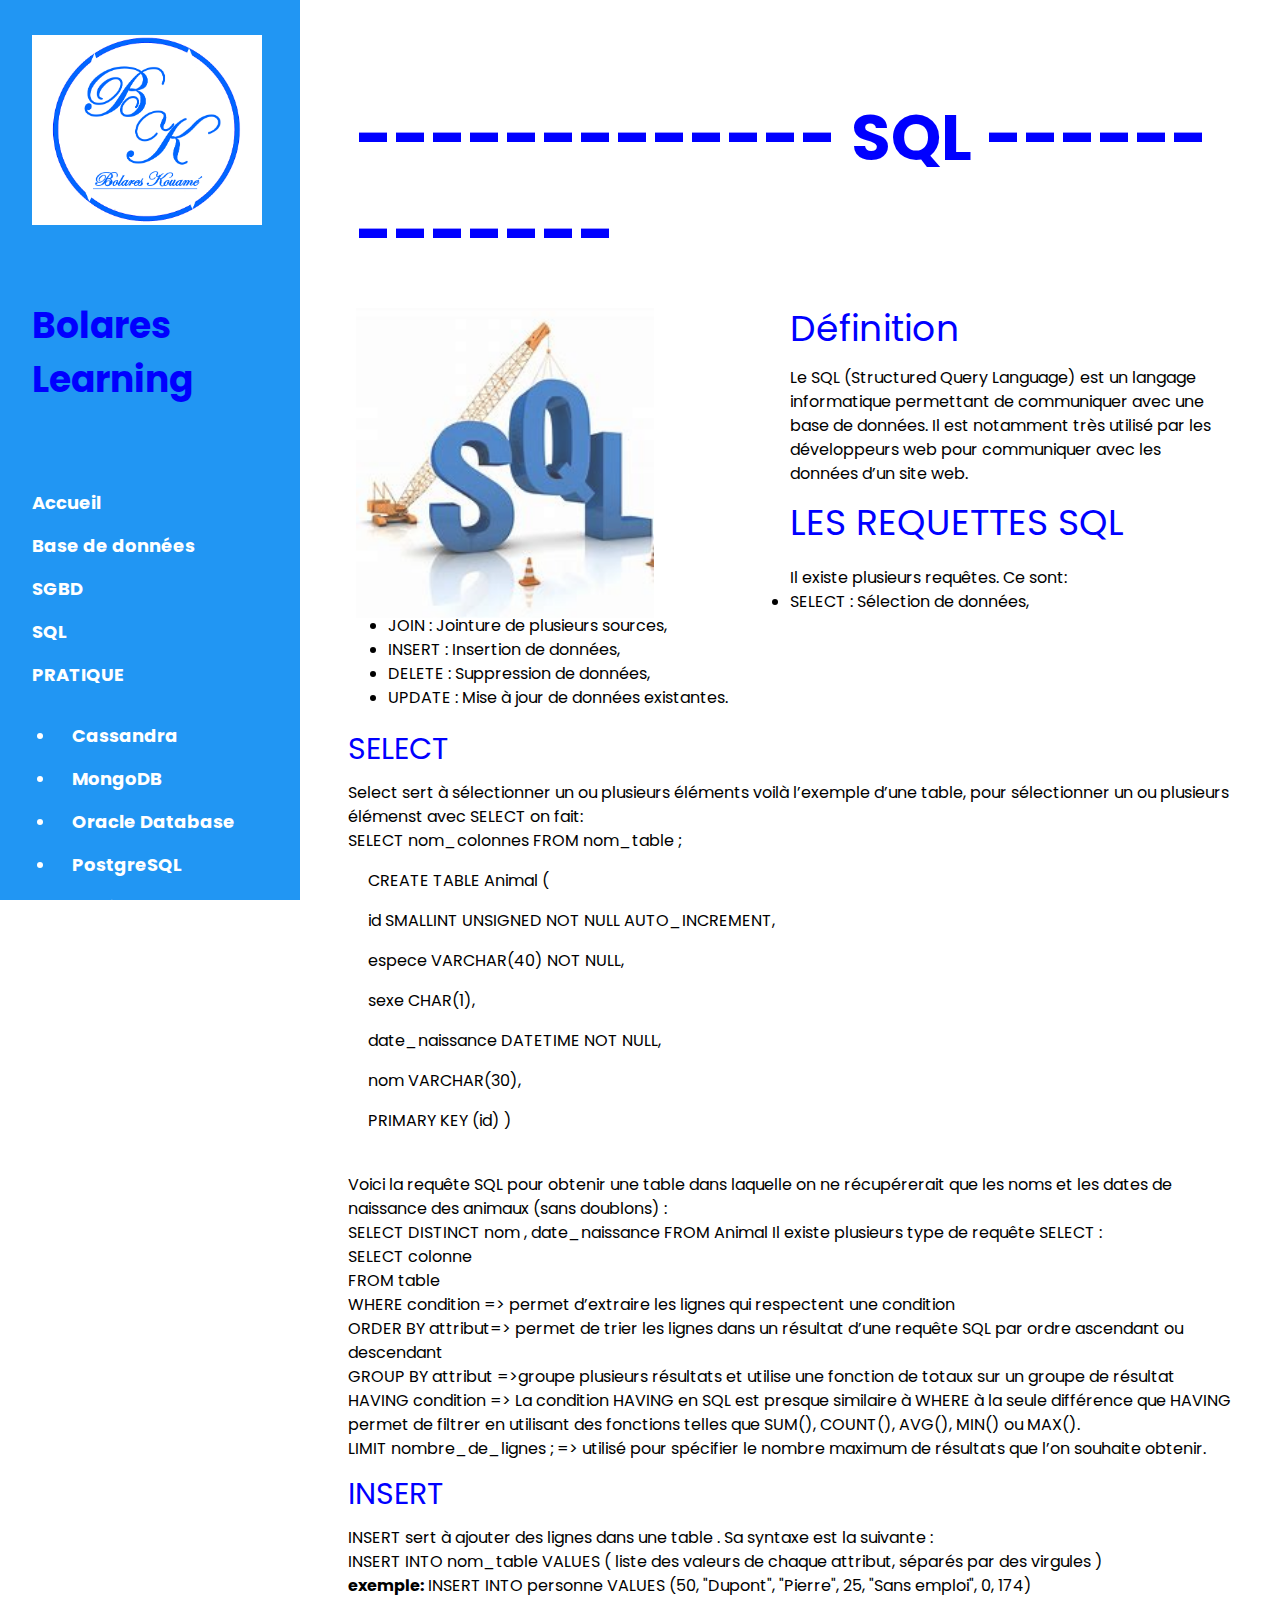
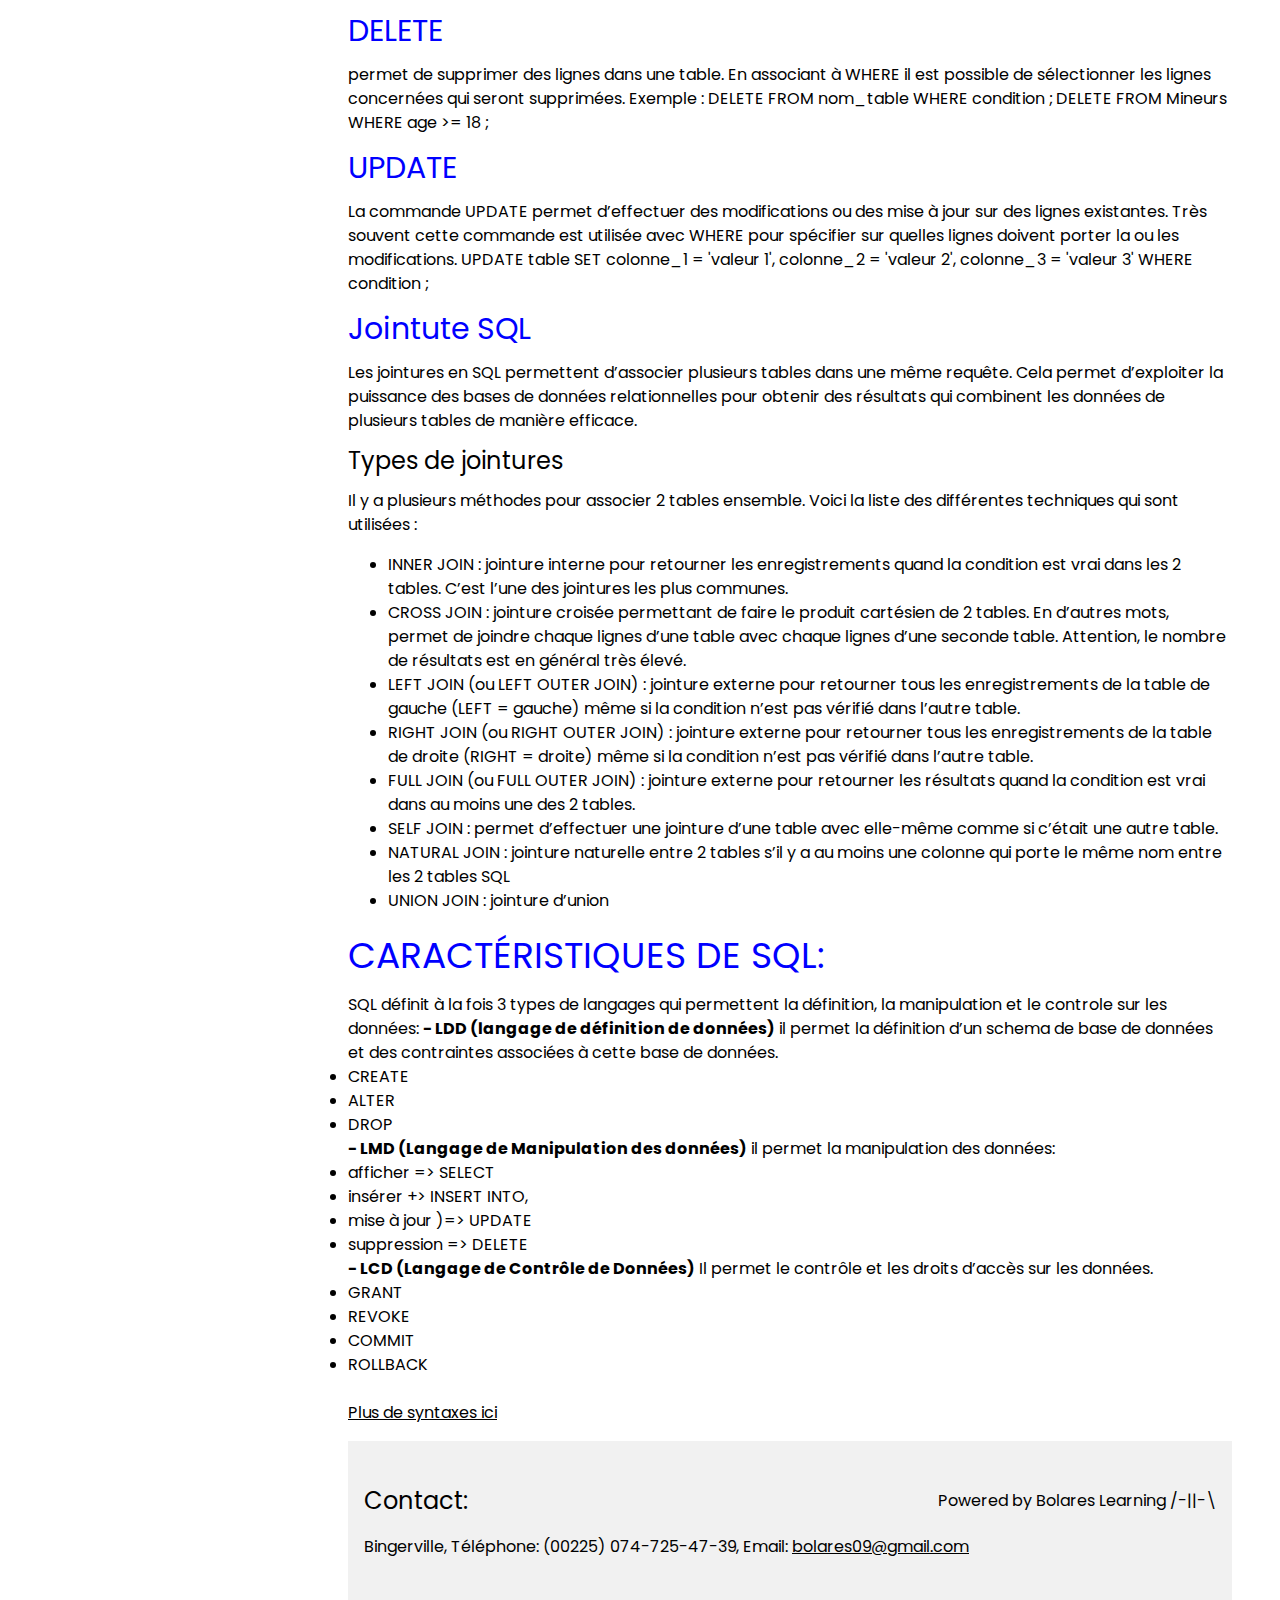
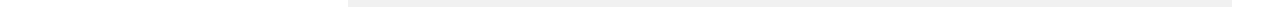
<file: sql.html>
<!DOCTYPE html>
<html lang="en">
<title>bd-sgbd-sql</title>
<meta charset="UTF-8">
<script src="https://code.jquery.com/jquery-3.6.0.js"></script>
<link href="https://cdn.jsdelivr.net/npm/bootstrap@5.0.2/dist/css/bootstrap.min.css">
<script src="https://cdn.jsdelivr.net/npm/bootstrap@5.0.2/dist/js/bootstrap.bundle.min.js"></script>
<meta name="viewport" content="width=device-width, initial-scale=1">
<link rel="stylesheet" href="https://www.w3schools.com/w3css/4/w3.css">
<link rel="stylesheet" href="https://fonts.googleapis.com/css?family=Poppins">
<meta name="viewport" content="width=device-width, initial-scale=1.0">
<link rel="stylesheet" href="style.css">
<style>
body,h1,h2,h3,h4,h5 {font-family: "Poppins", sans-serif}
body {font-size:16px;}
.w3-half img{margin-bottom:-6px;margin-top:16px;opacity:0.8;cursor:pointer}
.w3-half img:hover{opacity:1}
</style>
<body>

<!-- Sidebar/menu -->
<nav class="w3-sidebar w3-blue w3-collapse w3-top w3-large w3-padding" style="z-index:3;width:300px;font-weight:bold;" id="mySidebar"><br>
  <a href="javascript:void(0)" onclick="w3_close()" class="w3-button w3-hide-large w3-display-topleft" style="width:100%;font-size:22px">Close Menu</a>
  <div class="w3-container">
    <img id ="img1" src="bolar_logo.png" width = "230" heigth = "230">
    <h1 class="w3-padding-64"><b>Bolares<br>Learning</b></h3>
  </div>
  <div class="w3-bar-block">
    <a href="index.html" onclick="w3_close()" class="w3-bar-item w3-button w3-hover-white">Accueil</a>
    <a href="bd.html" onclick="w3_close()" class="w3-bar-item w3-button w3-hover-white">Base de données</a>
    <a href="sgbd.html" onclick="w3_close()" class="w3-bar-item w3-button w3-hover-white">SGBD</a>
    <a href="sql.html" onclick="w3_close()" class="w3-bar-item w3-button w3-hover-white">SQL</a>  

    <a href="#showcase" onclick="w3_close()" class="w3-bar-item w3-button w3-hover-white">PRATIQUE</a>
    
    <ul>
      <li><a href="cassandra.html" onclick="w3_close()" class="w3-bar-item w3-button w3-hover-white">Cassandra</a></li>
      <li><a href="mongodb.html" onclick="w3_close()" class="w3-bar-item w3-button w3-hover-white">MongoDB</a></li>
      <li><a href="oracledb.html" onclick="w3_close()" class="w3-bar-item w3-button w3-hover-white">Oracle Database</a></li>
      <li><a href="postgre.html" onclick="w3_close()" class="w3-bar-item w3-button w3-hover-white">PostgreSQL</a></li>
      <li><a href="mariadb.html" onclick="w3_close()" class="w3-bar-item w3-button w3-hover-white">MariaDB</a></li>
      <li><a href="mysql.html" onclick="w3_close()" class="w3-bar-item w3-button w3-hover-white">MySQL</a></li>
      <li><a href="sqlite.html" onclick="w3_close()" class="w3-bar-item w3-button w3-hover-white">SQLite</a></li>
    </ul>
    
    <!-- <a href="#contact" onclick="w3_close()" class="w3-bar-item w3-button w3-hover-white">Contact</a> -->
  </div>
</nav>

<!-- Top menu on small screens -->
<header class="w3-container w3-top w3-hide-large w3-blue w3-xlarge w3-padding">
  <a href="javascript:void(0)" class="w3-button w3-blue w3-margin-right" onclick="w3_open()">☰</a>
  <span>Bolares Learning</span>
</header>

<!-- Overlay effect when opening sidebar on small screens -->
<div class="w3-overlay w3-hide-large" onclick="w3_close()" style="cursor:pointer" title="close side menu" id="myOverlay"></div>

<!-- !PAGE CONTENT! -->
<div class="w3-main" style="margin-left:340px;margin-right:40px">

  <!-- Header -->
  <div class="w3-container" style="margin-top:80px" id="showcase">
    <h1 class="w3-jumbo"><b>------------- SQL -------------</b></h1>
  </div>
  
  <!-- Photo grid (modal) -->
  <div class="w3-row-padding">
    <div class="w3-half">
      <!-- <img src="bd.jfif" width="=300" height ="280" href="bd.html" alt="base de données"><br> -->
      <img src="sql.jfif" width="=310" height ="310" href="sgbd.html" alt="sgbd">
    </div>


    <div class = "container">
      
      <h1>Définition</h1>
      Le SQL (Structured Query Language) est un langage informatique permettant de communiquer avec une base de données. Il est notamment très utilisé par les développeurs web pour communiquer avec les données d’un site web.
      
    <h1>LES REQUETTES SQL</h1>
    <ul>
      Il existe plusieurs requêtes. Ce sont: 
      <li>SELECT : Sélection de données,</li>
      <li>JOIN : Jointure de plusieurs sources,</li>
      <li>INSERT : Insertion de données,</li>
      <li>DELETE : Suppression de données,</li>
      <li>UPDATE : Mise à jour de données existantes.</li>
    </ul>
      <h2>SELECT</h2>
      Select sert à sélectionner un ou plusieurs éléments
      voilà l’exemple d’une table, pour sélectionner un ou plusieurs élémenst avec SELECT on fait:<br>
      
      SELECT nom_colonnes FROM nom_table ;<br>
      
        <p STYLE="padding:0 0 0 20px;">CREATE TABLE Animal (
        <p STYLE="padding:0 0 0 20px;">id SMALLINT UNSIGNED NOT NULL AUTO_INCREMENT,
        <p STYLE="padding:0 0 0 20px;">espece VARCHAR(40) NOT NULL,
        <p STYLE="padding:0 0 0 20px;">sexe CHAR(1),
        <p STYLE="padding:0 0 0 20px;">date_naissance DATETIME NOT NULL,
        <p STYLE="padding:0 0 0 20px;">nom VARCHAR(30),
      
        <p STYLE="padding:0 0 0 20px;">PRIMARY KEY (id)
          )<br><br></p>
      
      Voici la requête SQL pour obtenir une table dans laquelle on ne récupérerait que les noms et les dates de naissance des animaux (sans doublons) :<br>
      SELECT DISTINCT nom , date_naissance
      FROM Animal
      
      Il existe plusieurs type de requête SELECT :<br>
      SELECT colonne<br>
      FROM table<br>
      WHERE condition => permet d’extraire les lignes qui respectent une condition<br>
      
      ORDER BY attribut=> permet de trier les lignes dans un résultat d’une requête SQL par ordre ascendant ou descendant<br>
      
      GROUP BY attribut =>groupe plusieurs résultats et utilise une fonction de totaux sur un groupe de résultat<br>
      
      HAVING condition => La condition HAVING en SQL est presque similaire à WHERE à la seule différence que HAVING permet de filtrer en utilisant des fonctions telles que SUM(), COUNT(), AVG(), MIN() ou MAX().<br>
      
      LIMIT nombre_de_lignes ; => utilisé pour spécifier le nombre maximum de résultats que l’on souhaite obtenir.<br>
      
      <h2>INSERT</h2>
      INSERT sert à ajouter des lignes dans une table . Sa syntaxe est la suivante :<br>
      INSERT INTO nom_table VALUES ( liste des valeurs de chaque attribut, séparés par des virgules )<br>
      <b>exemple:</b> 
      INSERT INTO personne VALUES (50, "Dupont", "Pierre", 25, "Sans emploi", 0, 174)<br>
      
      <h2>DELETE</h2>
      permet de supprimer des lignes dans une table. En associant à WHERE il est possible de sélectionner les lignes concernées qui seront supprimées.
Exemple :
DELETE FROM nom_table
WHERE condition ;

DELETE FROM Mineurs WHERE age >= 18 ;


      <h2>UPDATE</h2>
      La commande UPDATE permet d’effectuer des modifications ou des mise à jour sur des lignes existantes. Très souvent cette commande est utilisée avec WHERE pour spécifier sur quelles lignes doivent porter la ou les modifications.
      UPDATE table
      SET colonne_1 = 'valeur 1', colonne_2 = 'valeur 2', colonne_3 = 'valeur 3'
      WHERE condition ;
      
      <h2>Jointute SQL</h2>
      Les jointures en SQL permettent d’associer plusieurs tables dans une même requête. Cela permet d’exploiter la puissance des bases de données relationnelles pour obtenir des résultats qui combinent les données de plusieurs tables de manière efficace.
      <h3>Types de jointures</h3>
      Il y a plusieurs méthodes pour associer 2 tables ensemble. Voici la liste des différentes techniques qui sont utilisées :<br>
      <ul>  
        <li>INNER JOIN : jointure interne pour retourner les enregistrements quand la condition est vrai dans les 2 tables. C’est l’une des jointures les plus communes.</li>
        <li>CROSS JOIN : jointure croisée permettant de faire le produit cartésien de 2 tables. En d’autres mots, permet de joindre chaque lignes d’une table avec chaque lignes d’une seconde table. Attention, le nombre de résultats est en général très élevé.</li>
        <li>LEFT JOIN (ou LEFT OUTER JOIN) : jointure externe pour retourner tous les enregistrements de la table de gauche (LEFT = gauche) même si la condition n’est pas vérifié dans l’autre table.</li>
        <li>RIGHT JOIN (ou RIGHT OUTER JOIN) : jointure externe pour retourner tous les enregistrements de la table de droite (RIGHT = droite) même si la condition n’est pas vérifié dans l’autre table.</li>
        <li>FULL JOIN (ou FULL OUTER JOIN) : jointure externe pour retourner les résultats quand la condition est vrai dans au moins une des 2 tables.</li>
        <li>SELF JOIN : permet d’effectuer une jointure d’une table avec elle-même comme si c’était une autre table.</li>
        <li>NATURAL JOIN : jointure naturelle entre 2 tables s’il y a au moins une colonne qui porte le même nom entre les 2 tables SQL</li>
        <li>UNION JOIN : jointure d’union
      </ul>  

      <h1>CARACTÉRISTIQUES DE SQL:</h1>
      SQL définit à la fois 3 types de langages qui permettent la définition, la manipulation et le controle sur les données: 
          <b>-	LDD (langage de définition de données)</b>
          il permet la définition d’un schema de base de données et des contraintes associées à cette base de données.
          <li>CREATE</li>
          <li>ALTER</li>
          <li>DROP</li>
          <b>-	LMD (Langage de Manipulation des données)</b>
          il permet la manipulation des données: 
          <li>afficher  => SELECT</li>
          <li>insérer +> INSERT INTO,</li>
          <li>mise à jour )=> UPDATE</li>
          <li>suppression => DELETE</li>

          <b>-	LCD (Langage de Contrôle de Données)</b>
          Il permet le contrôle et les droits d’accès sur les données.
          <li>GRANT</li>
          <li>REVOKE</li>
          <li>COMMIT</li>
          <li>ROLLBACK</li><br>
          <a href="https://sql.sh/">Plus de syntaxes ici</a></li>
      
          <p><href =  ></href></p>

</div>  
</body>
<footer>
    <div id ="txt1" class="w3-light-grey w3-container w3-padding-32 col-md-6" style="margin-top:10px;padding-right:15px"><p class="w3-right">Powered by Bolares  Learning /-||-\</a>
        <h3>Contact:</h3>
                  <p><i class="fas fa-map-marker-alt"></i> Bingerville, Téléphone: (00225) 074-725-47-39, Email: <a href="mailto:hello@domain.com">bolares09@gmail.com</a></p>
    </div>
</footer>
</html>
</file>
<file: style.css>
/* body,h1,h2,h3,h4,h5 {
        font-family: "Poppins", sans-serif;
        text-align: right;
        } */
    /* p {
        text-align: right;
    } */
    
    body {
        font-size:16px;}
    
    .w3-half img{
        margin-bottom:-6px;margin-top:16px;opacity:0.8;cursor:pointer
    }
    
    .w3-half img:hover{
        opacity:1}
    nav {
        background-color: rgb(56, 56, 145);
    }
    .corps {
        text-align: right;

    }
h1, h2 {
    color: blue;
}
</file>
